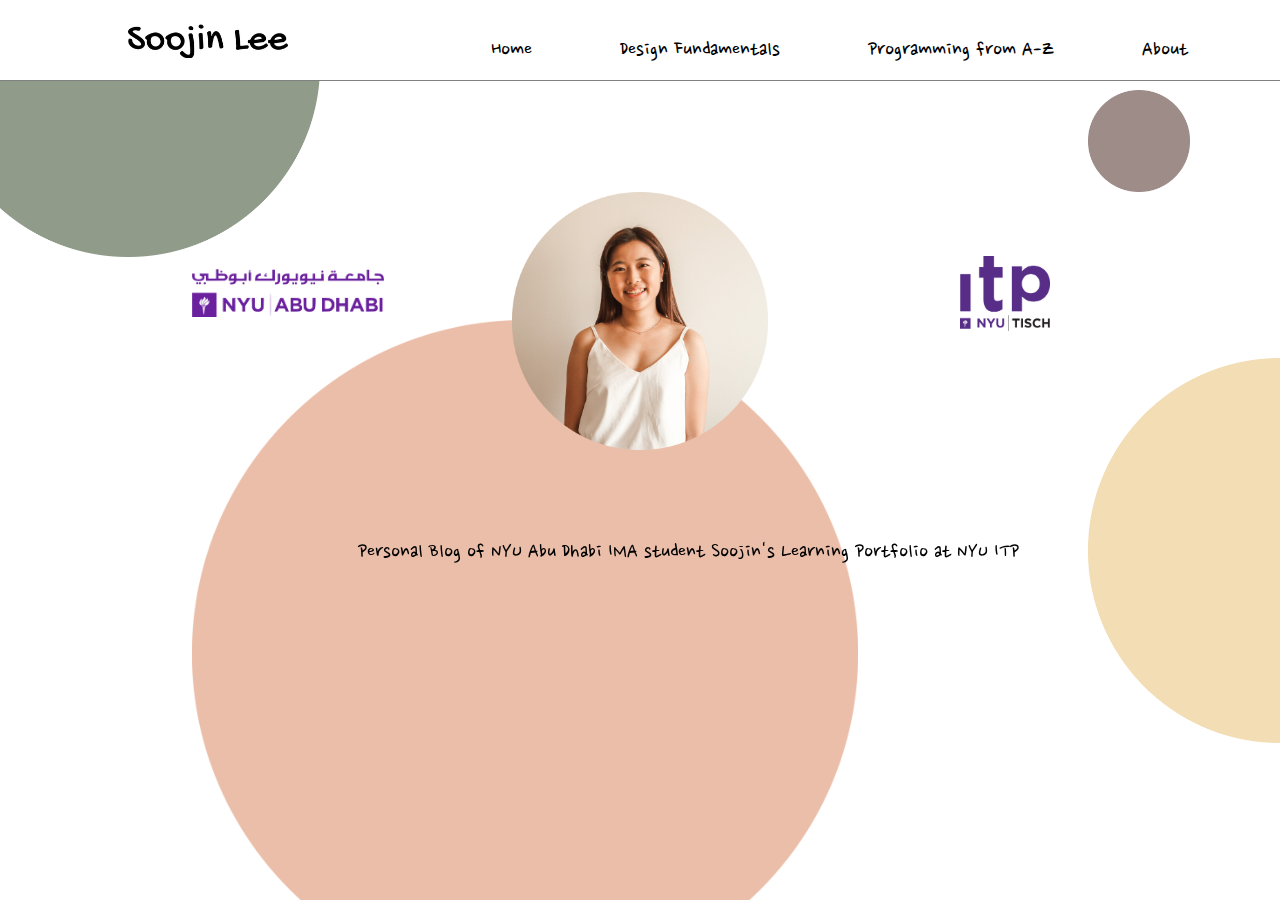
<file: index.html>
<! -- 
Soojin ITP Protfolio Website
10 Sep 2021 - ing...
Soojin Lee
-->

<!DOCTYPE html>
<html lang="en" dir="ltr">

<head>

  <title> Soojin's ITP Personal Website </title>
  <link rel="stylesheet" href="indexstyle.css">
  <link rel="stylesheet" href="https://cdnjs.cloudflare.com/ajax/libs/font-awesome/4.7.0/css/font-awesome.min.css">

</head>

<!-- Top Navigation-->

<body>

	<div id= "container1"> 

		<div class="logo">
			 <a href="index.html">
    	<img src="image/logo.png">
    	  </a>
    	</div>

		<div class= "navbar">
					<a href="index.html" id="Home">Home</a>
        	<a href="designFund.html" id="Projects">Design Fundamentals</a>
        	<a href="prgA-Z.html" id="Quotes">Programming from A-Z</a>
        	<a href="about.html" id="Contact">About</a>
        </div>

	</div>



<!-- About This Page-->

	<div id= "container2">


			<img id="circle1" src="image/circle1.png">

			<img id="circle2" src="image/circle2.png">

			<img id="circle3" src="image/circle3.png">

			<img id="circle4" src="image/circle4.png">

			<img id="nyuad" src="image/nyuad.png">

  		<img id="soojin" src="image/soojin0.png">

			<img id="itp" src="image/itp.png">
				
			<div class="content">

			
				<p> Personal Blog of NYU Abu Dhabi IMA student Soojin's Learning Portfolio at NYU ITP </p>

			</div>

	</div>



  <script src="script.js"></script>
	

</body>



</html>
</file>
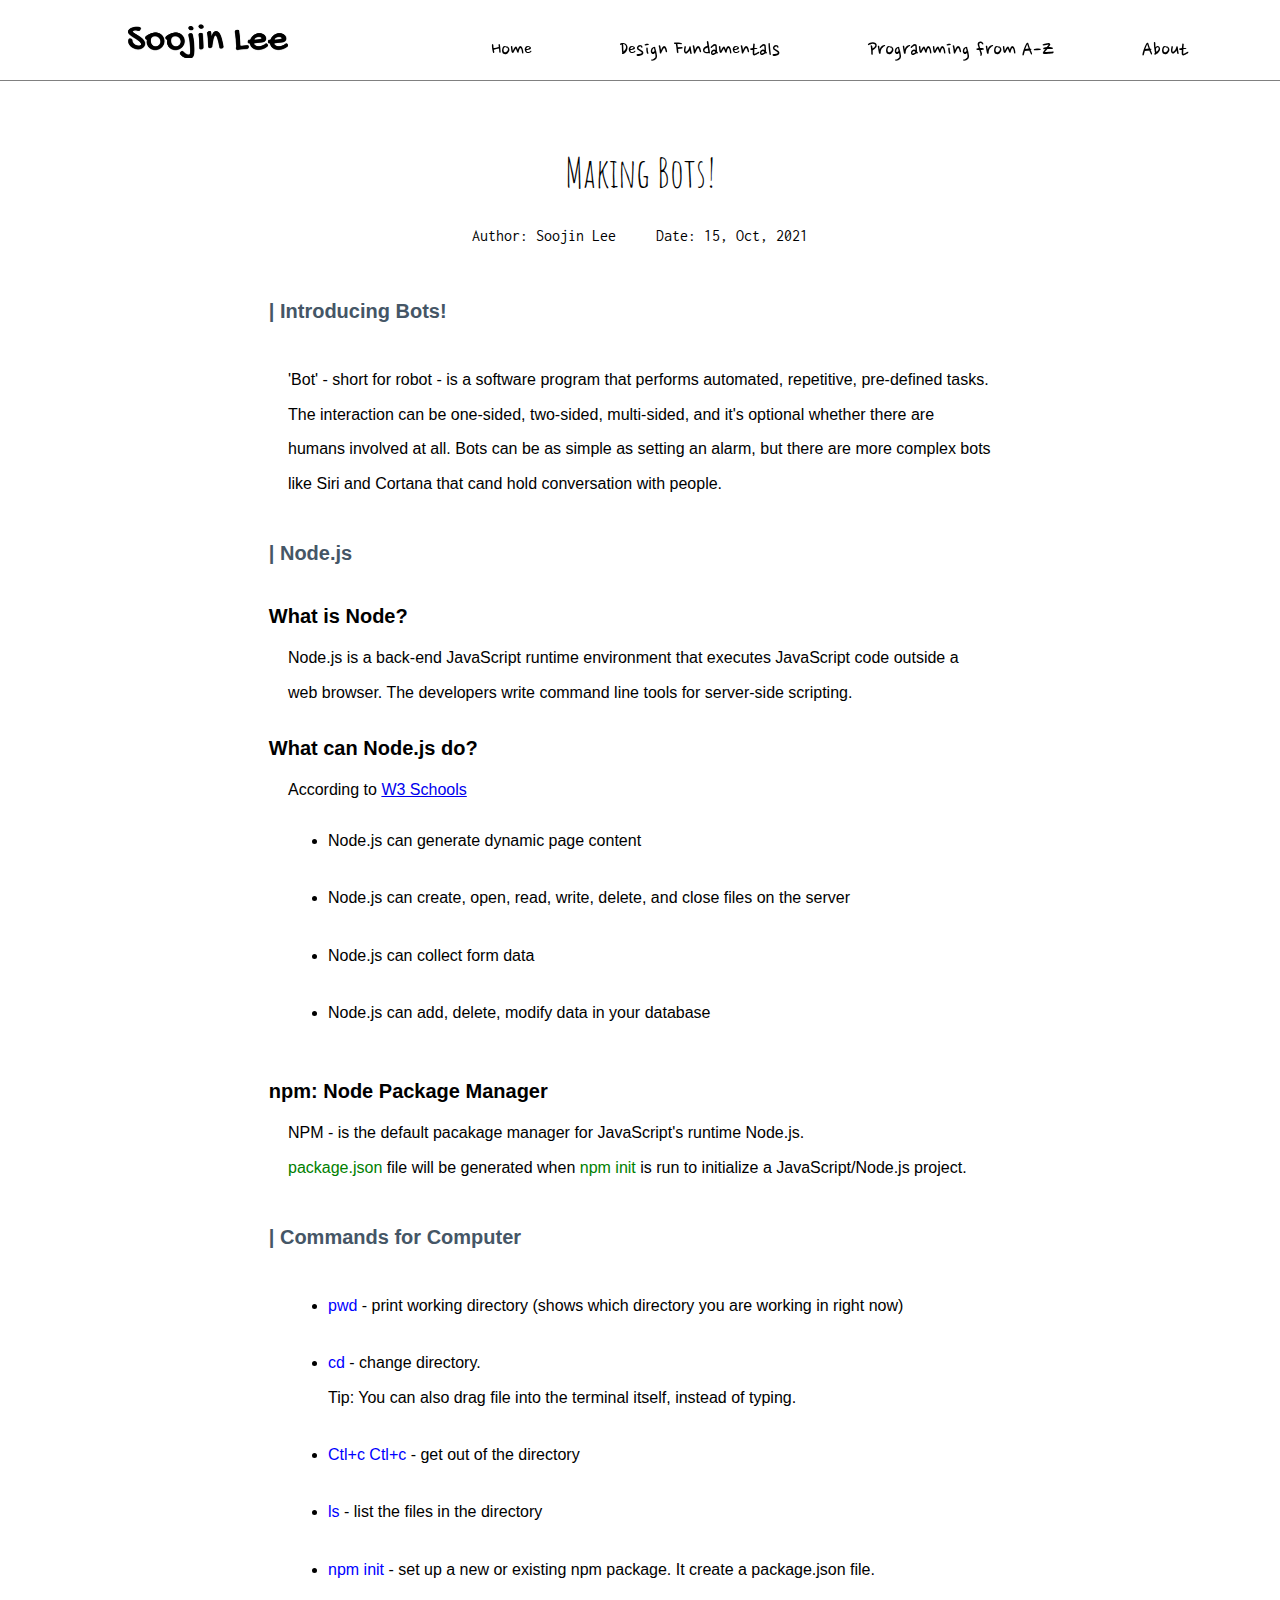
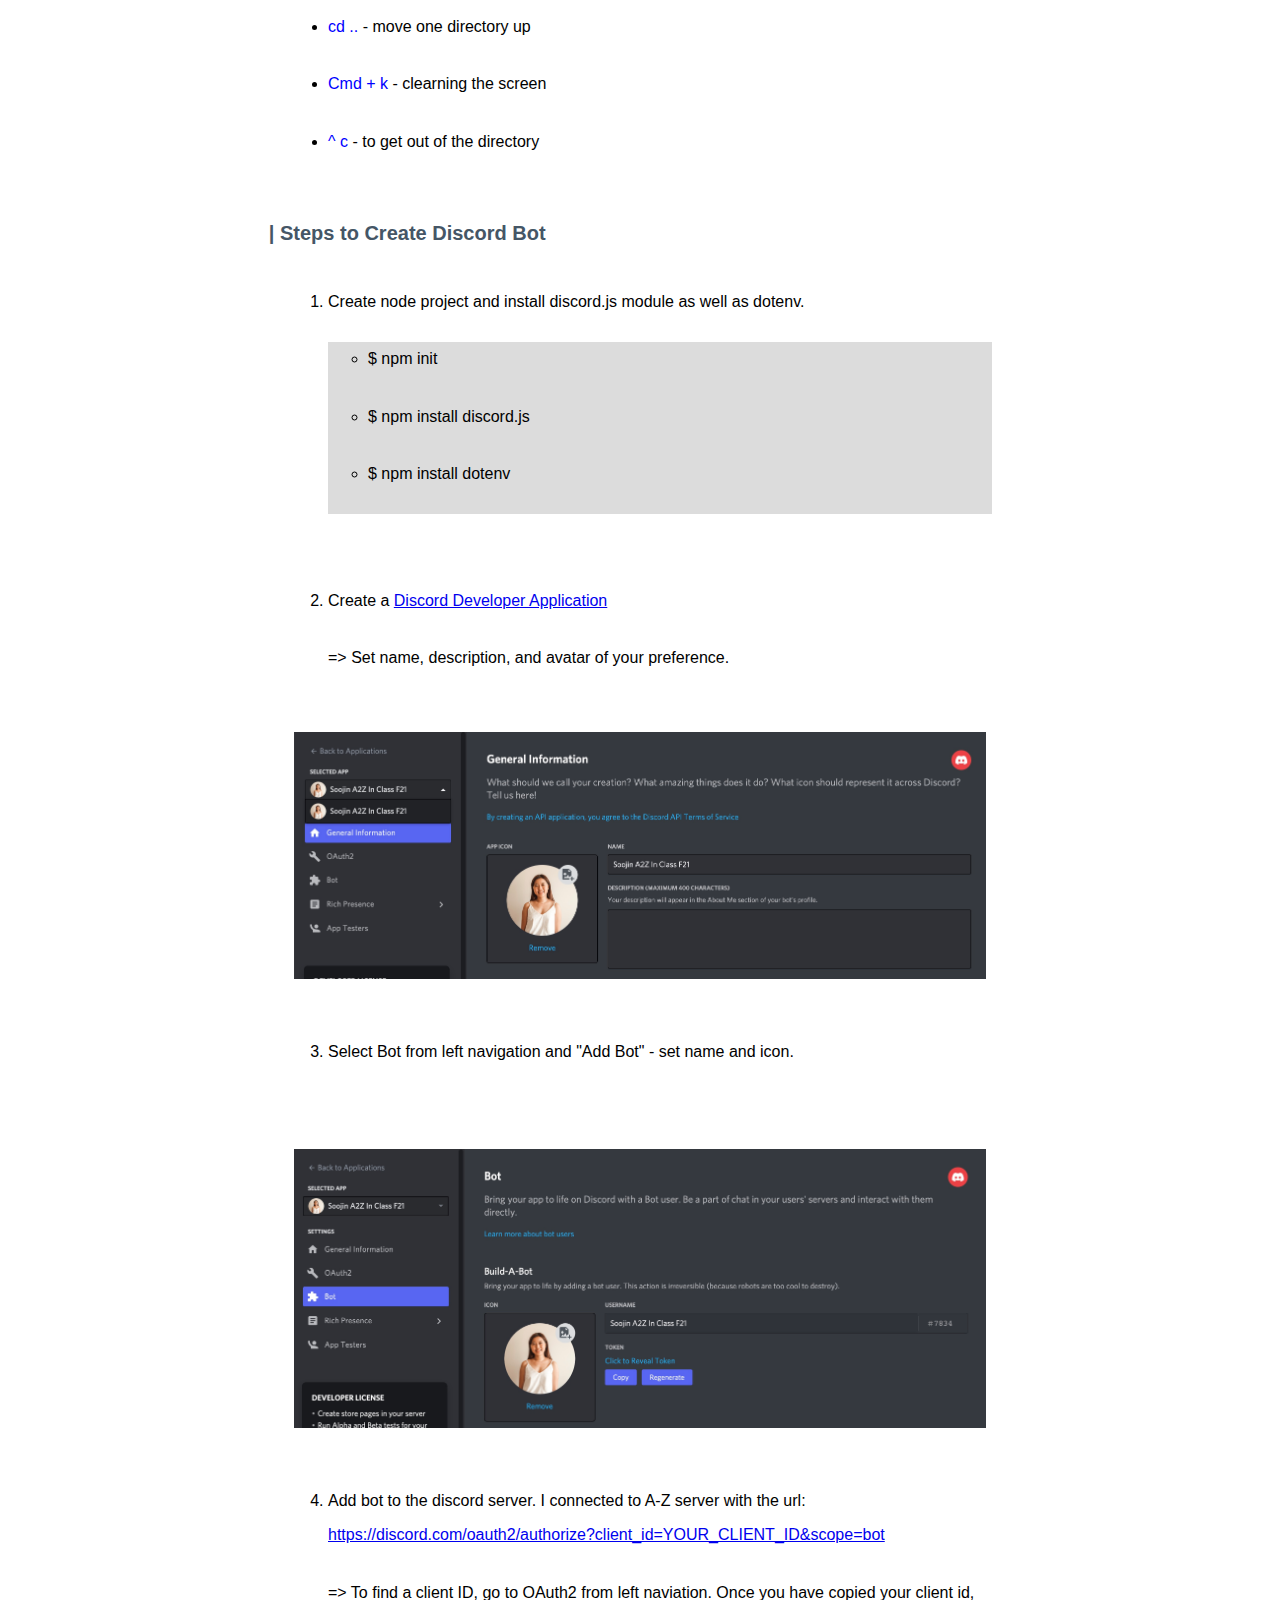
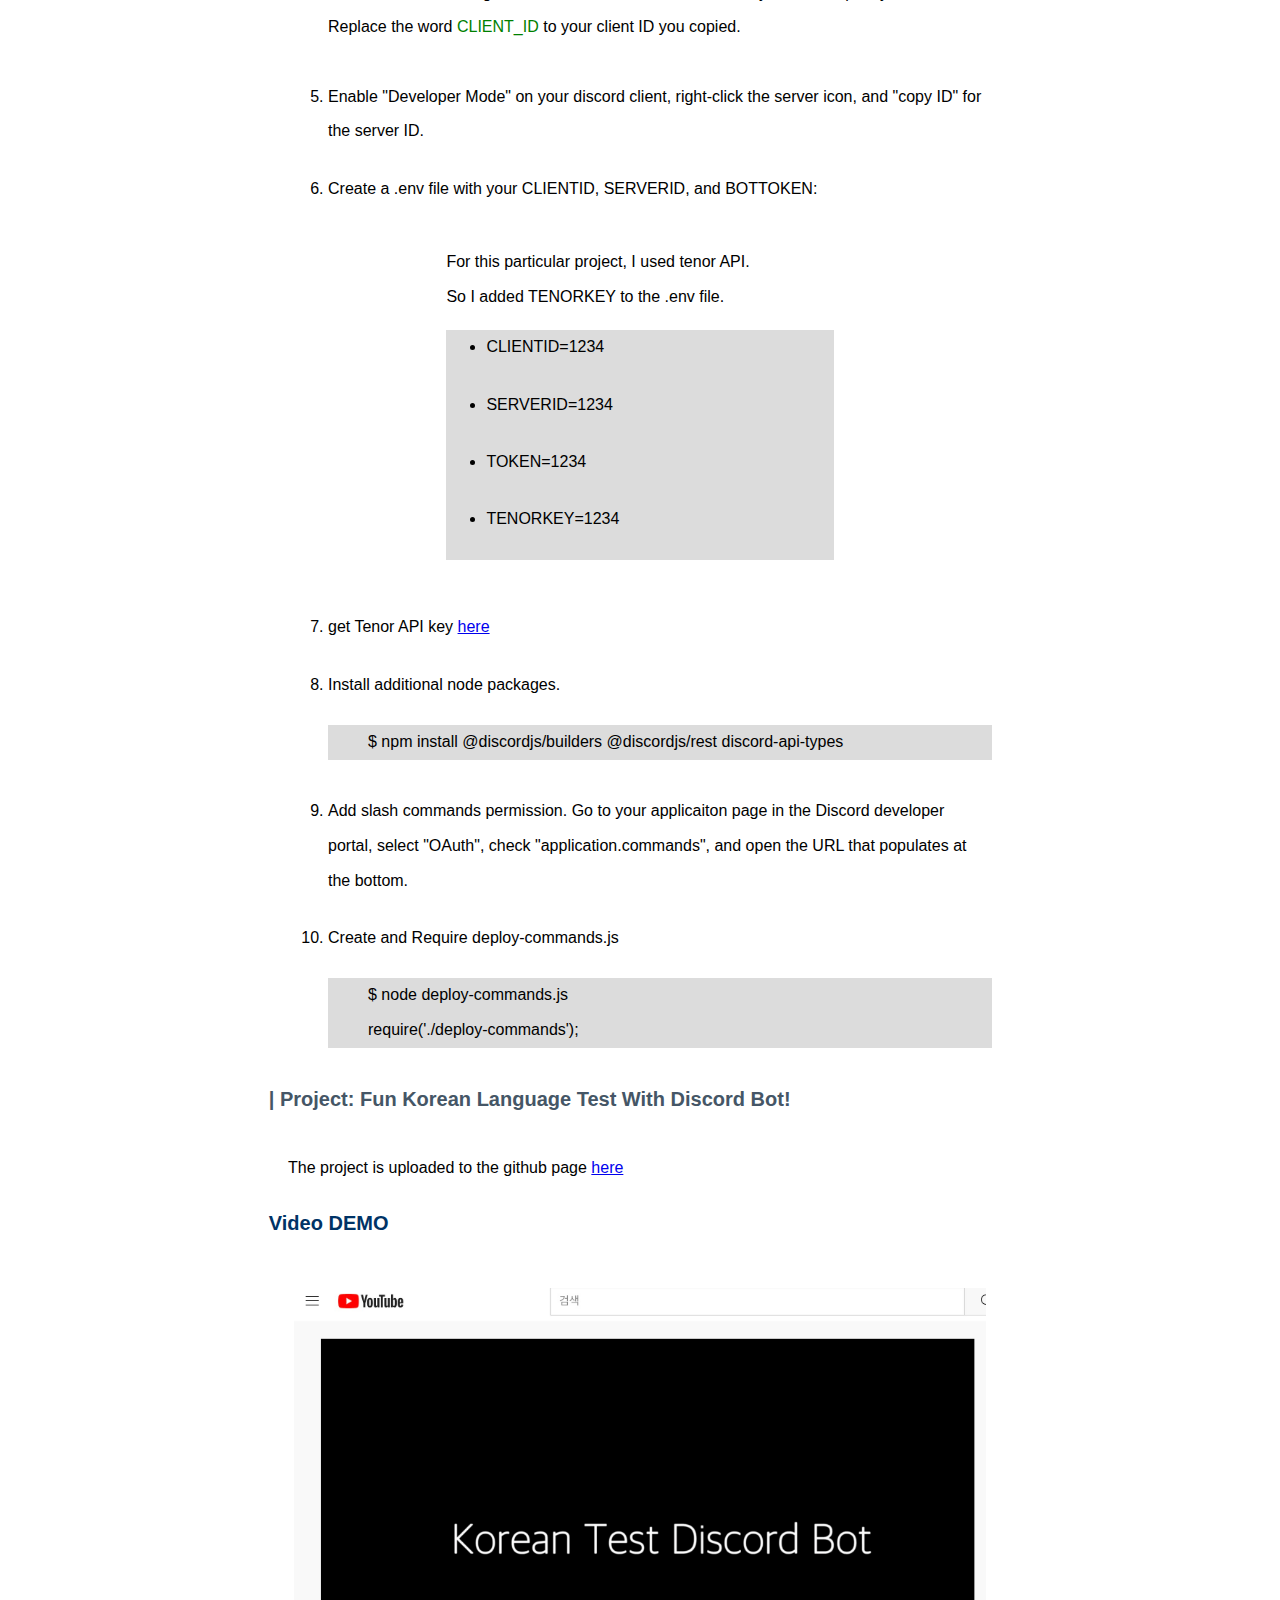
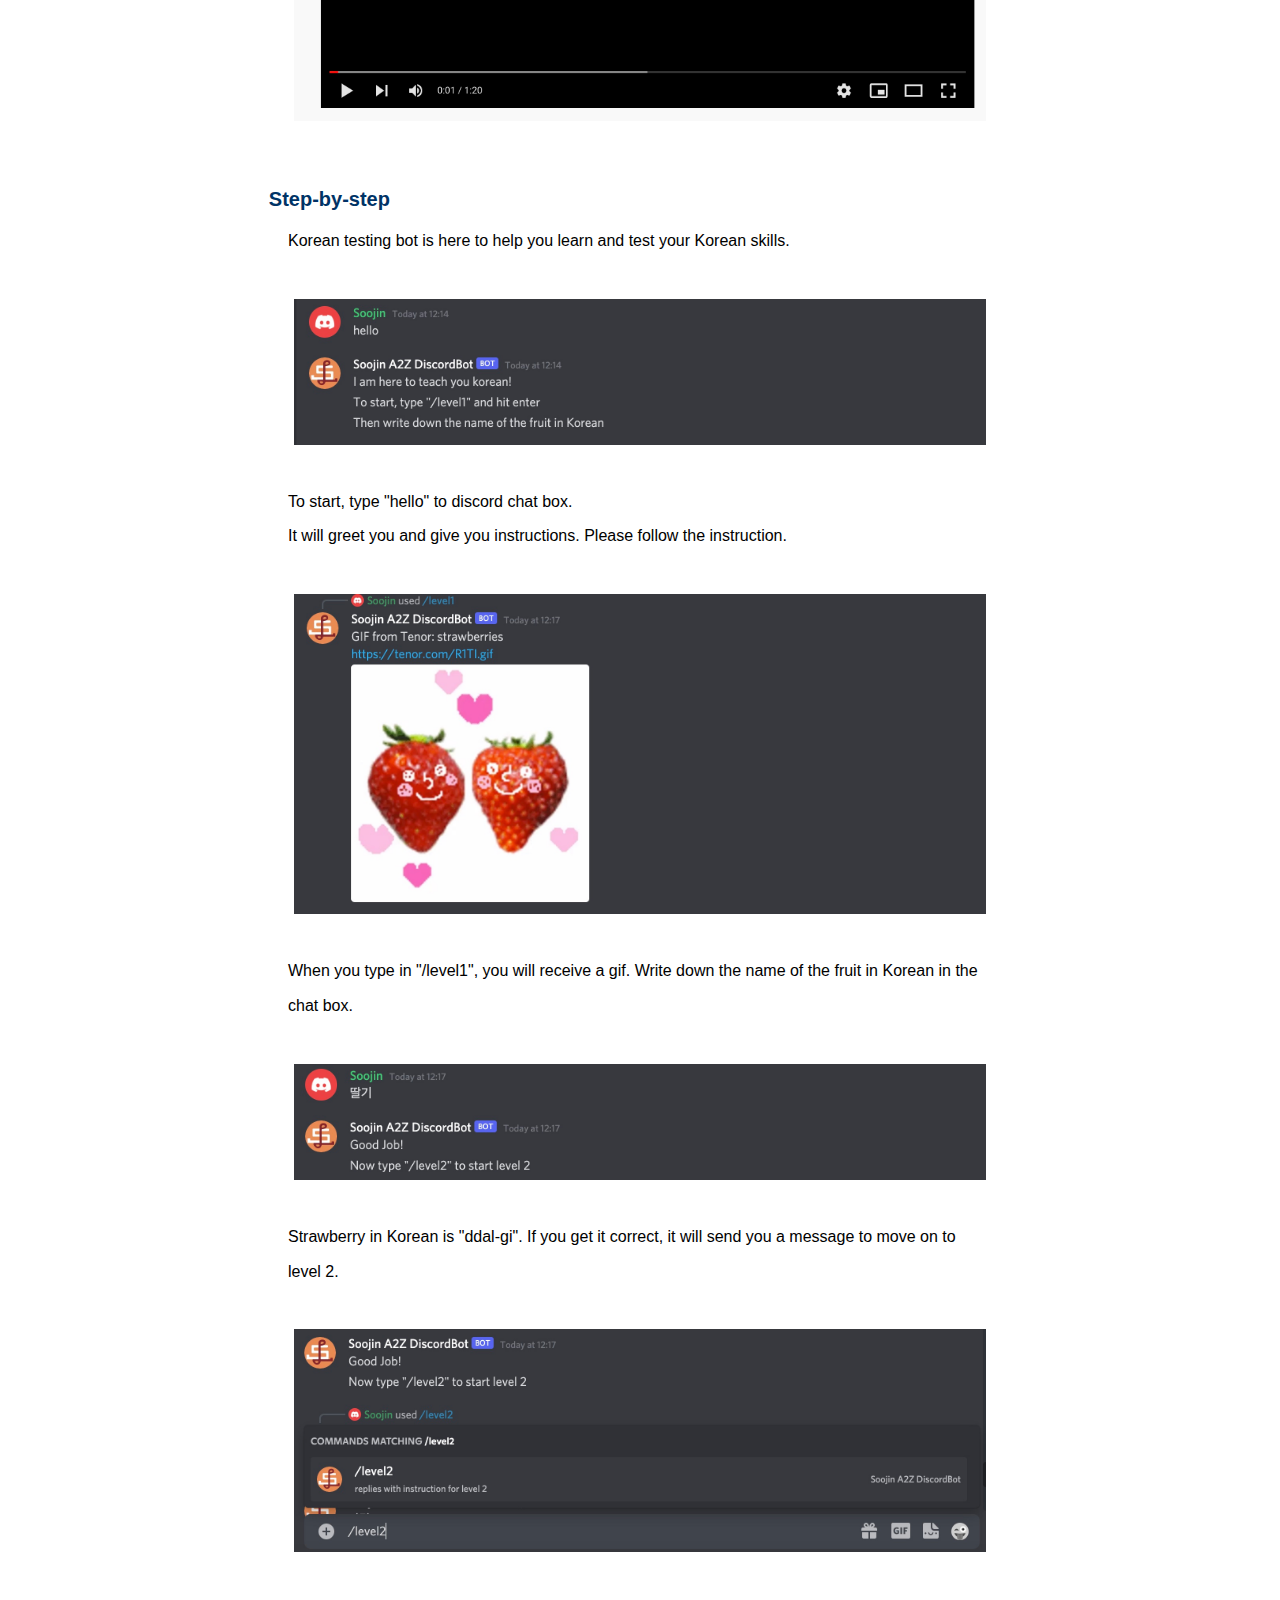
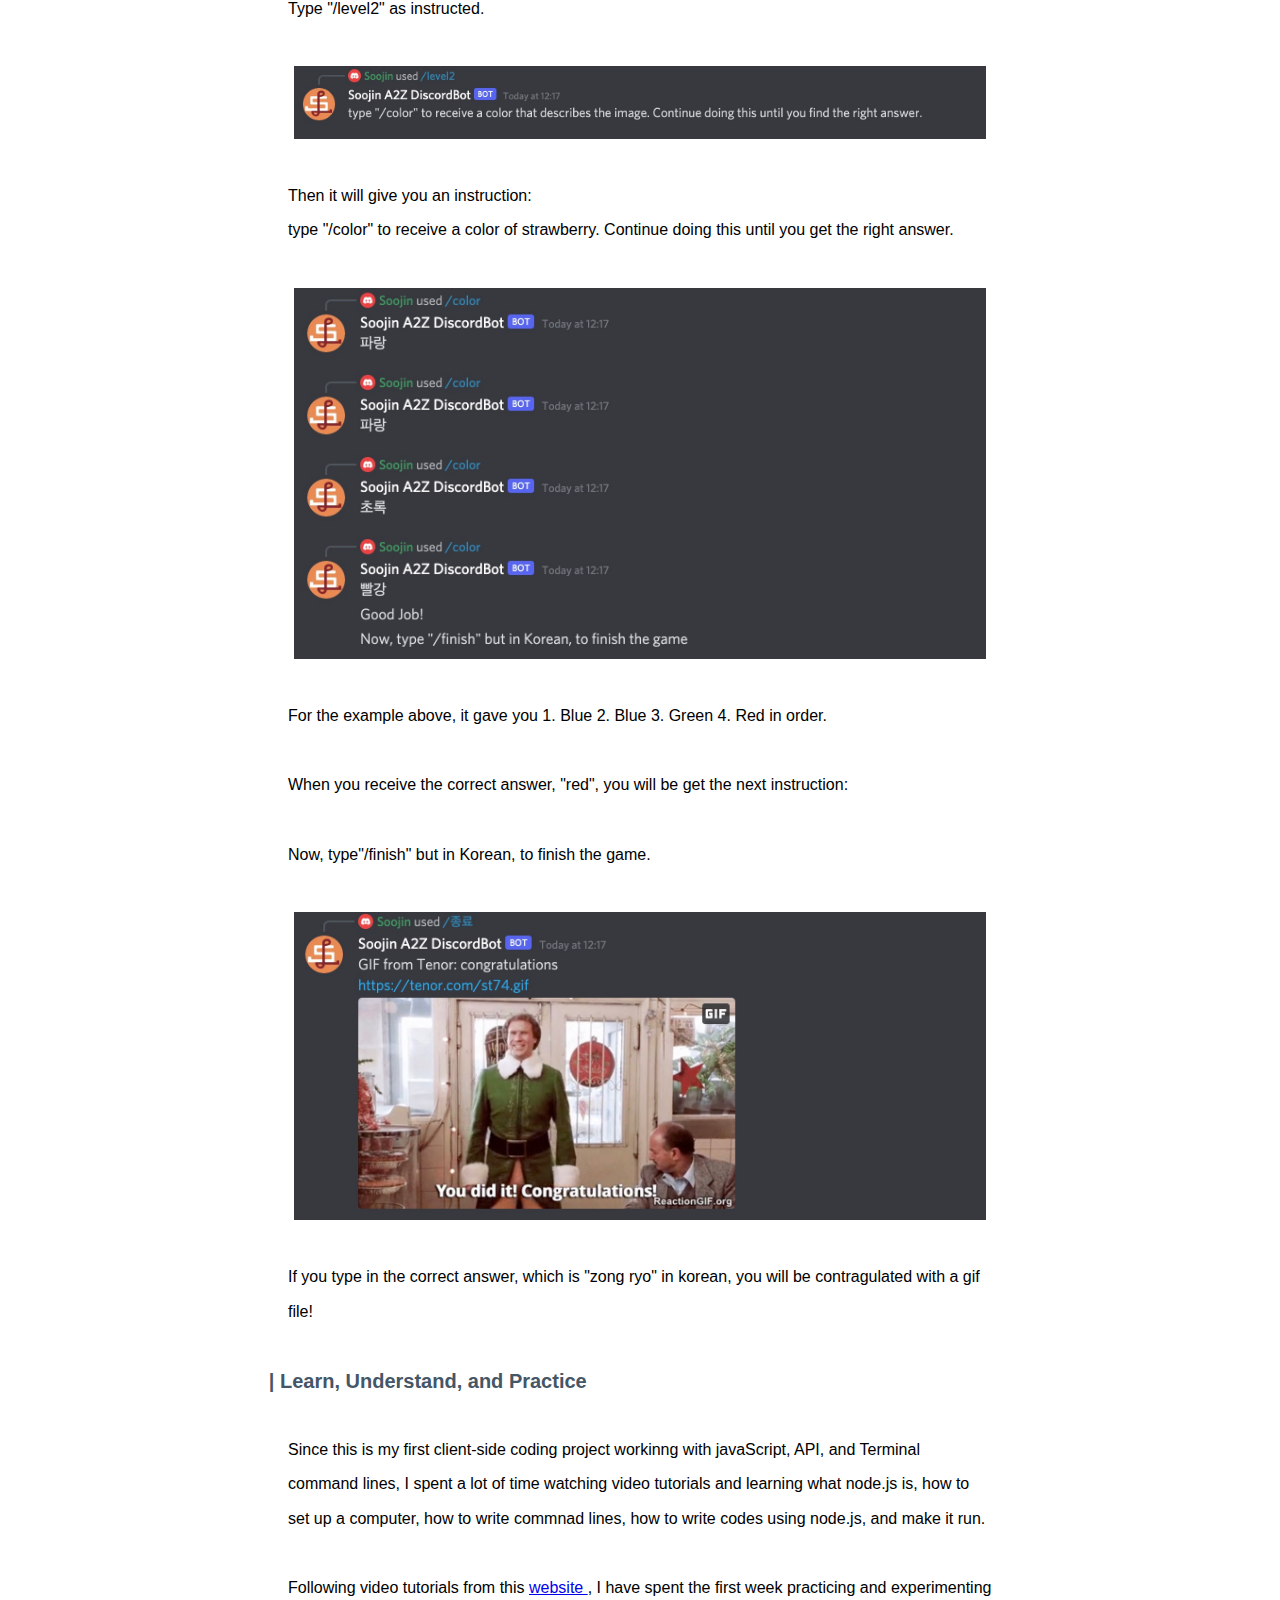
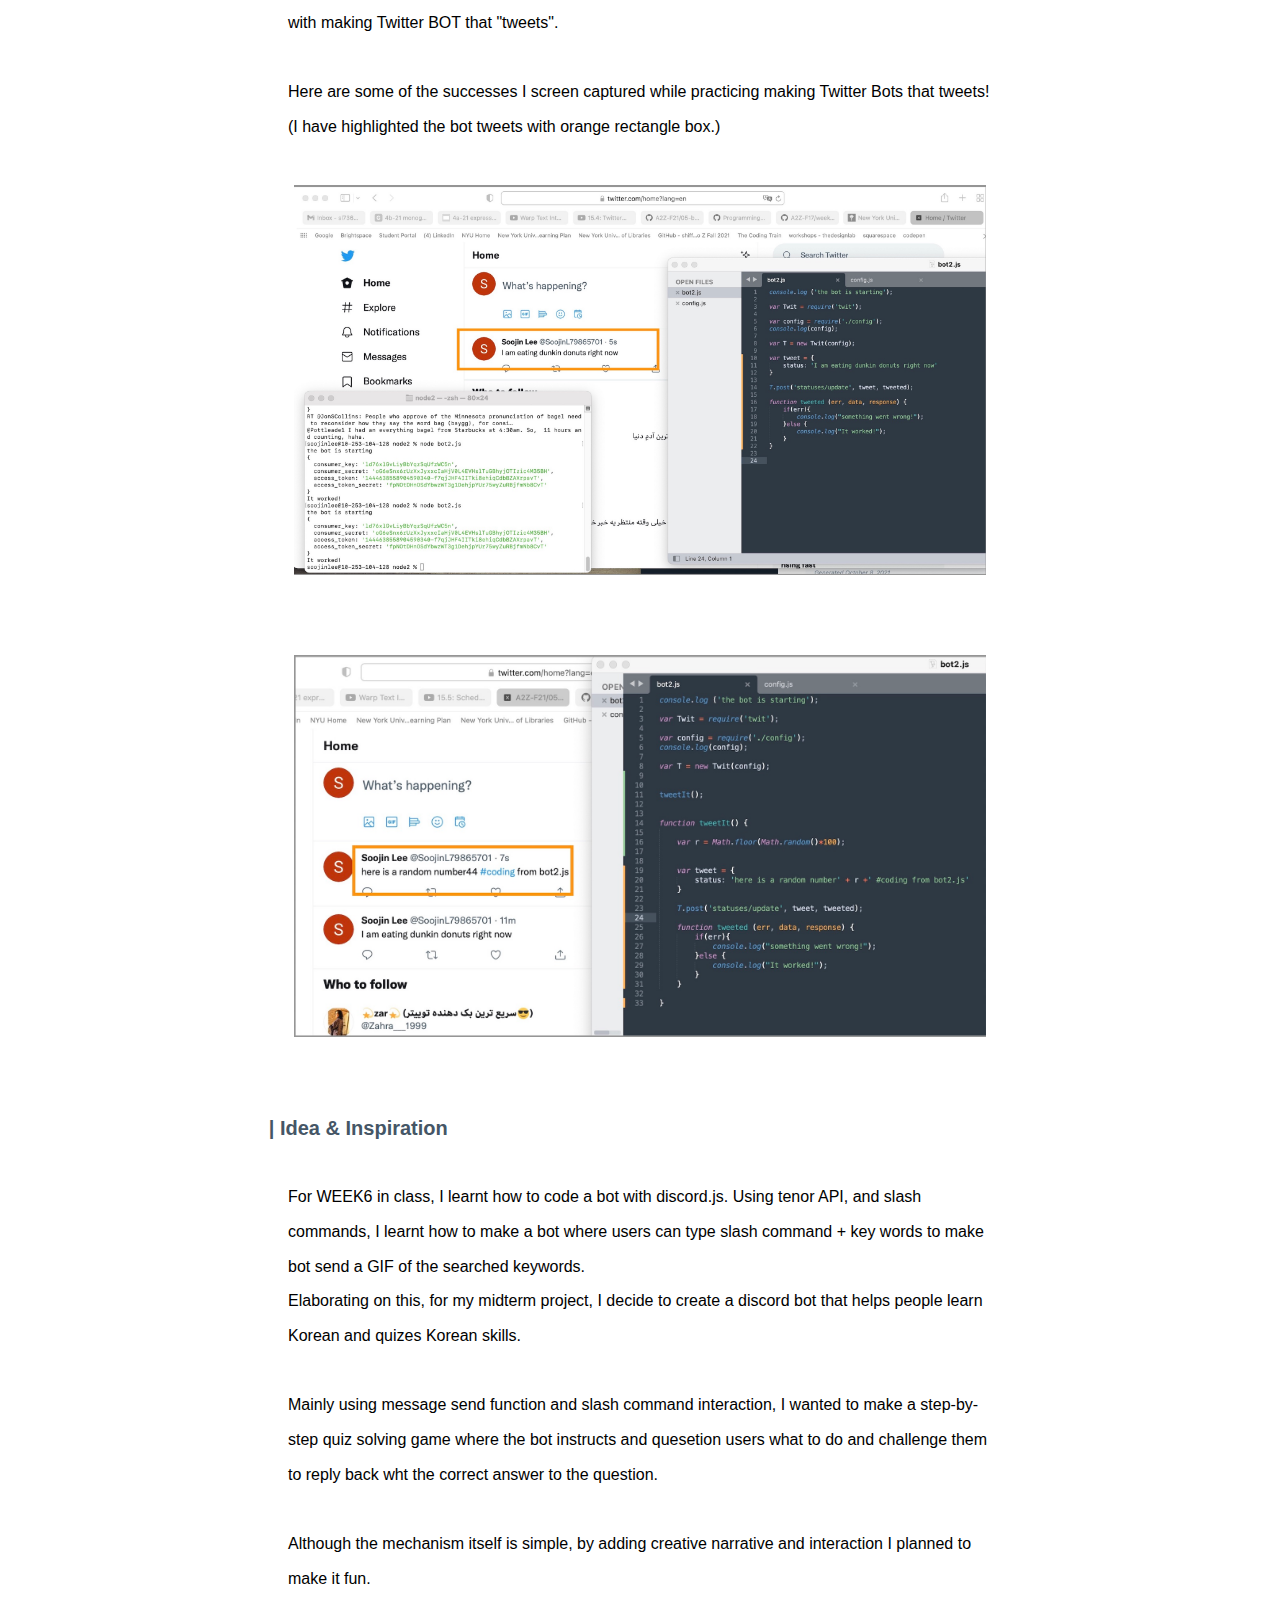
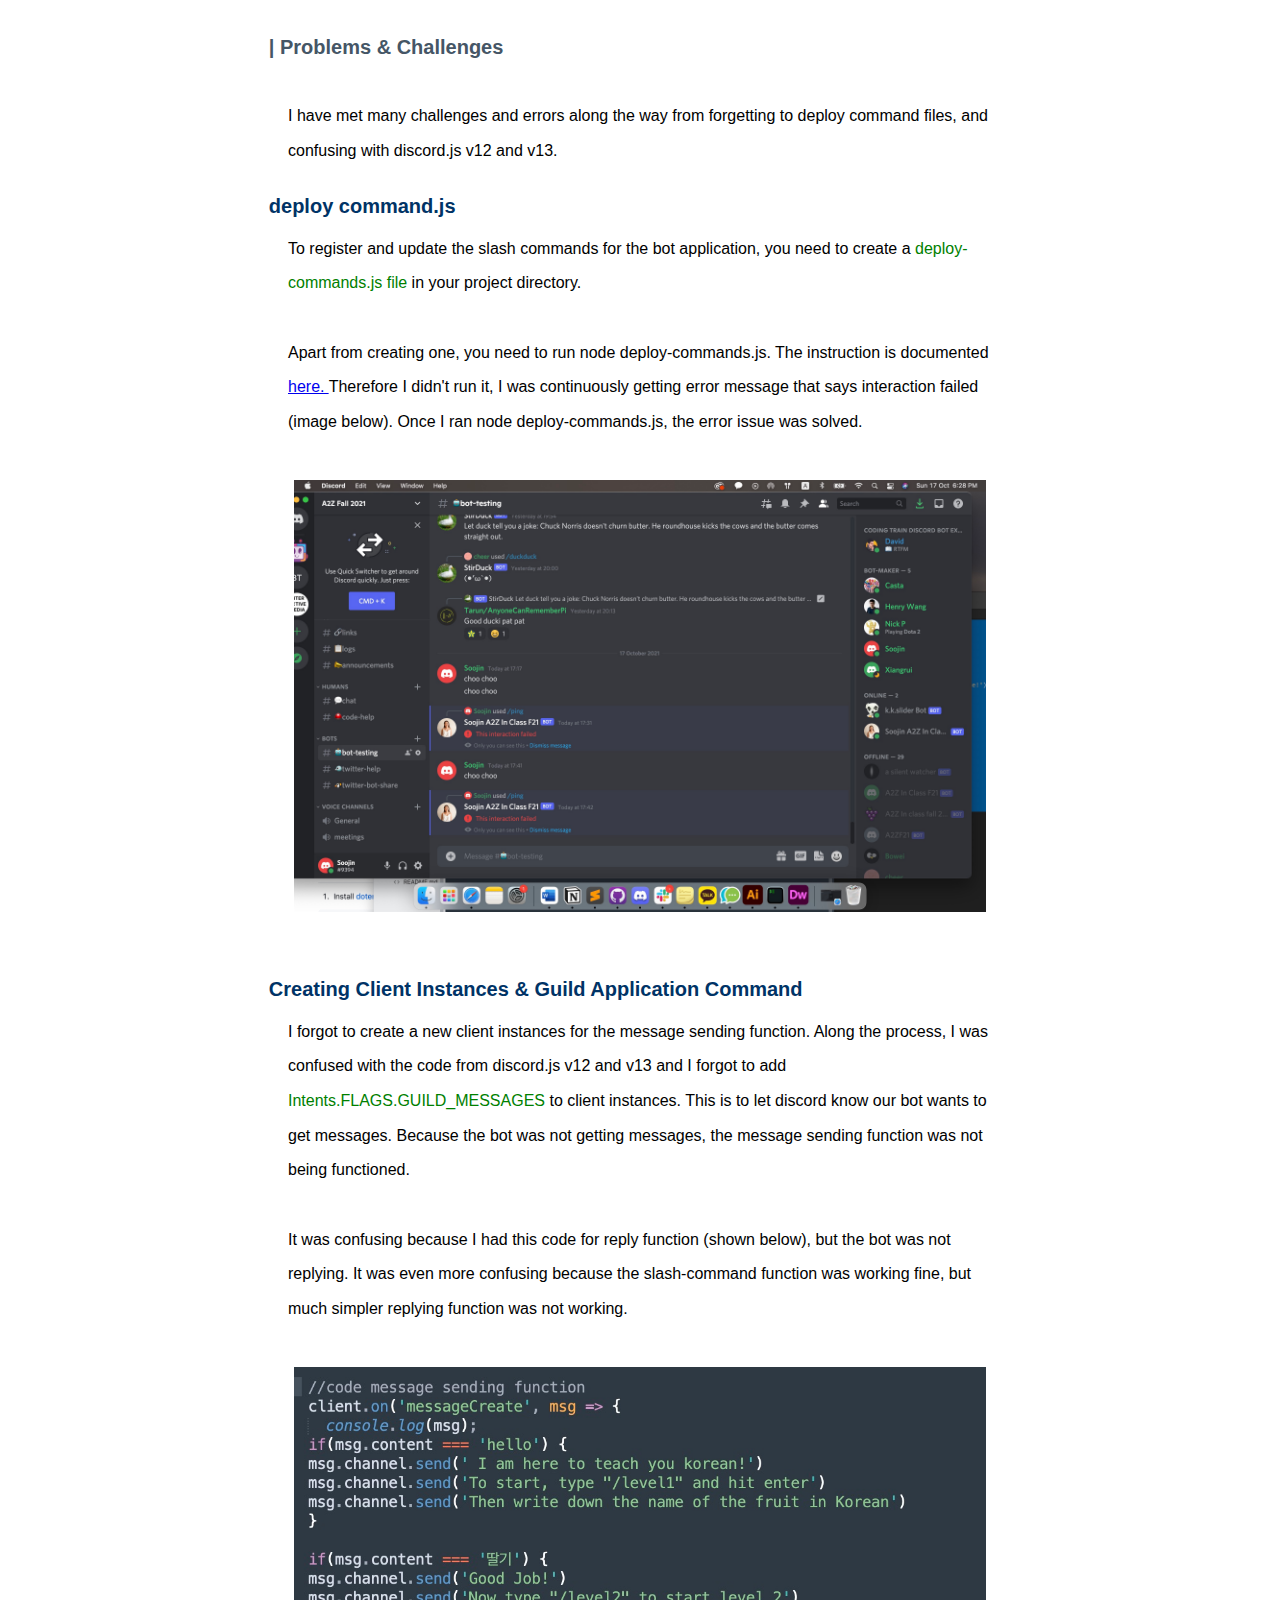
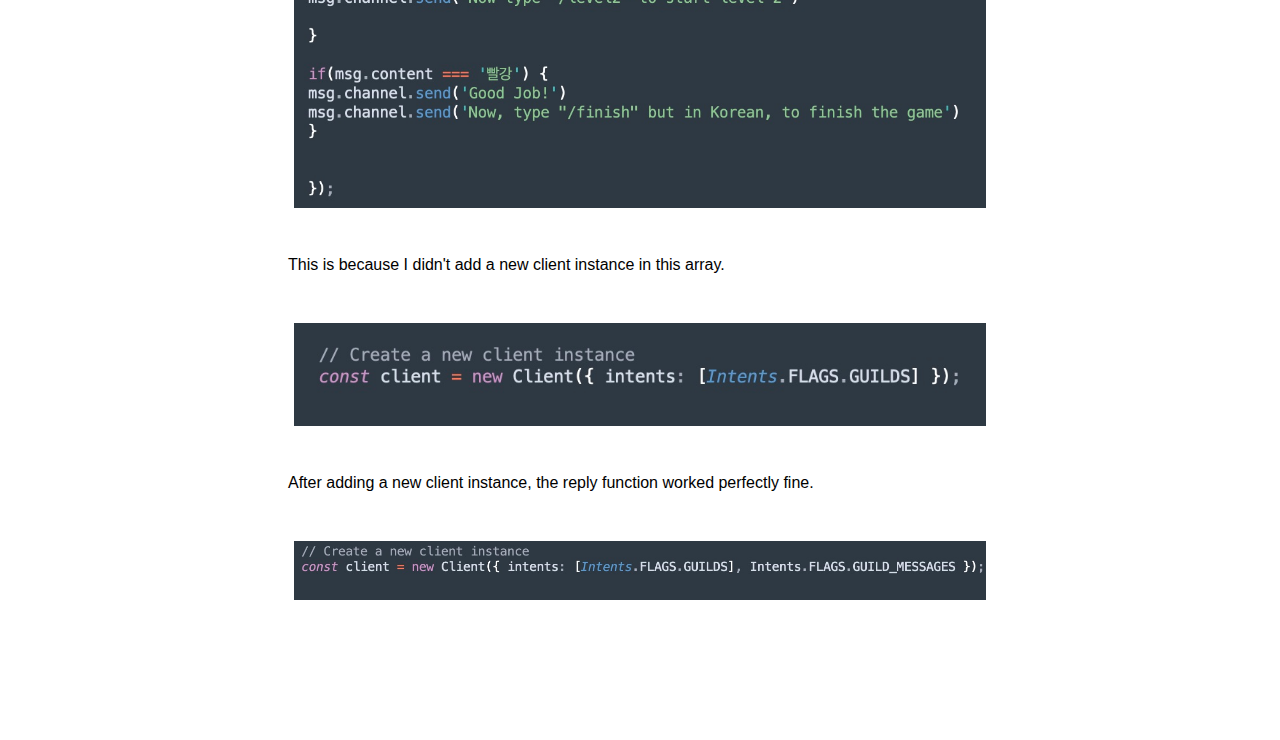
<file: bot.html>
<! -- 
Making Bots
15 Oct<!DOCTYPE html>
<html lang="en" dir="ltr">

<head>

  <title> Making Bots! </title>
  <link rel="stylesheet" href="week1style.css">
</head>

<!-- Top Navigation-->

<body>

	<div id= "container1"> 

		<div class="logo">	<img src="image/logo.png">
			 <a href="index.html">
    	<img src="image/logo.png">
    	  </a>
    	</div>

		<div class= "navbar">
					<a href="index.html" id="Home">Home</a>
        	<a href="designFund.html" id="Projects">Design Fundamentals</a>
        	<a href="prgA-Z.html" id="Quotes">Programming from A-Z</a>
        	<a href="about.html" id="Contact">About</a>
        </div>

	</div>

<!-- Project Title Container 2-->

<div id= "container2"> 

 		<div class="title">

		<p> Making Bots!</p>

		</div>

		<div class ="project-description">

		<p> Author: Soojin Lee  &nbsp;&nbsp;&nbsp;     Date: 15, Oct, 2021 </p> 

		</div>  


		<h1>
		| Introducing Bots!
		</h1>

		<div class="text">

			'Bot' - short for robot - is a software program that performs automated, repetitive, pre-defined tasks. The interaction can be one-sided, two-sided, multi-sided, and it's optional whether there are humans involved at all. Bots can be as simple as setting an alarm, but there are more complex bots like Siri and Cortana that cand hold conversation with people. 

		</div>

		<h1>

		| Node.js

		</h1>

		<h3>

		What is Node? 

		</h3>

		<div class="text">

			Node.js is a back-end JavaScript runtime environment that executes JavaScript code outside a web browser. The developers write command line tools for server-side scripting.  

		</div>

		<h3>

		What can Node.js do? 

		</h3>

		<div class="text">

			According to <a href=https://www.w3schools.com/nodejs/nodejs_intro.asp/> W3 Schools </a >

			<ul class="a">
  			<li> Node.js can generate dynamic page content  </li>

  			<li>  Node.js can create, open, read, write, delete, and close files on the server </li>

  			<li>  Node.js can collect form data </li>

  			<li>  Node.js can add, delete, modify data in your database </li>

			</ul>
		</div>

		<h3>

		 npm: Node Package Manager

		</h3>

			<div class="text">

				NPM - is the default pacakage manager for JavaScript's runtime Node.js. <br> <span style="color:green">package.json </span>  file will be generated when <span style="color:green">npm init </span> is run to initialize a JavaScript/Node.js project. 
			</div>

		<h1>

		  |	Commands for Computer

		</h1>

		<div class="text">

			<ul class="a">
  			<li> <span style="color:blue">pwd </span> - print working directory (shows which directory you are working in right now) </li>

  			<li> <span style="color:blue">cd </span> - change directory. <br> Tip: You can also drag file into the terminal itself, instead of typing. </li>

  			<li> <span style="color:blue"> Ctl+c Ctl+c </span> - get out of the directory </li>

  			<li> <span style="color:blue">ls </span> - list the files in the directory </li>

  			<li> <span style="color:blue">npm init </span> - set up a new or existing npm package. It create a package.json file.  </li>

  			<li> <span style="color:blue">cd .. </span> - move one directory up </li>

  			<li> <span style="color:blue">Cmd + k </span> - clearning the screen </li>

  				<li> <span style="color:blue">^ c </span> - to get out of the directory </li>


			</ul>
		</div>


		<h1>

		  |	Steps to Create Discord Bot

		</h1>

		<div class="text">
				<ol class="a">

			<li> Create node project and install discord.js module as well as dotenv.
			</li>
					
  			<ul class="a" style="background-color:#dcdcdc;">
  				<li> $ npm init </li>
  					<li> $ npm install discord.js </li>
  				<li>$ npm install dotenv </li>
  			</ul>
  			<br><br>

  			<li> Create a <a href=https://discord.com/developers/applications/897955711206690918/information/> Discord Developer Application </a> 
			</li>
				 => Set name, description, and avatar of your preference. 

				</ol>

			</div>
	
			   	<img src="weekbotimage/application.jpg">
			  
				<div class="text"> 

			 	 <ol class="a" start="3">
			 	 		 	<li> Select Bot from left navigation and "Add Bot" - set name and icon.
			</li>

			 	  </ol>
  	</div>
  		 	<img src="weekbotimage/bot.jpg">

  		 	<div class="text"> 
			 <ol class="a" start="4">

				<li> Add bot to the discord server. I connected to A-Z server with the url: <br> <a href=https://discord.com/oauth2/authorize?client_id=YOUR_CLIENT_ID&scope=bot/> https://discord.com/oauth2/authorize?client_id=YOUR_CLIENT_ID&scope=bot </a> </li>
			</li>

			 => To find a client ID, go to OAuth2 from left naviation. Once you have copied your client id,  <Br> Replace the word <span style="color:green"> CLIENT_ID</span> to your client ID you copied.

			 	<div class="text"> <br></div>

			 	 	<li> Enable "Developer Mode" on your discord client, right-click the server icon, and "copy ID" for the server ID. 
			</li> 

			 	<li> Create a .env file with your CLIENTID, SERVERID, and BOTTOKEN:
			</li> 
		</ol>
				<div class="text"> For this particular project, I used tenor API. <br>So I added TENORKEY to the .env file.

			<ul class="a" style="background-color:#dcdcdc;">
  				<li> CLIENTID=1234 </li>
  					<li> SERVERID=1234 </li>
  				<li>TOKEN=1234 </li>
  				<li>TENORKEY=1234 </li>

  			</ul>

  			</div>

 	 <ol class="a" start="7">

 	 				<div class="text"> <br></div>

				<li> get Tenor API key 
		
				<a href=https://tenor.com/developer/keyregistration/> 	here </a >	</li> 

  				 	
  				 	<li> Install additional node packages.
			</li> 

			<ul class="a" style="background-color:#dcdcdc;">
			$ npm install @discordjs/builders @discordjs/rest discord-api-types
			</ul>
	<div class="text"> <br></div>

				 	<li> Add slash commands permission. Go to your applicaiton page in the Discord developer portal, select "OAuth", check "application.commands", and open the URL that populates at the bottom.
			</li> 

	 	<li> Create and Require deploy-commands.js  
			</li> 

				<ul class="a" style="background-color:#dcdcdc;">
			$ node deploy-commands.js
			</ul>


				<ul class="a" style="background-color:#dcdcdc;">
		  require('./deploy-commands');
			</ul>


			 </ol>


	</div>

		<h1>

			|	Project: Fun Korean Language Test With Discord Bot!

		</h1>

					<div class="text"> The project is uploaded to the github page <a href=https://github.com/Soojin-Lee0819/discordbot/> 	here </a >
 </div>

		<h2>

			Video DEMO

		</h2>
		<a href=https://youtu.be/jz8KGdWmkHU /> 	<img src="weekbotimage/youtube.jpg"> </a >

		

		<h2>

			Step-by-step

		</h2>

			<div class="text"> Korean testing bot is here to help you learn and test your Korean skills.  </div>

		<img src="weekbotimage/hello.jpg">


		<div class="text"> To start, type "hello" to discord chat box. <br> It will greet you and give you instructions. Please follow the instruction.  </div>

			<img src="weekbotimage/strawberrygif.jpg">


		<div class="text"> When you type in "/level1", you will receive a gif. Write down the  name of the fruit in Korean in the chat box. </div>


			<img src="weekbotimage/ddalgi.jpg">

			<div class="text"> Strawberry in Korean is "ddal-gi". If you get it correct, it will send you a message to move on to level 2. </div>


				<img src="weekbotimage/level2.jpg">

						<div class="text"> Type "/level2" as instructed. </div>

					<img src="weekbotimage/receivecolor.jpg">

									<div class="text"> Then it will give you an instruction: <br>
									type "/color" to receive a color of strawberry. Continue doing this until you get the right answer. </div>

					<img src="weekbotimage/colortrial.jpg">

						<div class="text"> For the example above, it gave you 1. Blue 2. Blue 3. Green 4. Red in order. <br><br> When you receive the correct answer, "red", you will be get the next instruction: <br><br>

							Now, type"/finish" but in Korean, to finish the game. 

						</div>
							<img src="weekbotimage/end.jpg">

							<div class="text"> If you type in the correct answer, which is "zong ryo" in korean, you will be contragulated with a gif file! 
						</div>


		<h1>

			| Learn, Understand, and Practice

		</h1>


		<div class="text"> Since this is my first client-side coding project workinng with javaScript, API, and Terminal command lines, I spent a lot of time watching video tutorials and learning what node.js is, how to set up a computer, how to write commnad lines, how to write codes using node.js, and make it run. <br> <br>

		Following video tutorials from this <a href=https://shiffman.net/a2z/twitter-bots/> website </a > , I have spent the first week practicing and experimenting with making Twitter BOT that "tweets". 

		<br><br>

		Here are some of the successes I screen captured while practicing making Twitter Bots that tweets!

		<br> (I have highlighted the bot tweets with orange rectangle box.)

	</div>
			<img src="weekbotimage/tweets.jpg">

				<img src="weekbotimage/twitters2.jpg">



		<h1>

			| Idea & Inspiration 

		</h1>



	<div class="text">	
		For WEEK6 in class, I learnt how to code a bot with discord.js. Using tenor API, and slash commands, I learnt how to make a bot where users can type slash command + key words to make bot send a GIF of the searched keywords. <br>
		Elaborating on this, for my midterm project, I decide to create a discord bot that helps people learn Korean and quizes Korean skills.

		<br><br> Mainly using message send function and slash command interaction, I wanted to make a step-by-step quiz solving game where the bot instructs and quesetion users what to do and challenge them to reply back wht the correct answer to the question. 


			<br><br> Although the mechanism itself is simple, by adding creative narrative and interaction I planned to make it fun. 

		</div>

		<h1>

			| Problems & Challenges

		</h1>

			<div class="text">	
				I have met many challenges and errors along the way from forgetting to deploy command files, and confusing with discord.js v12 and v13. 

					</div>

		<h2>

		  deploy command.js 

		</h2>

		<div class="text">To register and update the slash commands for the bot application, you need to create a <span style="color:green"> deploy-commands.js file </span> in your project directory. <br><br>
			Apart from creating one, you need to run node deploy-commands.js. The instruction is documented <a href=https://discordjs.guide/creating-your-bot/creating-commands.html#command-deployment-script/> here. </a > Therefore I didn't run it, I was continuously getting error message that says interaction failed (image below). Once I ran node deploy-commands.js, the error issue was solved. </div>

			<img src="weekbotimage/why.jpg">

			<h2>

		  Creating Client Instances & Guild Application Command
		</h2>

		<div class="text"> I forgot to create a new client instances for the message sending function. Along the process, I was confused with the code from discord.js v12 and v13 and I forgot to add <span style="color:green"> Intents.FLAGS.GUILD_MESSAGES </span> to client instances. This is to let discord know our bot wants to get messages. Because the bot was not getting messages, the message sending function was not being functioned. <br><br>

		It was confusing because I had this code for reply function (shown below), but the bot was not replying. It was even more confusing because the slash-command function was working fine, but much simpler replying function was not working. </div>
	<img src="weekbotimage/client1.jpg">


				<div class="text">
					This is because I didn't add a new client instance in this array. 

				</div>
		<img src="weekbotimage/client2.jpg">

			<div class="text">
					After adding a new client instance, the reply function worked perfectly fine. 

				</div>
			<img src="weekbotimage/client3.jpg">


</body>
</html>
</file>
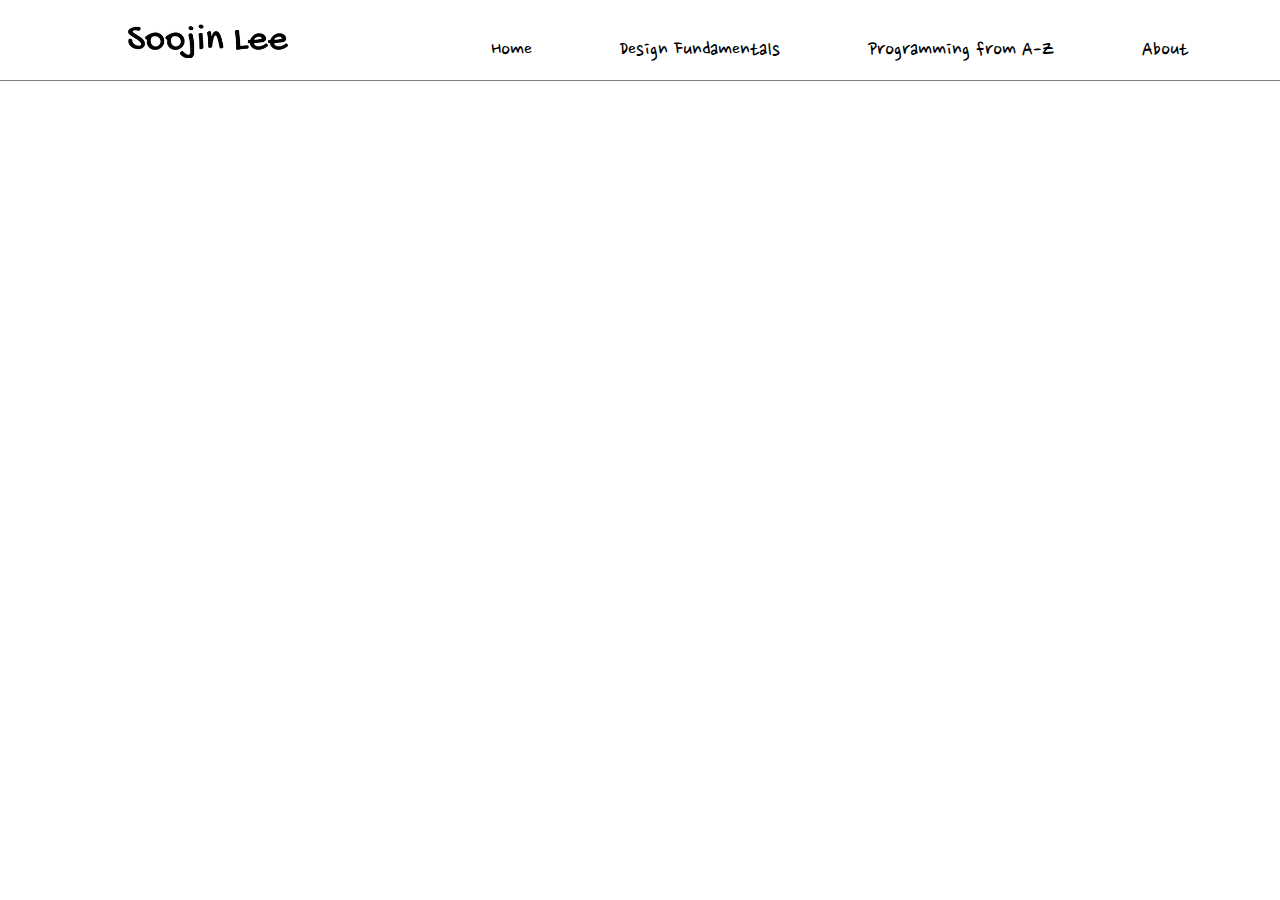
<file: designFund.html>
<! -- 
Design Fundamentals Portfolio Website
10 Sep 2021 - ING...
Soojin Lee
Professor Katherine Dillon -->

<!DOCTYPE html>
<html lang="en" dir="ltr">

<head>

  <title> Soojin's ITP Personal Website </title>
  <link rel="stylesheet" href="indexstyle.css">
  <link rel="stylesheet" href="https://cdnjs.cloudflare.com/ajax/libs/font-awesome/4.7.0/css/font-awesome.min.css">

</head>

<!-- Top Navigation-->

<body>

	<div id= "container1"> 

		<div class="logo">
			 <a href="index.html">
    	<img src="image/logo.png">
    	  </a>
    	</div>

		<div class= "navbar">
			<a href="index.html" id="Home">Home</a>
        	<a href="designFund.html" id="Projects">Design Fundamentals</a>
        	<a href="prgA-Z.html" id="Quotes">Programming from A-Z</a>
        	<a href="about.html" id="Contact">About</a>
        </div>

	</div>
</file>
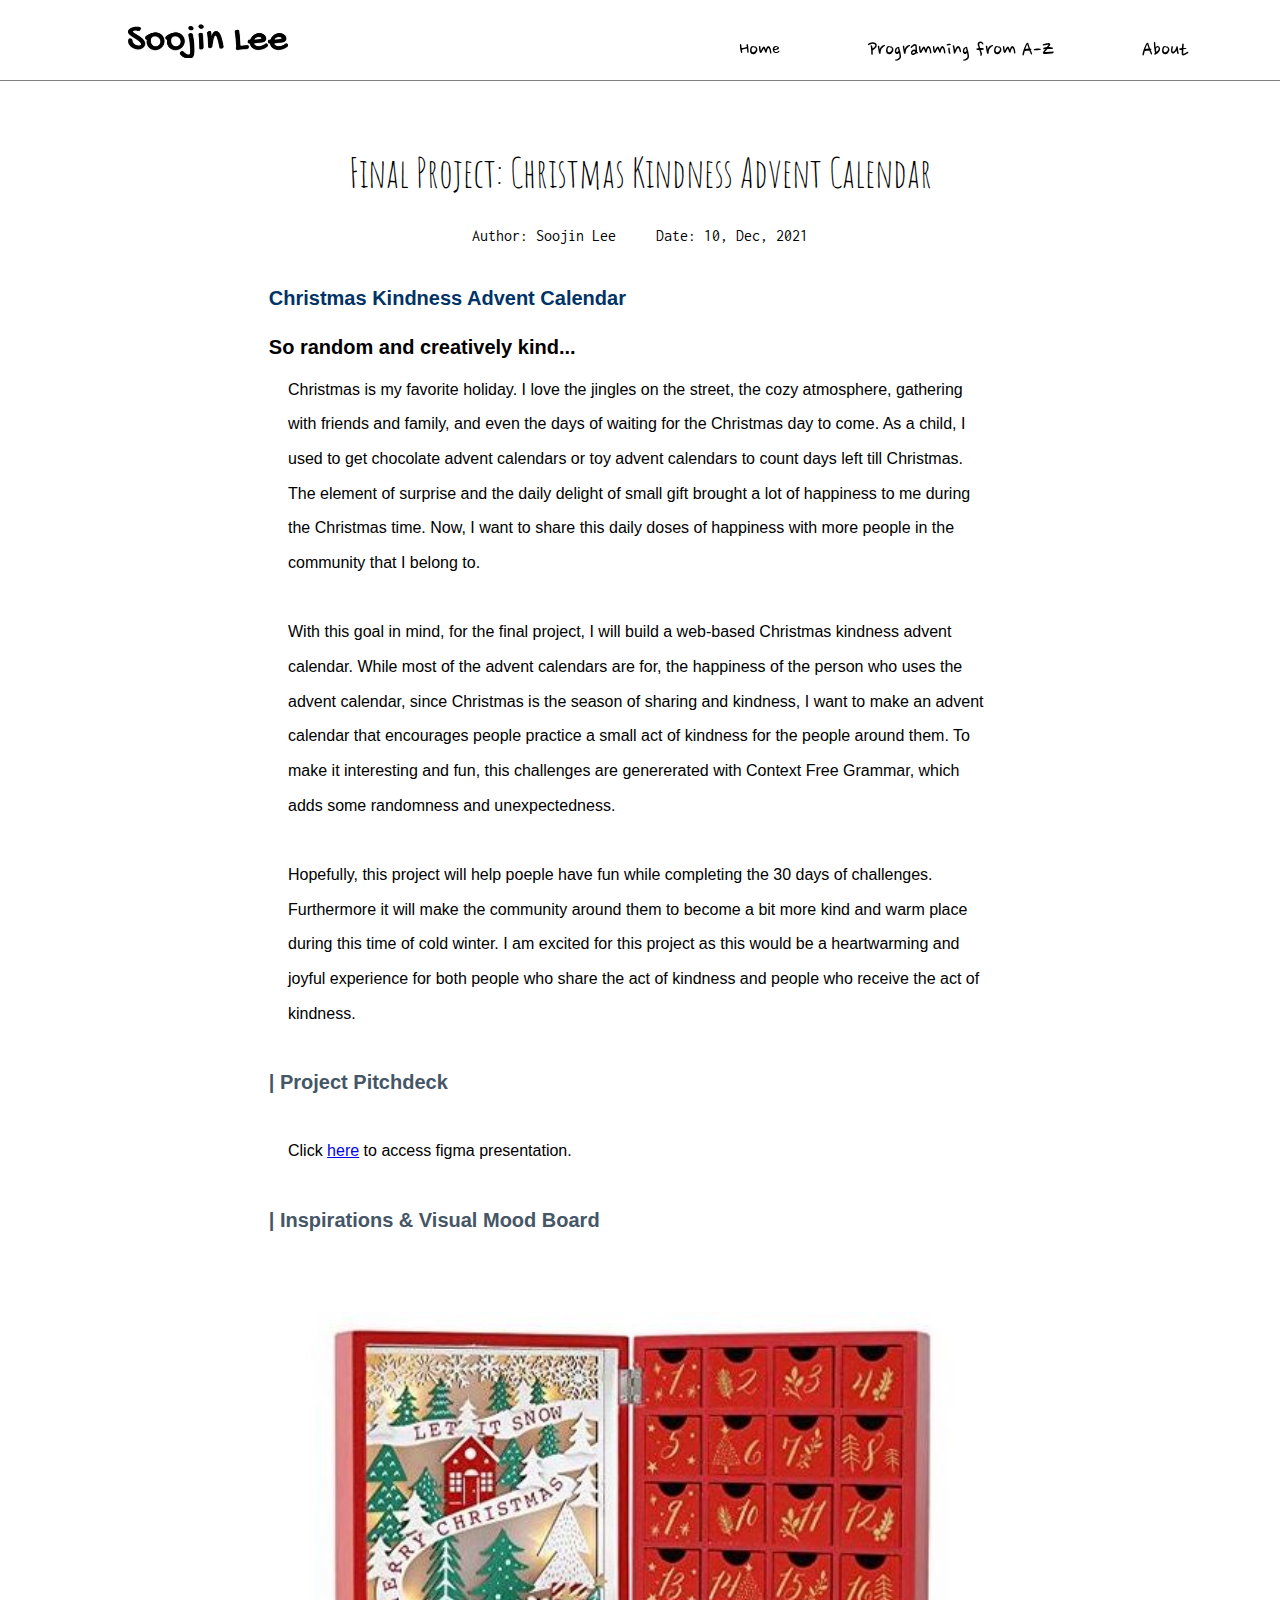
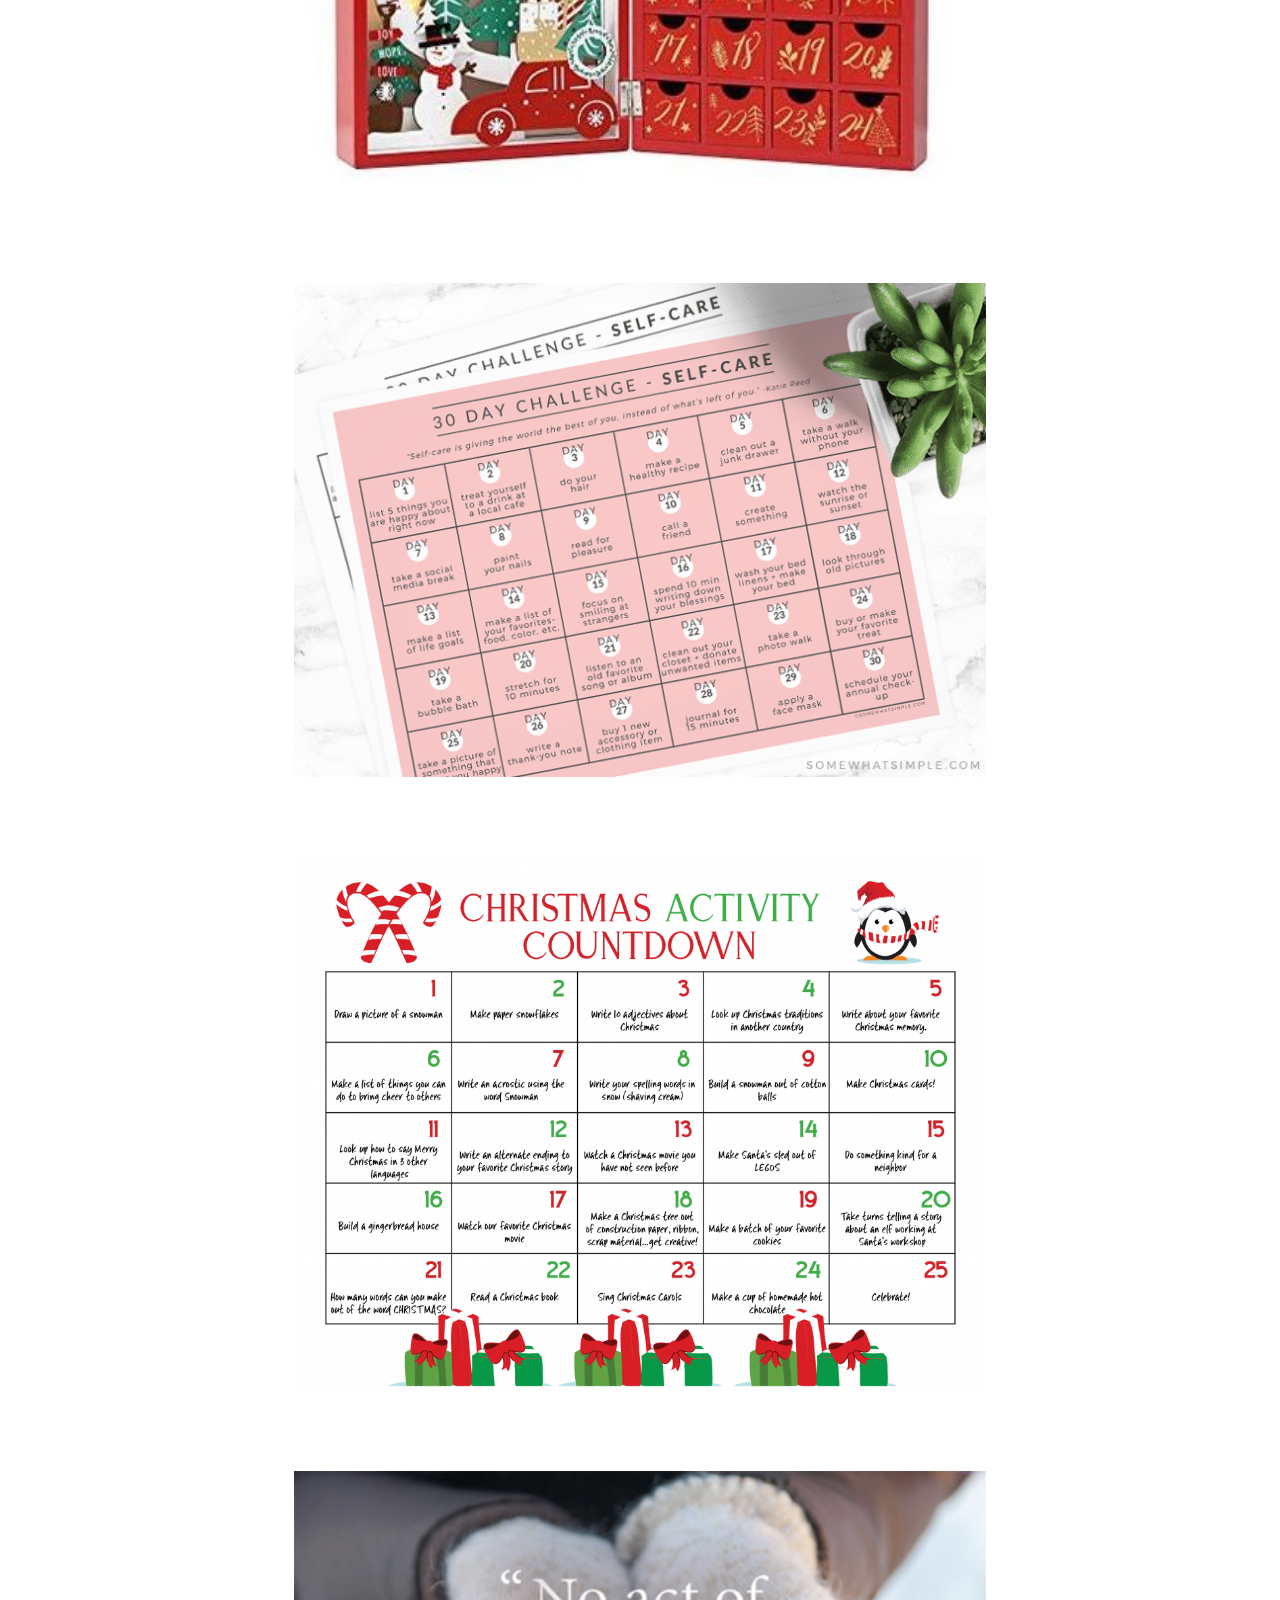
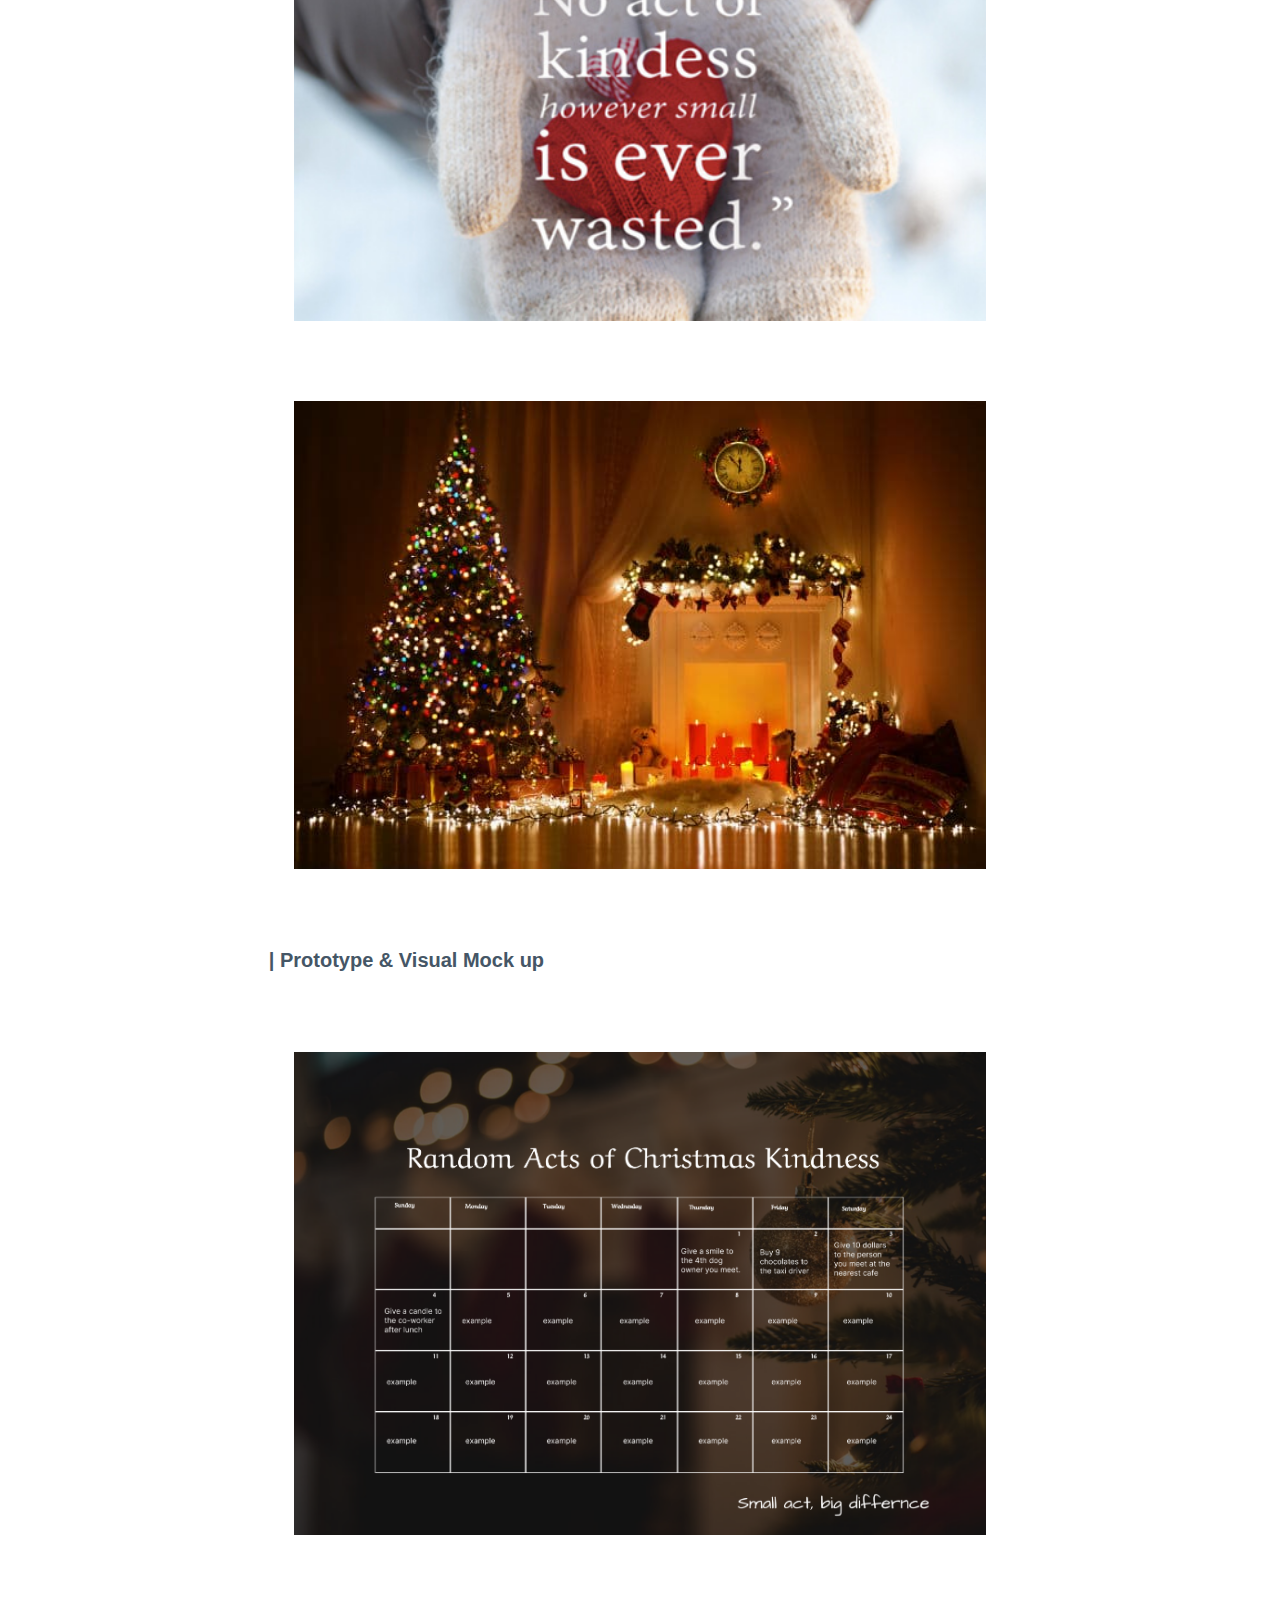
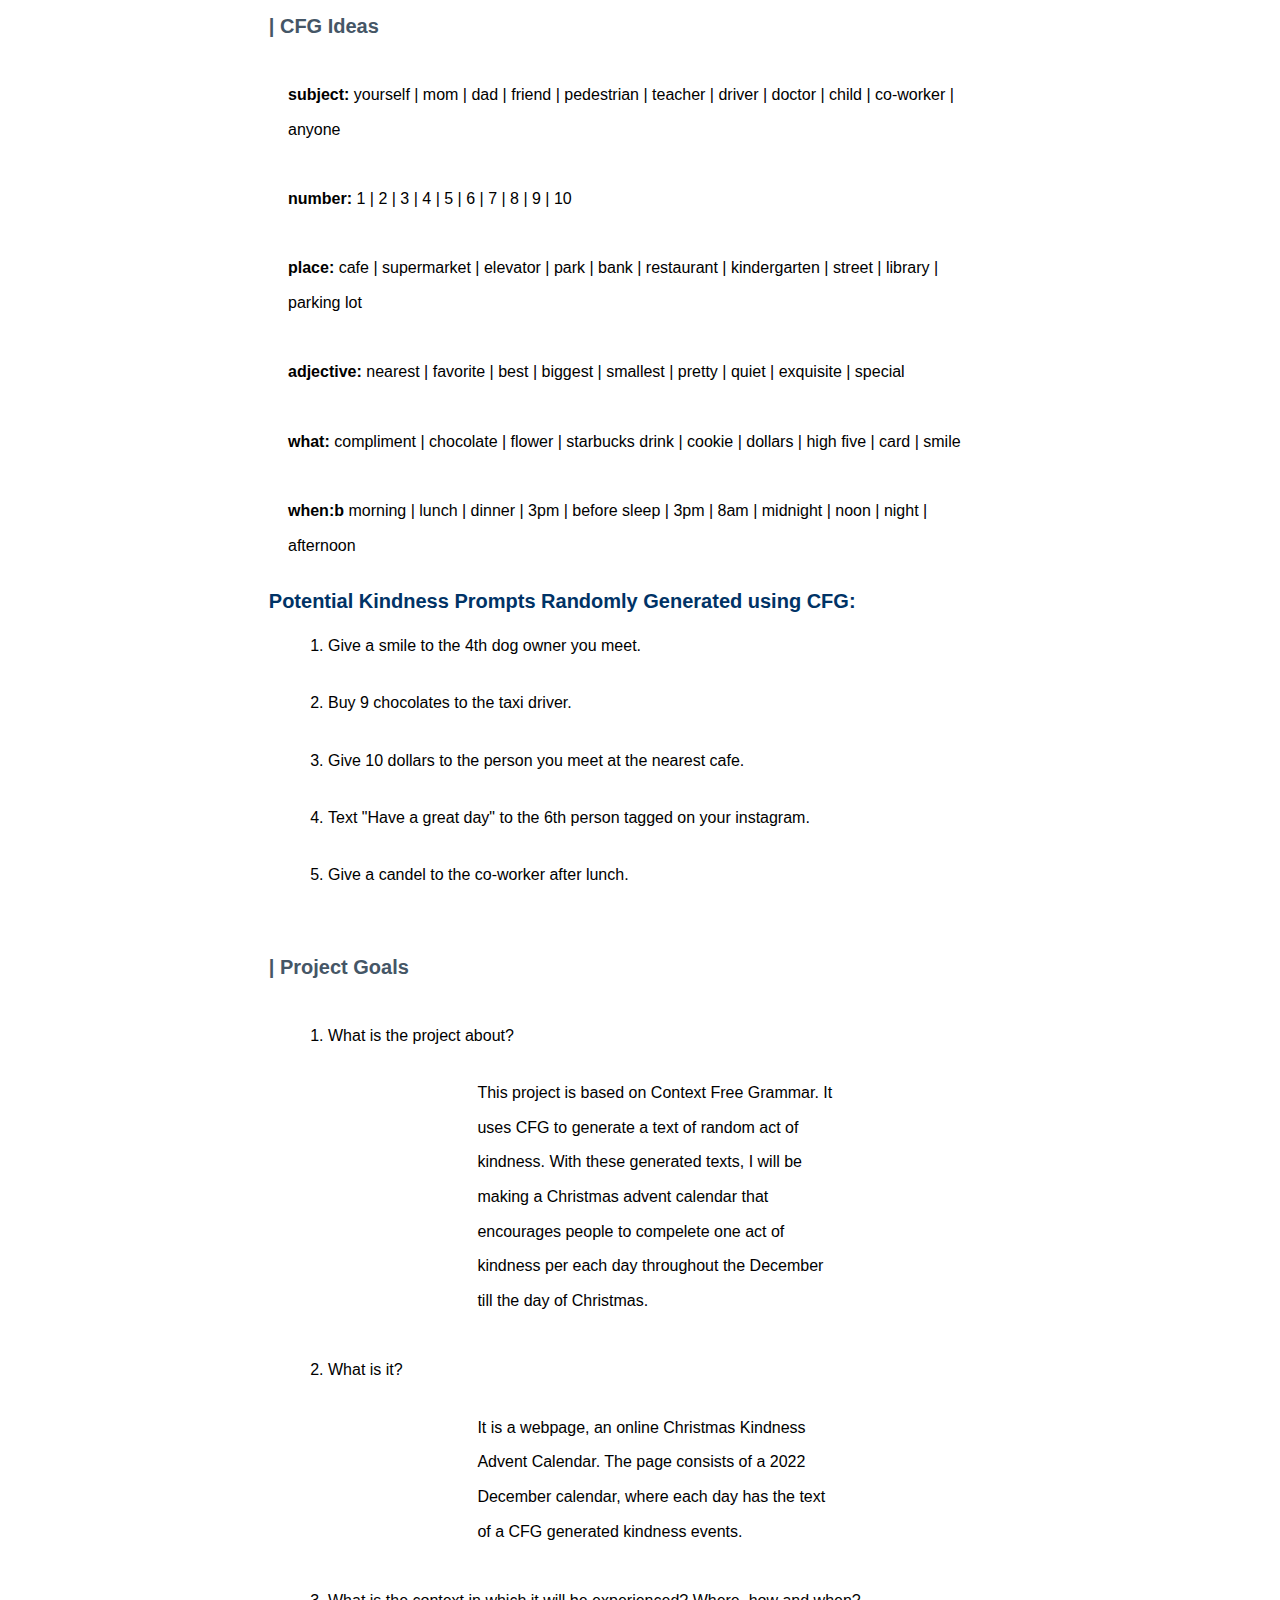
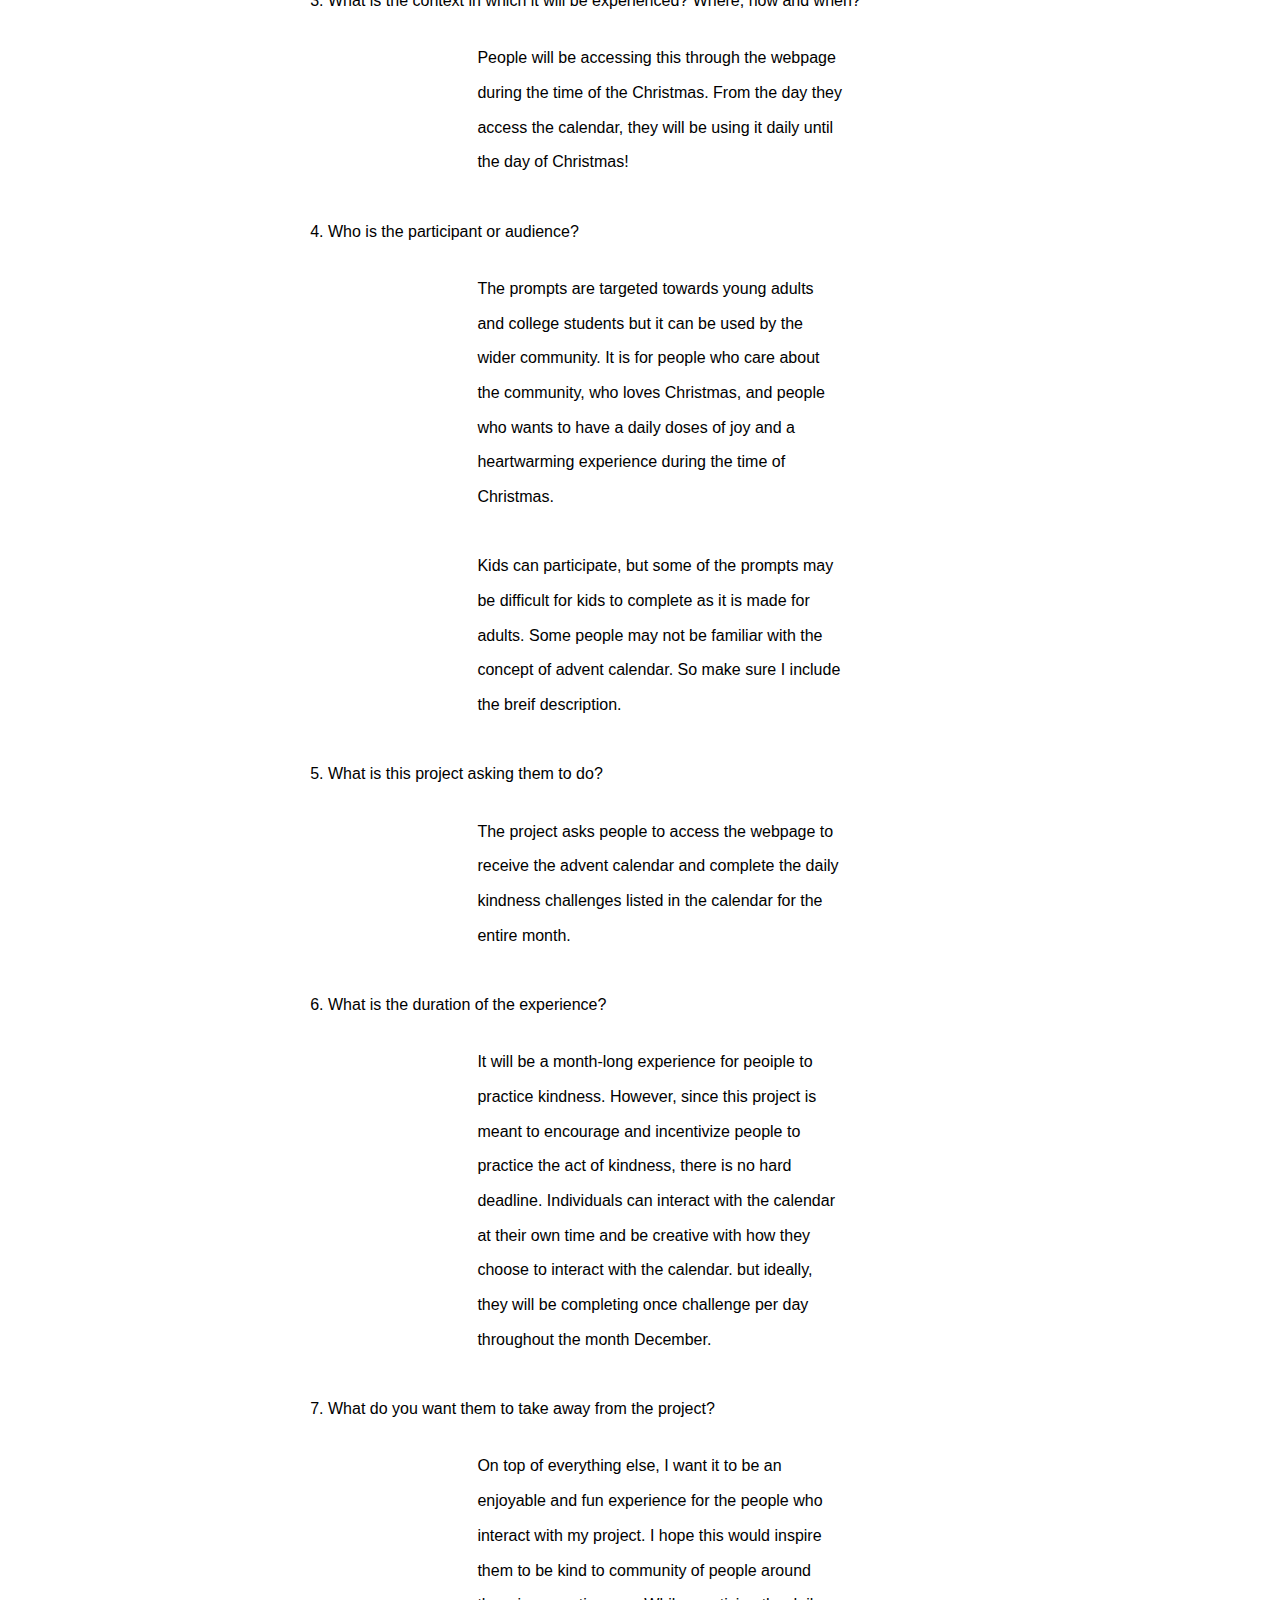
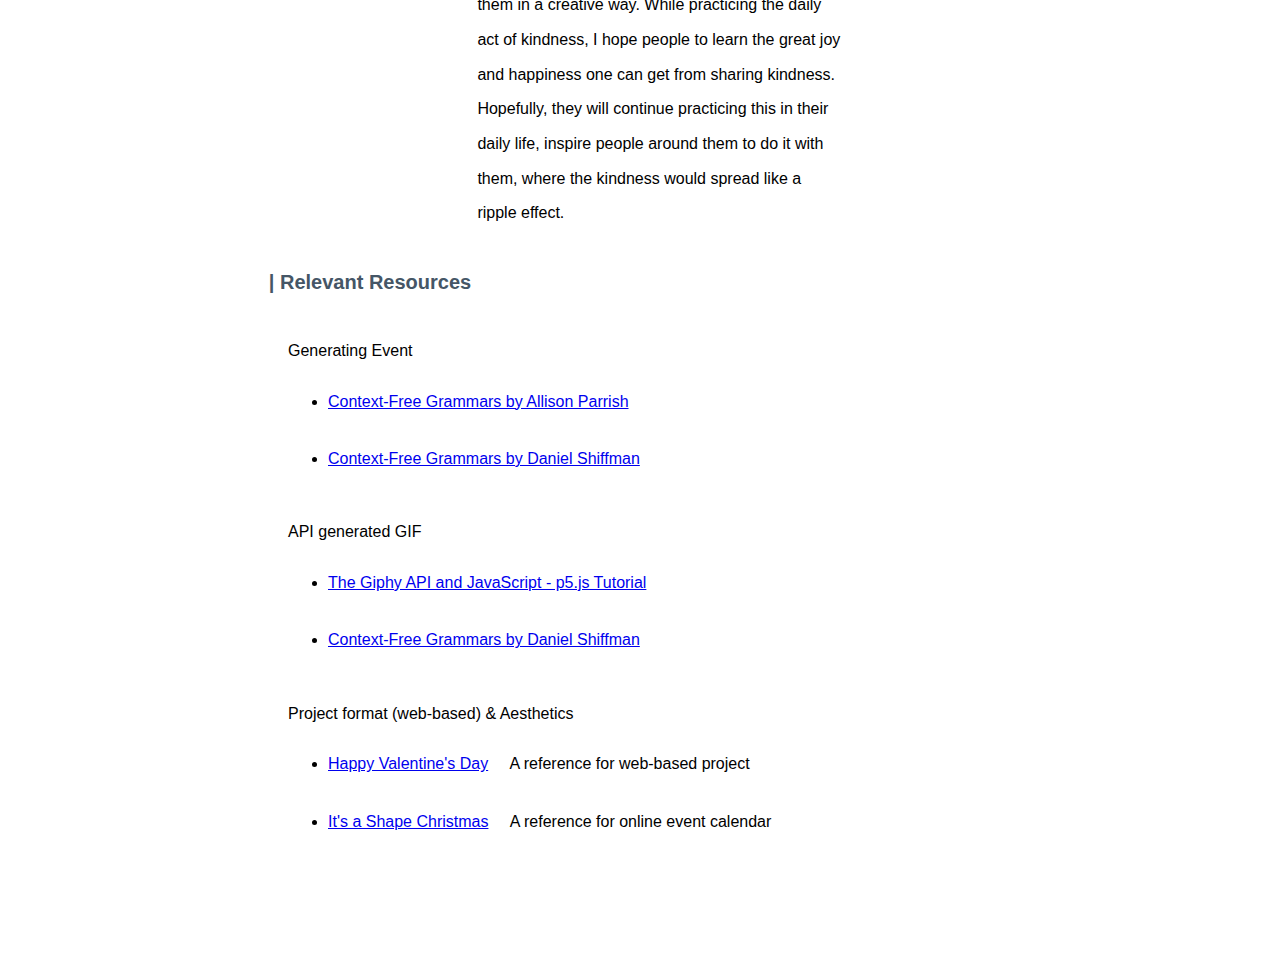
<file: final.html>
<! -- 
Week10
4 Nov<!DOCTYPE html>
<html lang="en" dir="ltr">

<head>

  <title> Week 10 Final Project Idea Proposal </title>
  <link rel="stylesheet" href="week1style.css">
</head>

<!-- Top Navigation-->

<body>

	<div id= "container1"> 

		<div class="logo">	<img src="image/logo.png">
			 <a href="index.html">
    	<img src="image/logo.png">
    	  </a>
    	</div>

		<div class= "navbar">
					<a href="index.html" id="Home">Home</a>
        	<a href="prgA-Z.html" id="Quotes">Programming from A-Z</a>
        	<a href="about.html" id="Contact">About</a>
        </div>

	</div>
<!-- Project Title Container 2-->

<div id= "container2"> 

 		<div class="title">

		<p> Final Project: Christmas Kindness Advent Calendar</p>

		</div>

		<div class ="project-description">

		<p> Author: Soojin Lee  &nbsp;&nbsp;&nbsp;     Date: 10, Dec, 2021 </p> 

		</div>  


		<h2>
		Christmas Kindness Advent Calendar
		</h2>

		<h3>
		So random and creatively kind...
		</h3>

		 			<div class="text">
		 			Christmas is my favorite holiday. I love the jingles on the street, the cozy atmosphere, gathering with friends and family, and even the days of waiting for the Christmas day to come. As a child, I used to get chocolate advent calendars or toy advent calendars to count days left till Christmas. The element of surprise and the daily delight of small gift brought a lot of happiness to me during the Christmas time. Now, I want to share this daily doses of happiness with more people in the community that I belong to. 
		 			<br><br>
					With this goal in mind, for the final project, I will build a web-based Christmas kindness advent calendar. While most of the advent calendars are for, the happiness of the person who uses the advent calendar, since Christmas is the season of sharing and kindness, I want to make an advent calendar that encourages people practice a small act of kindness for the people around them. To make it interesting and fun, this challenges are genererated with Context Free Grammar, which adds some randomness and unexpectedness. 

					<br><br>
					Hopefully, this project will help poeple have fun while completing the 30 days of challenges. Furthermore it will make the community around them to become a bit more kind and warm place during this time of cold winter. I am excited for this project as this would be a heartwarming and joyful experience for both people who share the act of kindness and people who receive the act of kindness. 

		 		</div>


		<h1>
		| Project Pitchdeck
		</h1> 		
 			<div class="text">

 				Click <a href=https://www.figma.com/file/wkirRUEwkuoKKlYWW3Htxg/Christmas-Kindness-Advent-Calendar?node-id=0%3A1/> here</a > to access figma presentation.

 			</div>

		<h1>
		| Inspirations & Visual Mood Board
		</h1>



												<img src="week10image/inspiration1.jpg">
												<img src="week10image/inspiration2.png">
								
												<img src="week10image/inspiration3.png">
												<img src="week10image/inspiration4.jpg">
												<img src="week10image/inspiration5.jpg">



		<h1>
		| Prototype & Visual Mock up

		</h1>

		<img src="week10image/prototype.png">


		<h1>
		| CFG Ideas
		</h1>


 			<div class="text">

		<b>subject: </b> yourself | mom | dad | friend | pedestrian | teacher | driver | doctor | child | co-worker | anyone 

		<br><br>

		<b> number: </b> 1 | 2 | 3 | 4 | 5 | 6 | 7 | 8 | 9 | 10

				<br><br>

		<b> place: </b> cafe | supermarket | elevator | park | bank | restaurant | kindergarten | street | library | parking lot

				<br><br>

	<b>	adjective: </b> nearest | favorite | best | biggest | smallest | pretty | quiet | exquisite | special 

				<br><br>

	<b>	what:</b> compliment | chocolate | flower | starbucks drink | cookie | dollars | high five | card | smile

				<br><br> 

	<b>	when:b</b> morning | lunch | dinner | 3pm | before sleep | 3pm | 8am | midnight | noon | night | afternoon


</div>
		<h2>
			Potential Kindness Prompts Randomly Generated using CFG:
		</h2>

					<div class="text">
				<ol class="a">
  			<li> Give a smile to the 4th dog owner you meet.	</li>
  			<li>  Buy 9 chocolates to the taxi driver.</li>
  			<li>  Give 10 dollars to the person you meet at the nearest cafe.</b>  </li>
  			<li>  Text "Have a great day" to the 6th person tagged on your instagram.  </b></li>
  			<li>  Give a candel to the co-worker after lunch. </li>

			</ol>

					</div>

		<h1>
		| Project Goals 
		</h1>

		<div class="text">

			<ol class="a" class ="handwrite">
  			<li> 	What is the project about?</li>
  				<div class="text">
  							This project is based on Context Free Grammar. It uses CFG to generate a text of random act of kindness. With these generated texts, I will be making a Christmas advent calendar that encourages people to compelete one act of kindness per each day throughout the December till the day of Christmas. 
  						</div>
<br>
  			<li>  What is it? </li>
  						<div class="text">
  							It is a webpage, an online Christmas Kindness Advent Calendar. The page consists of a 2022 December calendar, where each day has the text of a CFG generated kindness events.
  						</div>
<br>
  			<li>  What is the context in which it will be experienced? Where, how and when?  </li>
								<div class="text">
  						People will be accessing this through the webpage during the time of the Christmas. From the day they access the calendar, they will be using it daily until the day of Christmas! 
  						</div>
<br>
  			<li>  Who is the participant or audience? </li>

  				<div class="text">

  					The prompts are targeted towards young adults and college students but it can be used by the wider community. 
  					It is for people who care about the community, who loves Christmas, and people who wants to have a daily doses of joy and a heartwarming experience during the time of Christmas. 

  					<Br><br>

  							Kids can participate, but some of the prompts may be difficult for kids to complete as it is made for adults.
  							Some people may not be familiar with the concept of advent calendar. So make sure I include the breif description. 

  						</div>
<br>

  			<li>  What is this project asking them to do? </li>
	<div class="text">
  				The project asks people to access the webpage to receive the advent calendar and complete the daily kindness challenges listed in the calendar for the entire month. 
  						</div>

<br>
  			<li>  What is the duration of the experience? </li>
  						<div class="text">
  							It will be a month-long experience for peoiple to practice kindness. However, since this project is meant to encourage and incentivize people to practice the act of kindness, there is no hard deadline. Individuals can interact with the calendar at their own time and be creative with how they choose to interact with the calendar. but ideally, they will be completing once challenge per day throughout the month December. 

  						</div>
<br>  			<li>  What do you want them to take away from the project?</li>
  				<div class="text">
  						On top of everything else, I want it to be an enjoyable and fun experience for the people who interact with my project. I hope this would inspire them to be kind to community of people around them in a creative way. While practicing the daily act of kindness, I hope people to learn the great joy and happiness one can get from sharing kindness. Hopefully, they will continue practicing this in their daily life, inspire people around them to do it with them, where the kindness would spread like a ripple effect. 

  						</div>

			</ol>


		</div>

	
		<h1>
		| Relevant Resources
		</h1>

				<div class="text">


				Generating Event

				<ul class="a">
  			<li> 	<a href=https://www.decontextualize.com/teaching/rwet/recursion-and-context-free-grammars/>  Context-Free Grammars by Allison Parrish</a > </li>
  			<li> 	<a href=https://shiffman.net/a2z/cfg/>  Context-Free Grammars by Daniel Shiffman</a ></li>

			</ul>

				API generated GIF 

						<ul class="a">
  			<li> 	<a href=https://www.youtube.com/watch?v=mj8_w11MvH8/>  The Giphy API and JavaScript - p5.js Tutorial</a > </li>
  			<li> 	<a href=https://shiffman.net/a2z/cfg/>  Context-Free Grammars by Daniel Shiffman</a ></li>

			</ul>


				Project format (web-based) & Aesthetics

				<ul class="a">
  			<li> 	<a href=http://www.galaxykate.com/apps//vday/vday.html?s=HEJ8/>  Happy Valentine's Day</a> &nbsp &nbsp A reference for web-based project </li>


  			<li> 	<a href=https://itsashapechristmas.co.uk/>   It's a Shape Christmas</a>  &nbsp &nbsp A reference for online event calendar </li>

			</ul>
		</div>



		</div>

</body>
</html>
</file>
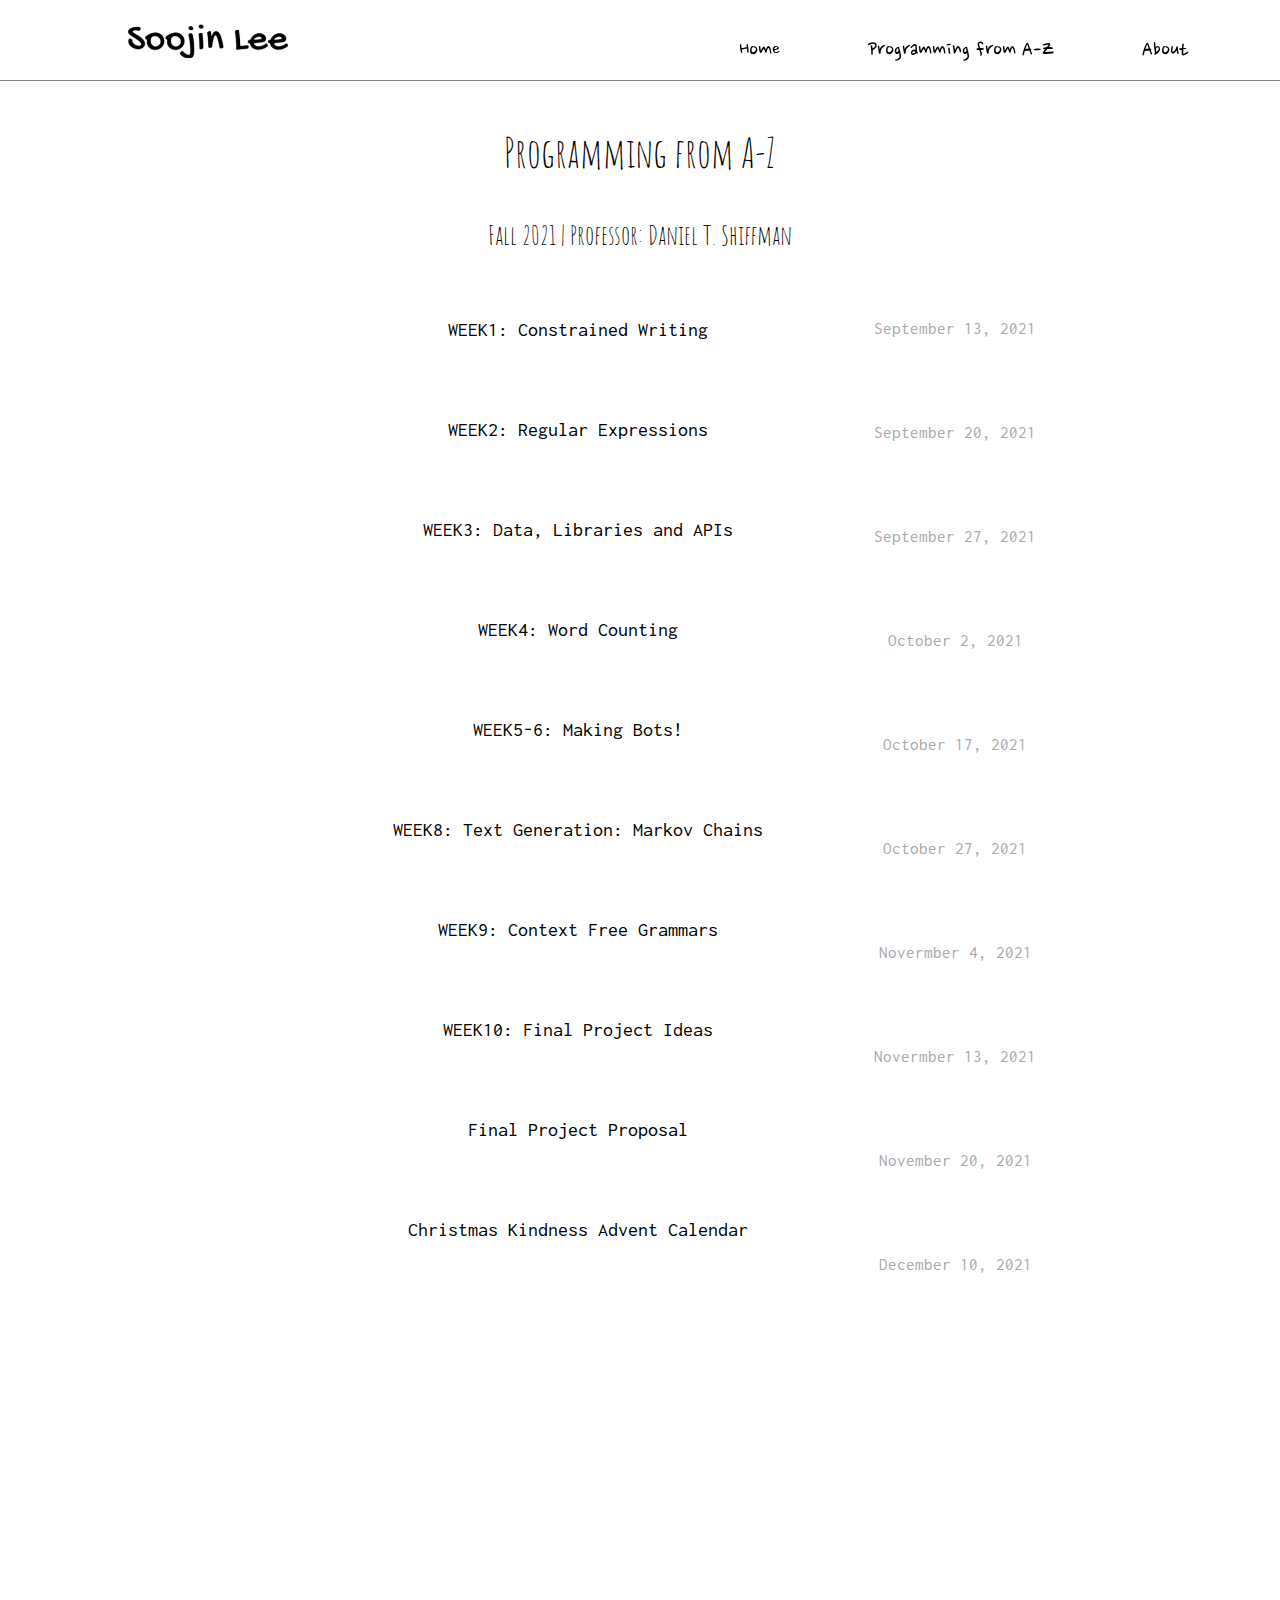
<file: prgA-Z.html>
<! -- 
Programming from A-Z Portfolio Website
10 Sep 2021 - ING...
Soojin Lee
Professor Daniel Shifffman -->

<!DOCTYPE html>
<html lang="en" dir="ltr">

<head>

  <title> Soojin's ITP Personal Website </title>
  <link rel="stylesheet" href="prgA-Zstyle.css">
  <link rel="stylesheet" href="https://cdnjs.cloudflare.com/ajax/libs/font-awesome/4.7.0/css/font-awesome.min.css">

</head>

<!-- Top Navigation-->

<body>


	<div id= "container1"> 

		<header>

		<div class="logo">
			 <a href="index.html">
    	<img src="image/logo.png">
    	  </a>
    	</div>

		<div class= "navbar">
					<a href="index.html" id="Home">Home</a>
        	<a href="prgA-Z.html" id="Quotes">Programming from A-Z</a>
        	<a href="about.html" id="Contact">About</a>
        </div>
		</header>

	</div>

<!-- Programming from A-Z -->

 <div id= "container2"> 

 		<div class="title">

		<p> Programming from A-Z </p>

		</div>

		<div class="title_info">

		<p> Fall 2021 | Professor: Daniel T. Shiffman </p>

		</div>



 </div>


<!-- Assignments -->

<div id= "container3"> 

		<!-- Week1 -->

		<div class = "weektitle">

				  <a href="week1.html"> WEEK1: Constrained Writing</a> <br>
        	<a href="week2.html"> WEEK2: Regular Expressions </a><br>
        	<a href="week3.html"> WEEK3: Data, Libraries and APIs </a> <br>
        	<a href="week4.html"> WEEK4: Word Counting </a> <br>
        	<a href="bot.html"> WEEK5-6: Making Bots! </a> <br>
        	<a href="week8.html"> WEEK8: Text Generation: Markov Chains </a> <br>
        	<a href="week9.html"> WEEK9: Context Free Grammars </a> <br>
        	<a href="week10.html"> WEEK10: Final Project Ideas </a> <br>
        	<a href="final.html"> Final Project Proposal </a> <br>
        	   	 	<a href="project.html"> Christmas Kindness Advent Calendar </a> 
  

		</div>

		<div id = "weekdate">
		<p> September 13, 2021 </p>
		<p> September 20, 2021 </p>
		<p> September 27, 2021 </p>
		<p> October 2, 2021 </p>
		<p> October 17, 2021 </p>
		<p> October 27, 2021 </p>
		<p> Novermber 4, 2021 </p>
		<p> Novermber 13, 2021 </p>
		<p> November 20, 2021 </p>
		<p> December 10, 2021 </p>
						
	

		</div>


	</div>


</body>



</html>
</file>
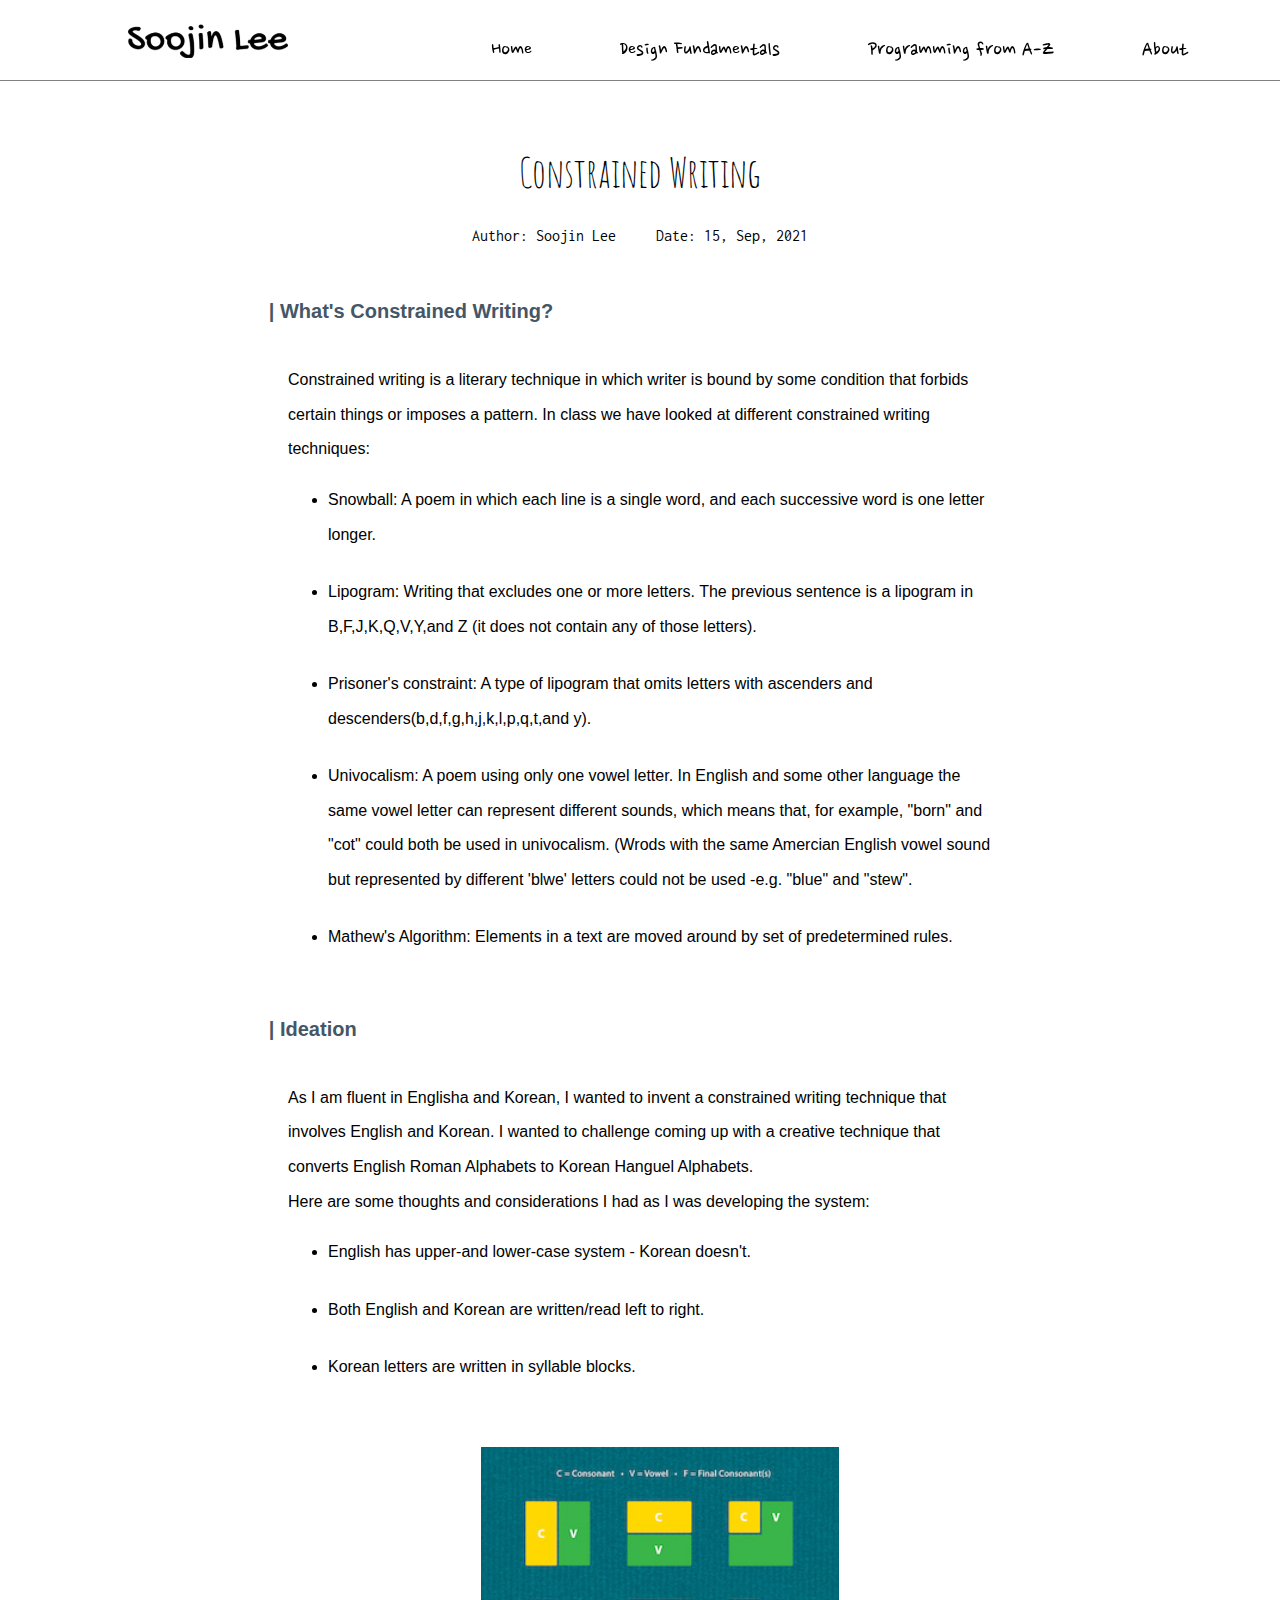
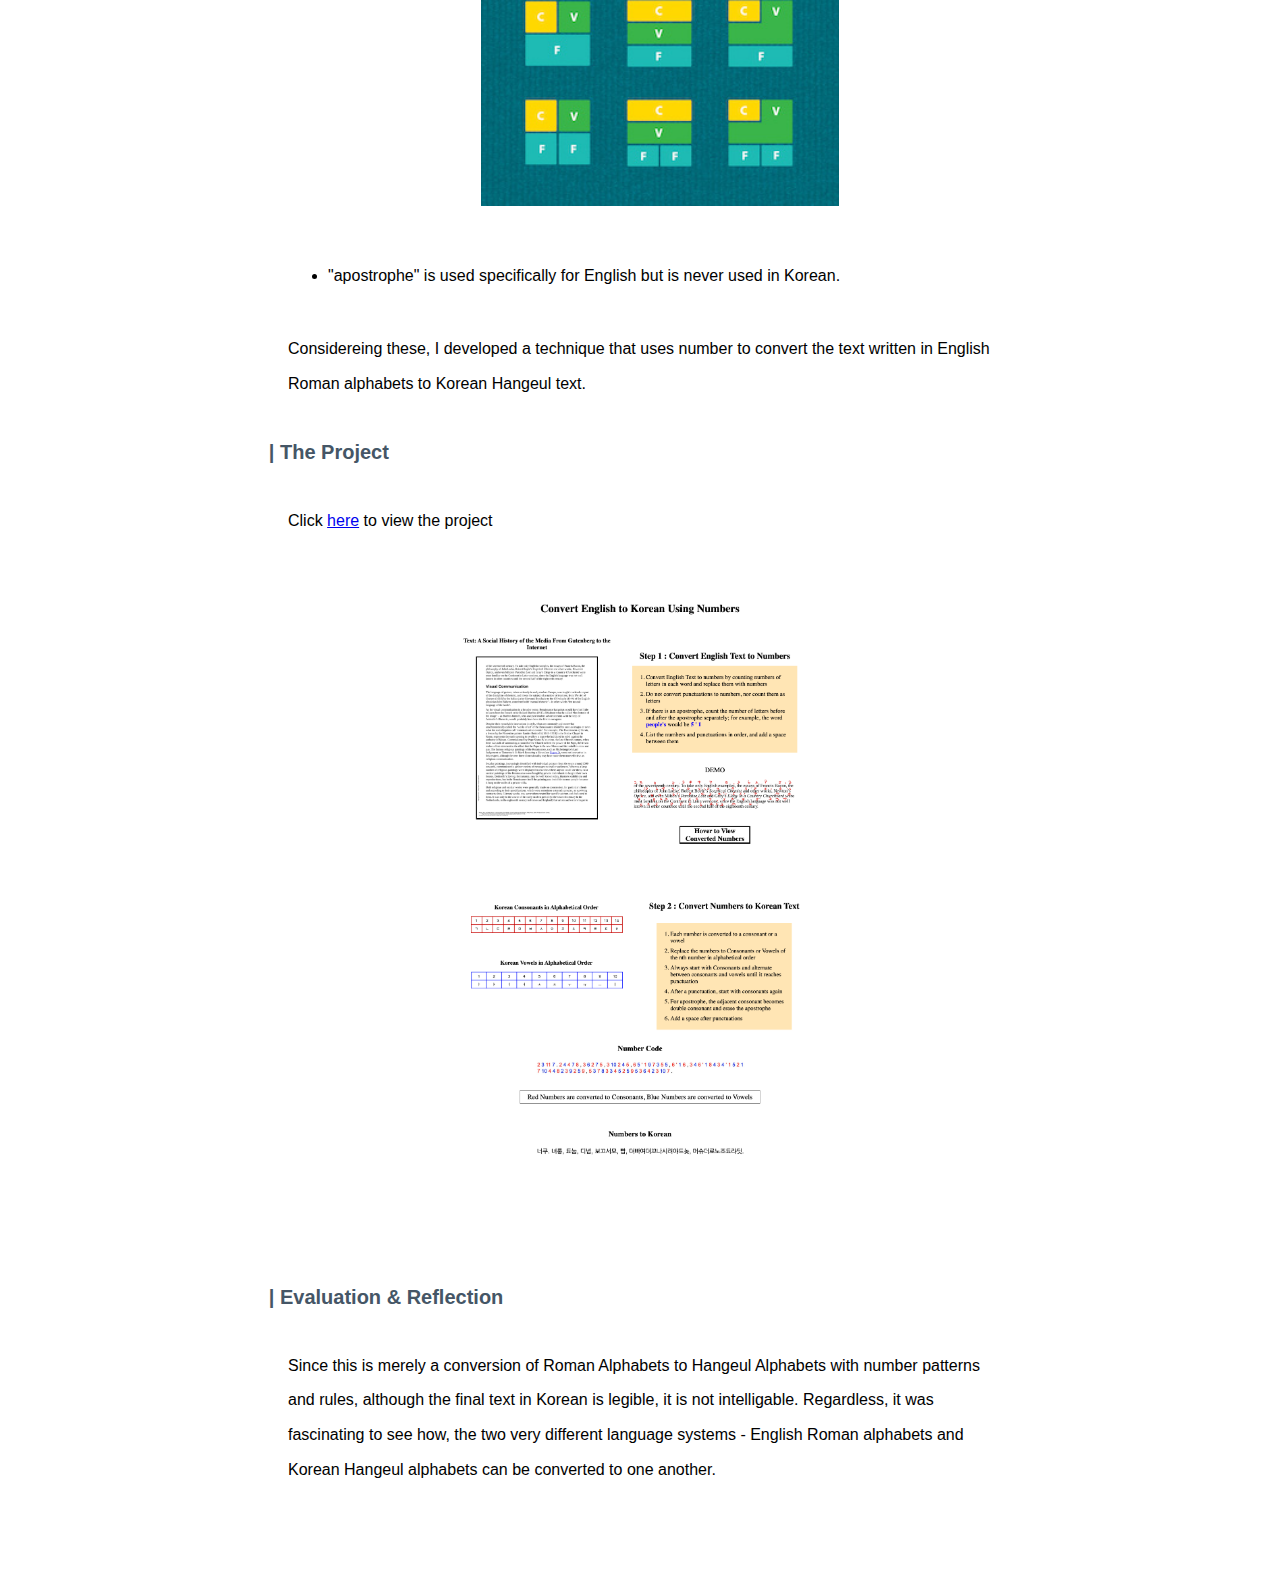
<file: week1.html>
<! -- 
Constrained Writing
15 Sep 2021 
Soojin Lee
-->

<!DOCTYPE html>
<html lang="en" dir="ltr">

<head>

  <title> Constrained Writing </title>
  <link rel="stylesheet" href="week1style.css">
  <link rel="stylesheet" href="https://cdnjs.cloudflare.com/ajax/libs/font-awesome/4.7.0/css/font-awesome.min.css">

</head>

<!-- Top Navigation-->

<body>

	<div id= "container1"> 

		<div class="logo">
			 <a href="index.html">
    	<img src="image/logo.png">
    	  </a>
    	</div>

		<div class= "navbar">
					<a href="index.html" id="Home">Home</a>
        	<a href="designFund.html" id="Projects">Design Fundamentals</a>
        	<a href="prgA-Z.html" id="Quotes">Programming from A-Z</a>
        	<a href="about.html" id="Contact">About</a>
        </div>

	</div>

<!-- Project Title Container 2-->

<div id= "container2"> 

 		<div class="title">

		<p> Constrained Writing </p>

		</div>

		<div class ="project-description">

		<p> Author: Soojin Lee  &nbsp;&nbsp;&nbsp;     Date: 15, Sep, 2021 </p> 

		</div>  


		<h1>
		| What's Constrained Writing?
		</h1>

		<div class="text">
			Constrained writing is a literary technique in which writer is bound by some condition that forbids certain things or imposes a pattern. In class we have looked at different constrained writing techniques:

			<ul class="a">
  		<li>Snowball: A poem in which each line is a single word, and each successive word is one letter longer.
			</li>
  		<li>Lipogram: Writing that excludes one or more letters. The previous sentence is a lipogram in B,F,J,K,Q,V,Y,and Z (it does not contain any of those letters).
  		</li>
 		  <li>Prisoner's constraint: A type of lipogram that omits letters with ascenders and descenders(b,d,f,g,h,j,k,l,p,q,t,and y).</li>
 		 <li>Univocalism: A poem using only one vowel letter. In English and some other language the same vowel letter can represent different sounds, which means that, for example, "born" and "cot" could both be used in univocalism. (Wrods with the same Amercian English vowel sound but represented by different 'blwe' letters could not be used -e.g. "blue" and "stew".</li>

 		 <li> Mathew's Algorithm: Elements in a text are moved around by set of predetermined rules. </li>
			</ul>

			

		</div>

		<h1>
		| Ideation
		</h1>

			<div class="text">
			
				As I am fluent in Englisha and Korean, I wanted to invent a constrained writing technique that involves English and Korean. I wanted to challenge coming up with a creative technique that converts English Roman Alphabets to Korean Hanguel Alphabets. <br>

				Here are some thoughts and considerations I had as I was developing the system: <br>

			<ul class="a">
  		<li>English has upper-and lower-case system - Korean doesn't. </li>
  		<li>Both English and Korean are written/read left to right. </li>
 		  <li>Korean letters are written in syllable blocks. </li>

 		   	<img src="week1image/block.jpg">
 		 <li>"apostrophe" is used specifically for English but is never used in Korean.</li>
			</ul>

			Considereing these, I developed a technique that uses number to convert the text written in English Roman alphabets to Korean Hangeul text.

		</div>

			<h1>
		| The Project
		</h1>

		<div class="text">
			Click <a href="https://soojin-lee0819.github.io/Constrained-Writing/">here</a> to view the project <br>

			 		   	<img src="week1image/project.png" width = "100%">
		</div>



			<h1>
		| Evaluation & Reflection 

		</h1>

				<div class="text">

					Since this is merely a conversion of Roman Alphabets to Hangeul Alphabets with number patterns and rules, although the final text in Korean is legible, it is not intelligable. Regardless, it was fascinating to see how, the two very different language systems - English Roman alphabets and Korean Hangeul alphabets can be converted to one another.

				</div>

 </div>
</body>
</html>
</file>
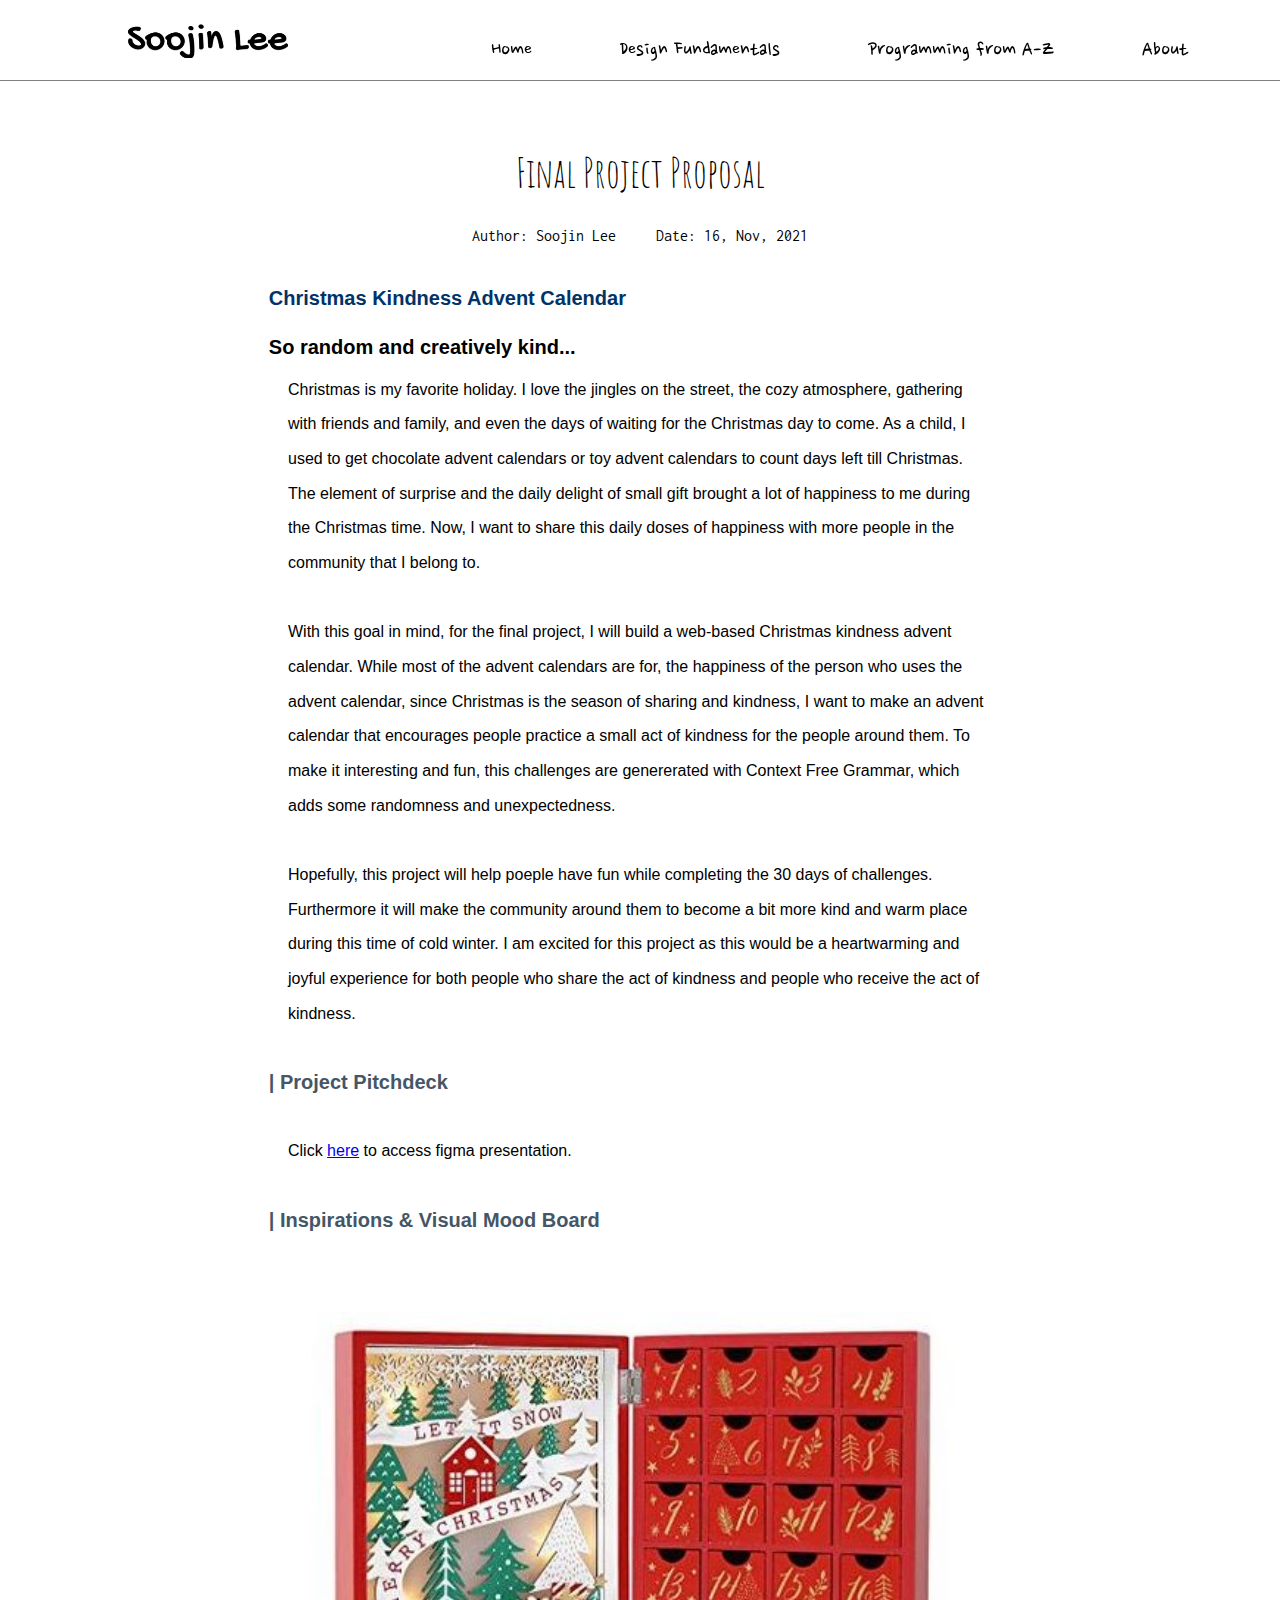
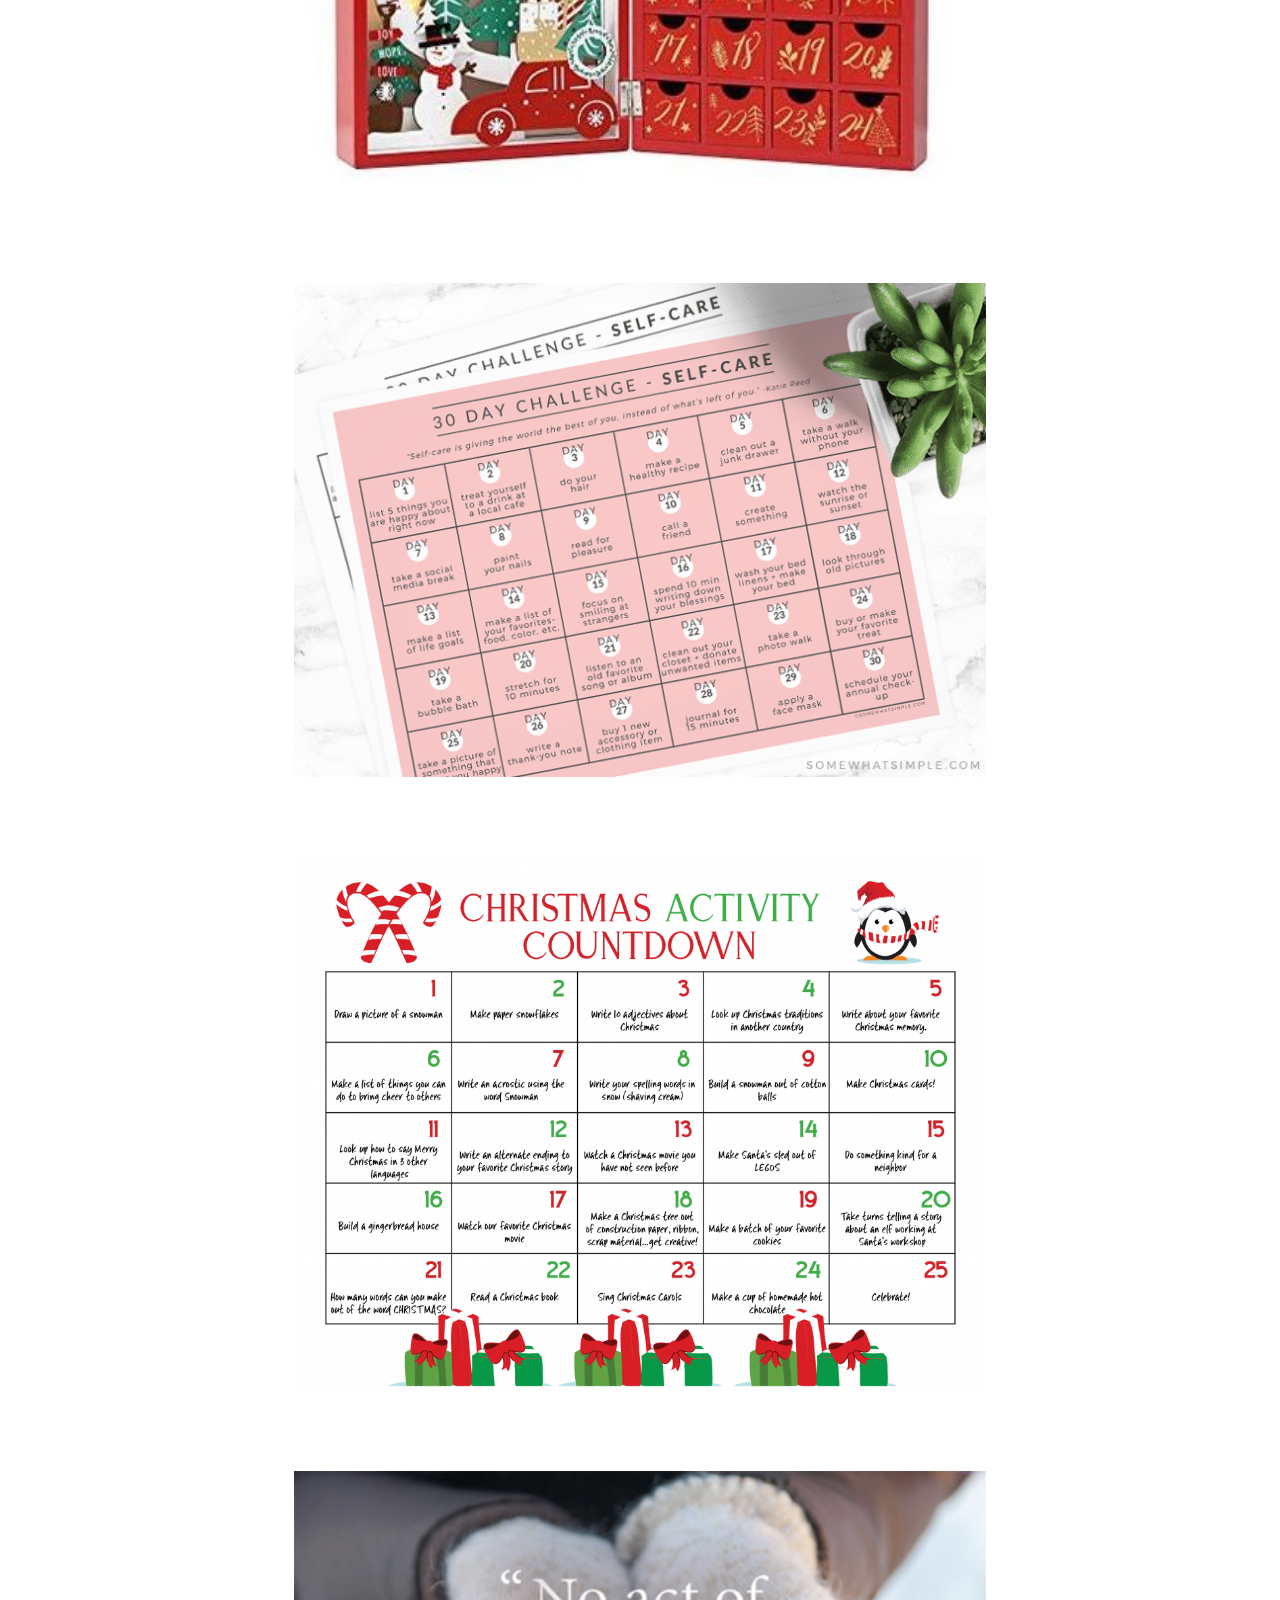
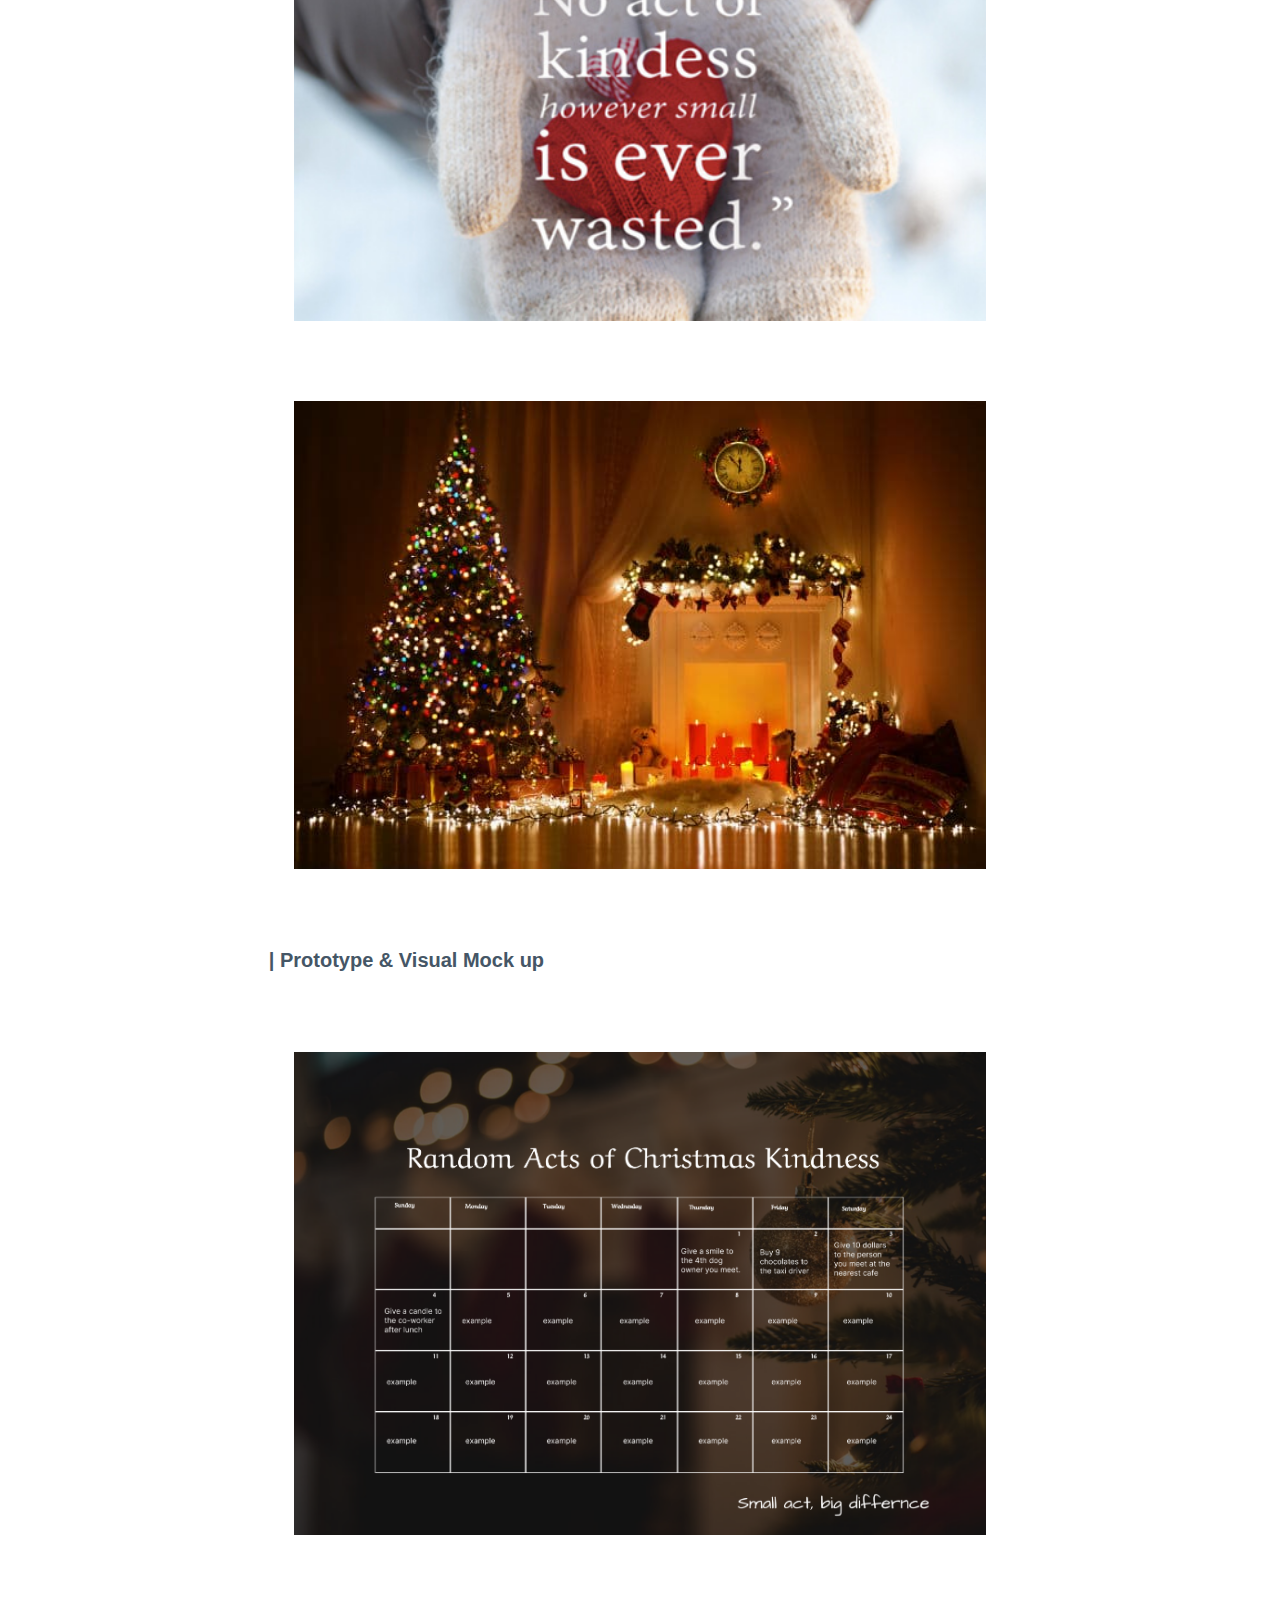
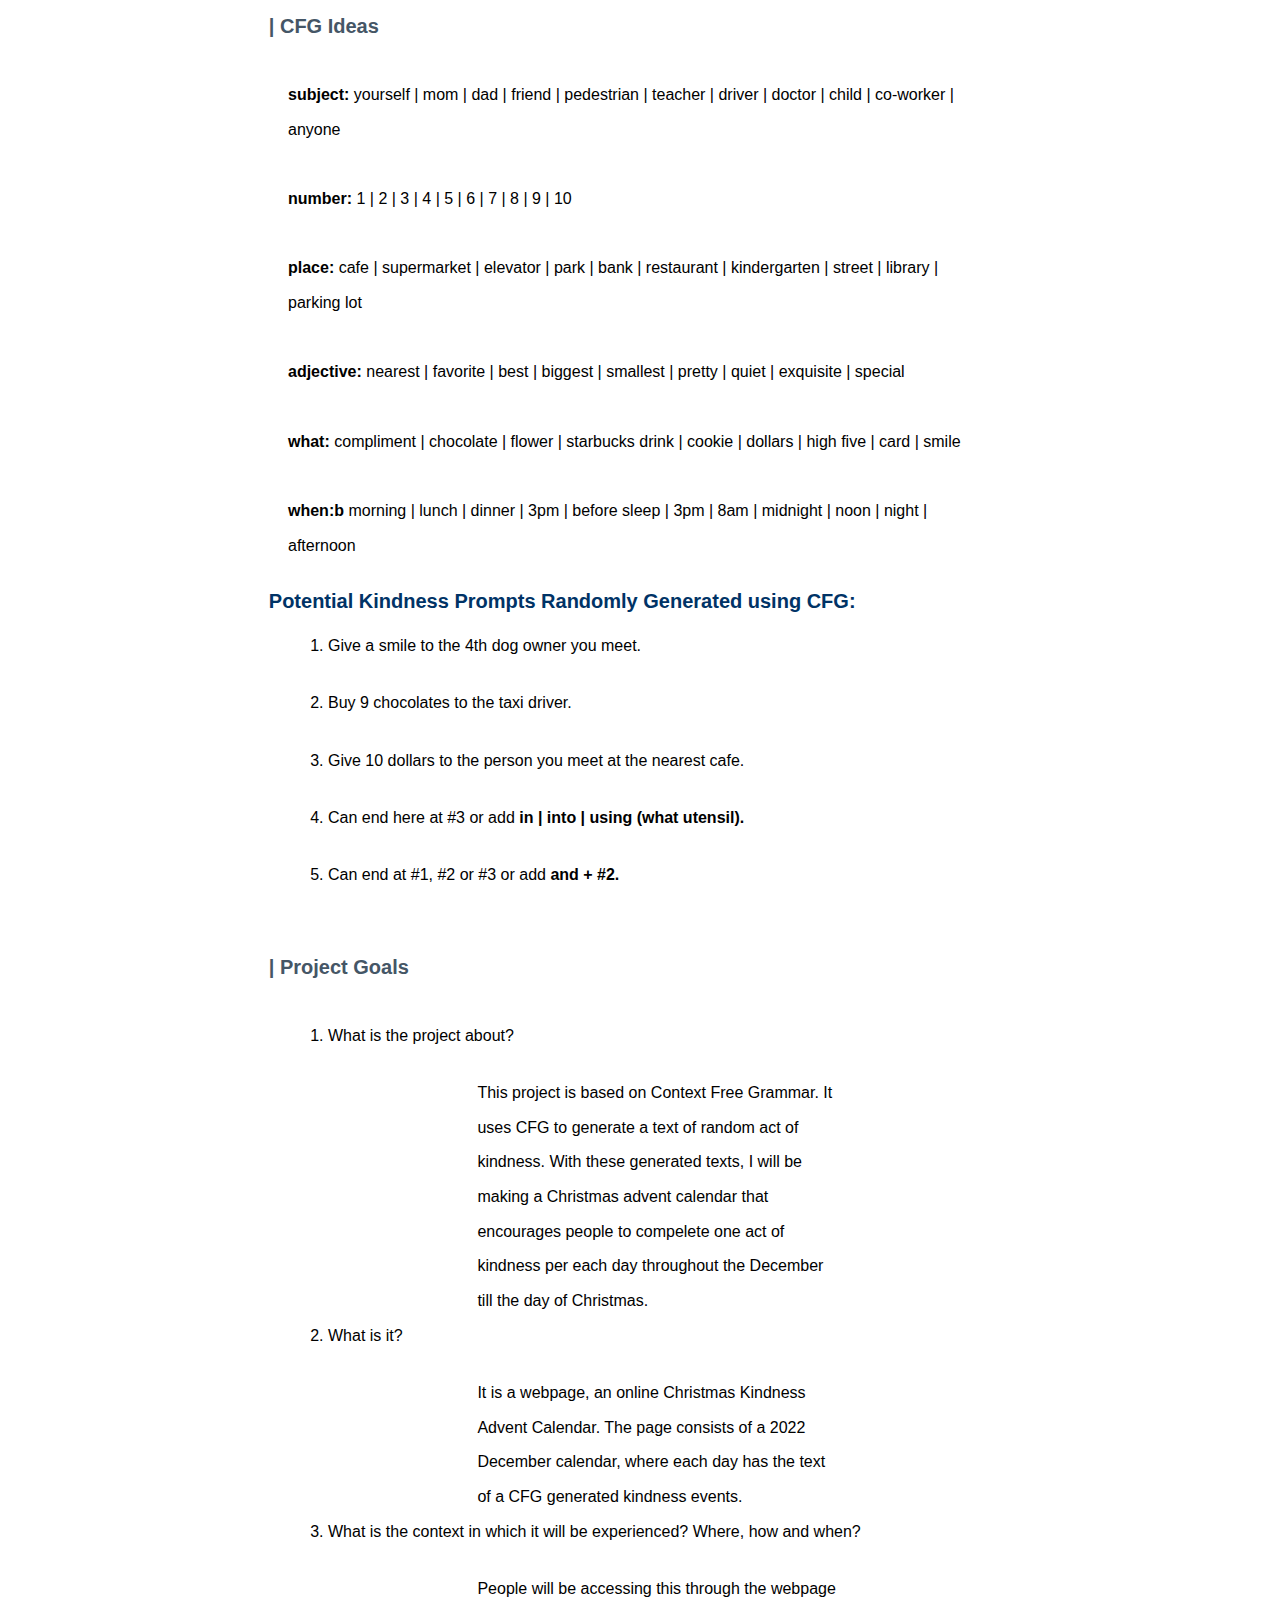
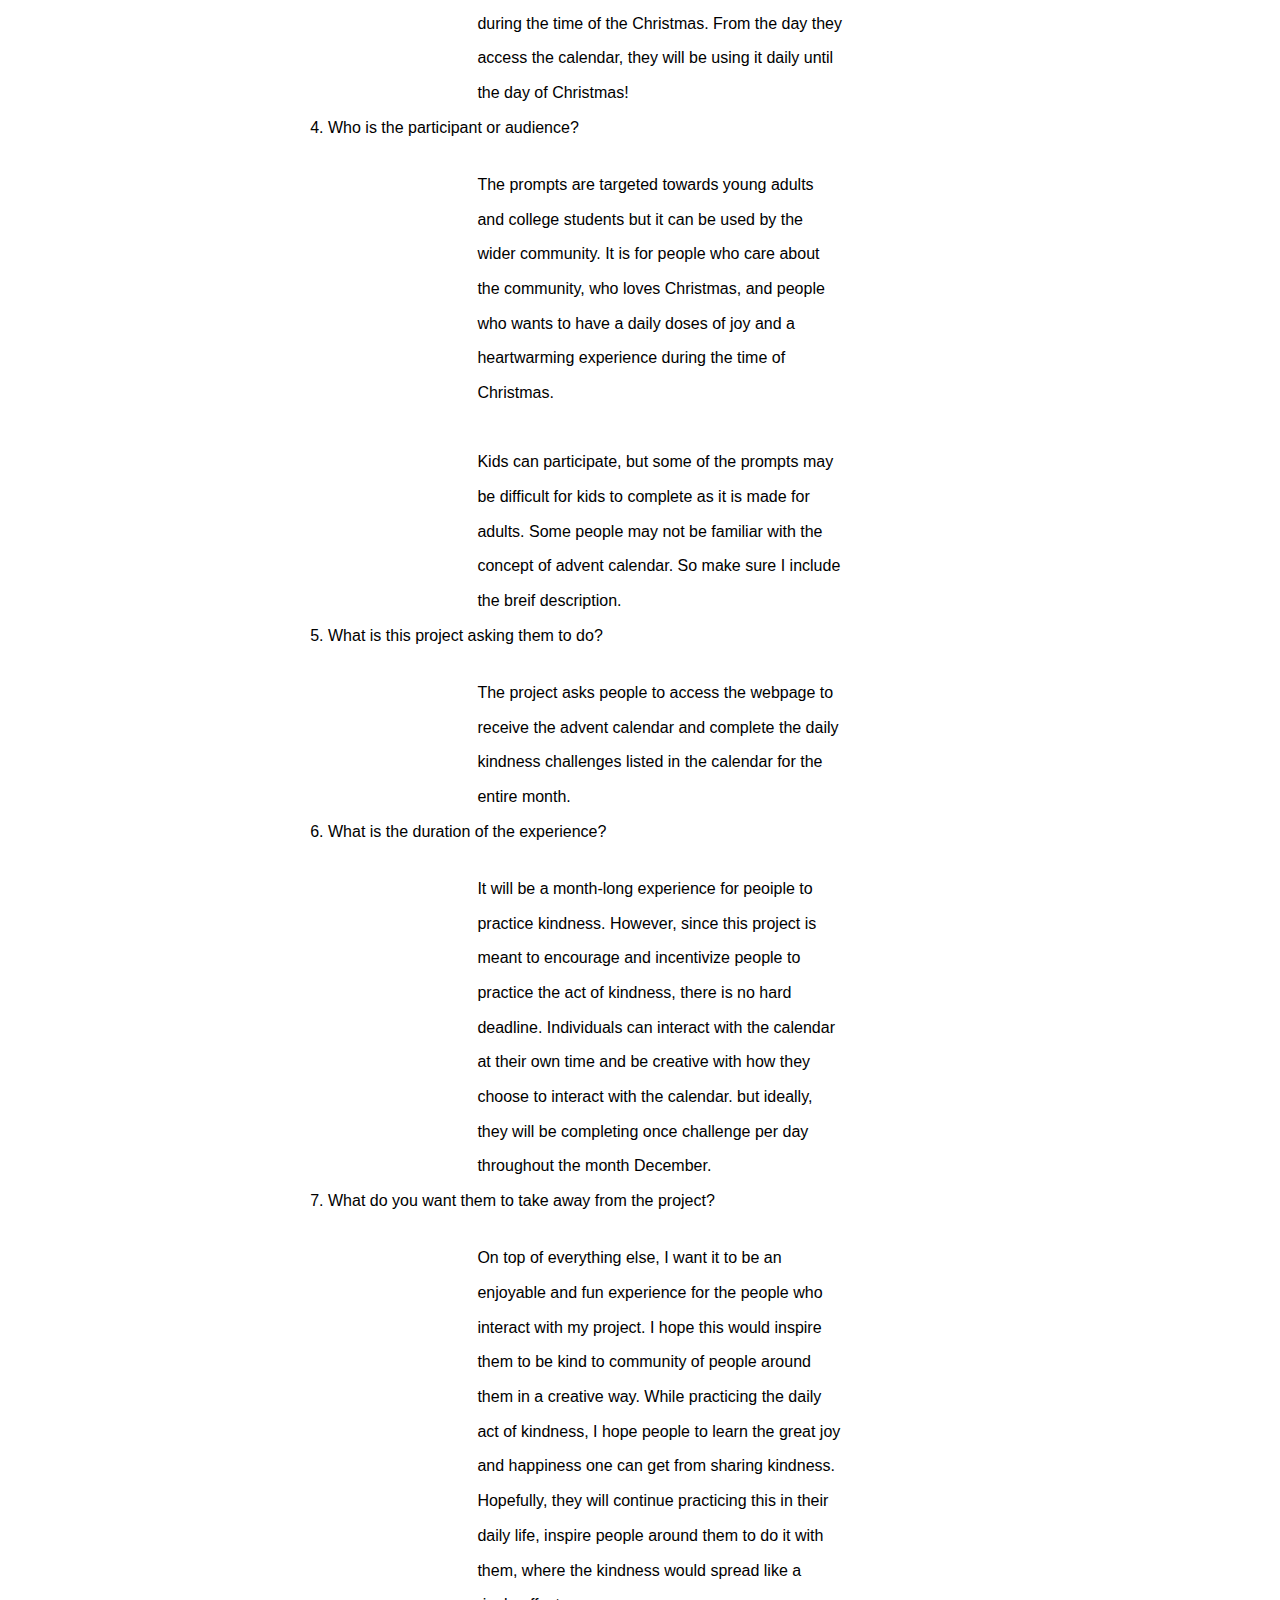
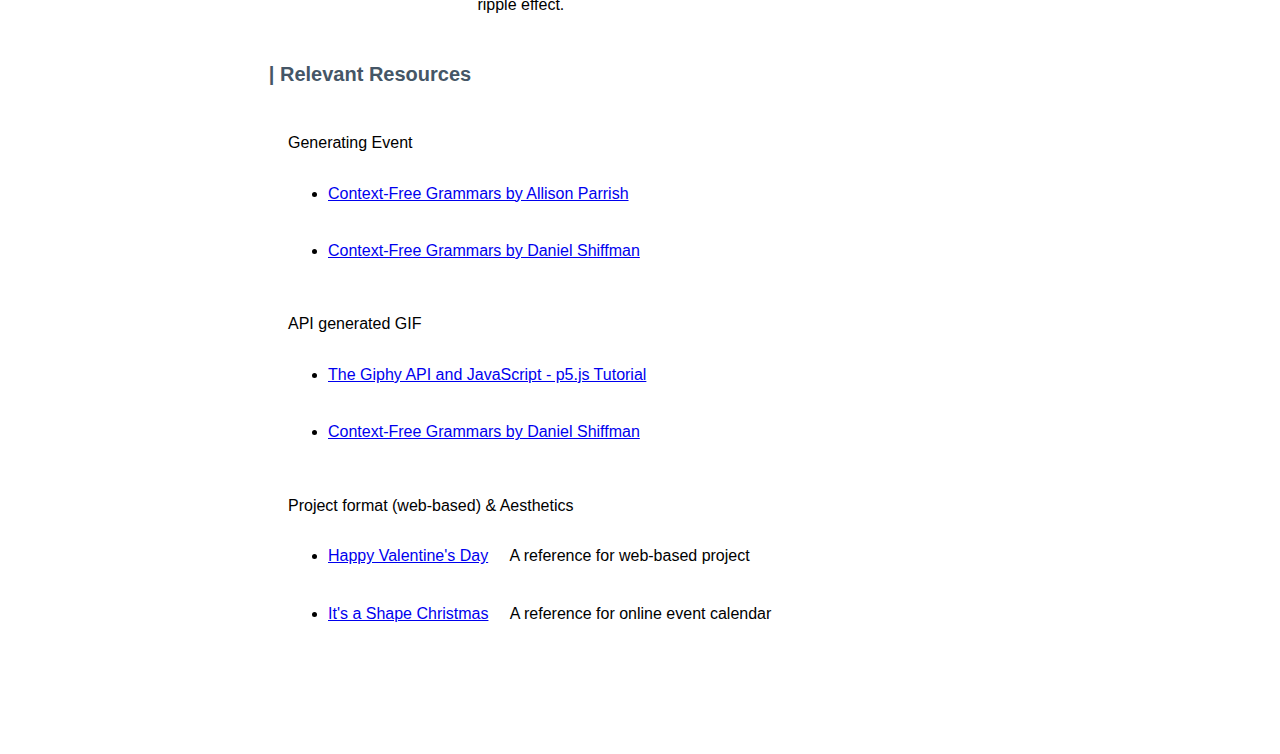
<file: week10.html>
<! -- 
Week10
4 Nov<!DOCTYPE html>
<html lang="en" dir="ltr">

<head>

  <title> Week 10 Final Project Idea Proposal </title>
  <link rel="stylesheet" href="week1style.css">
</head>

<!-- Top Navigation-->

<body>

	<div id= "container1"> 

		<div class="logo">	<img src="image/logo.png">
			 <a href="index.html">
    	<img src="image/logo.png">
    	  </a>
    	</div>

		<div class= "navbar">
					<a href="index.html" id="Home">Home</a>
        	<a href="designFund.html" id="Projects">Design Fundamentals</a>
        	<a href="prgA-Z.html" id="Quotes">Programming from A-Z</a>
        	<a href="about.html" id="Contact">About</a>
        </div>

	</div>
<!-- Project Title Container 2-->

<div id= "container2"> 

 		<div class="title">

		<p> Final Project Proposal </p>

		</div>

		<div class ="project-description">

		<p> Author: Soojin Lee  &nbsp;&nbsp;&nbsp;     Date: 16, Nov, 2021 </p> 

		</div>  


		<h2>
		Christmas Kindness Advent Calendar
		</h2>

		<h3>
		So random and creatively kind...
		</h3>

		 			<div class="text">
		 			Christmas is my favorite holiday. I love the jingles on the street, the cozy atmosphere, gathering with friends and family, and even the days of waiting for the Christmas day to come. As a child, I used to get chocolate advent calendars or toy advent calendars to count days left till Christmas. The element of surprise and the daily delight of small gift brought a lot of happiness to me during the Christmas time. Now, I want to share this daily doses of happiness with more people in the community that I belong to. 
		 			<br><br>
					With this goal in mind, for the final project, I will build a web-based Christmas kindness advent calendar. While most of the advent calendars are for, the happiness of the person who uses the advent calendar, since Christmas is the season of sharing and kindness, I want to make an advent calendar that encourages people practice a small act of kindness for the people around them. To make it interesting and fun, this challenges are genererated with Context Free Grammar, which adds some randomness and unexpectedness. 

					<br><br>
					Hopefully, this project will help poeple have fun while completing the 30 days of challenges. Furthermore it will make the community around them to become a bit more kind and warm place during this time of cold winter. I am excited for this project as this would be a heartwarming and joyful experience for both people who share the act of kindness and people who receive the act of kindness. 

		 		</div>


		<h1>
		| Project Pitchdeck
		</h1> 		
 			<div class="text">

 				Click <a href=https://www.figma.com/file/wkirRUEwkuoKKlYWW3Htxg/Christmas-Kindness-Advent-Calendar?node-id=0%3A1/> here</a > to access figma presentation.

 			</div>

		<h1>
		| Inspirations & Visual Mood Board
		</h1>



												<img src="week10image/inspiration1.jpg">
												<img src="week10image/inspiration2.png">
								
												<img src="week10image/inspiration3.png">
												<img src="week10image/inspiration4.jpg">
												<img src="week10image/inspiration5.jpg">



		<h1>
		| Prototype & Visual Mock up

		</h1>

		<img src="week10image/prototype.png">


		<h1>
		| CFG Ideas
		</h1>


 			<div class="text">

		<b>subject: </b> yourself | mom | dad | friend | pedestrian | teacher | driver | doctor | child | co-worker | anyone 

		<br><br>

		<b> number: </b> 1 | 2 | 3 | 4 | 5 | 6 | 7 | 8 | 9 | 10

				<br><br>

		<b> place: </b> cafe | supermarket | elevator | park | bank | restaurant | kindergarten | street | library | parking lot

				<br><br>

	<b>	adjective: </b> nearest | favorite | best | biggest | smallest | pretty | quiet | exquisite | special 

				<br><br>

	<b>	what:</b> compliment | chocolate | flower | starbucks drink | cookie | dollars | high five | card | smile

				<br><br> 

	<b>	when:b</b> morning | lunch | dinner | 3pm | before sleep | 3pm | 8am | midnight | noon | night | afternoon


</div>
		<h2>
			Potential Kindness Prompts Randomly Generated using CFG:
		</h2>

					<div class="text">
				<ol class="a">
  			<li> Give a smile to the 4th dog owner you meet.	</li>
  			<li>  Buy 9 chocolates to the taxi driver.</li>
  			<li>  Give 10 dollars to the person you meet at the nearest cafe.</b>  </li>
  			<li>  Can end here at #3 or add <b> in | into | using (what utensil).  </b></li>
  			<li>  Can end at #1, #2 or #3 or add <b> and + #2.</b>  </li>

			</ol>

					</div>

		<h1>
		| Project Goals 
		</h1>

		<div class="text">

			<ol class="a" class ="handwrite">
  			<li> 	What is the project about?</li>
  				<div class="text">
  							This project is based on Context Free Grammar. It uses CFG to generate a text of random act of kindness. With these generated texts, I will be making a Christmas advent calendar that encourages people to compelete one act of kindness per each day throughout the December till the day of Christmas. 
  						</div>

  			<li>  What is it? </li>
  						<div class="text">
  							It is a webpage, an online Christmas Kindness Advent Calendar. The page consists of a 2022 December calendar, where each day has the text of a CFG generated kindness events.
  						</div>

  			<li>  What is the context in which it will be experienced? Where, how and when?  </li>
								<div class="text">
  						People will be accessing this through the webpage during the time of the Christmas. From the day they access the calendar, they will be using it daily until the day of Christmas! 
  						</div>

  			<li>  Who is the participant or audience? </li>

  				<div class="text">

  					The prompts are targeted towards young adults and college students but it can be used by the wider community. 
  					It is for people who care about the community, who loves Christmas, and people who wants to have a daily doses of joy and a heartwarming experience during the time of Christmas. 

  					<Br><br>

  							Kids can participate, but some of the prompts may be difficult for kids to complete as it is made for adults.
  							Some people may not be familiar with the concept of advent calendar. So make sure I include the breif description. 

  						</div>


  			<li>  What is this project asking them to do? </li>
	<div class="text">
  				The project asks people to access the webpage to receive the advent calendar and complete the daily kindness challenges listed in the calendar for the entire month. 
  						</div>


  			<li>  What is the duration of the experience? </li>
  						<div class="text">
  							It will be a month-long experience for peoiple to practice kindness. However, since this project is meant to encourage and incentivize people to practice the act of kindness, there is no hard deadline. Individuals can interact with the calendar at their own time and be creative with how they choose to interact with the calendar. but ideally, they will be completing once challenge per day throughout the month December. 

  						</div>

  			<li>  What do you want them to take away from the project?</li>
  				<div class="text">
  						On top of everything else, I want it to be an enjoyable and fun experience for the people who interact with my project. I hope this would inspire them to be kind to community of people around them in a creative way. While practicing the daily act of kindness, I hope people to learn the great joy and happiness one can get from sharing kindness. Hopefully, they will continue practicing this in their daily life, inspire people around them to do it with them, where the kindness would spread like a ripple effect. 

  						</div>

			</ol>


		</div>

	
		<h1>
		| Relevant Resources
		</h1>

				<div class="text">


				Generating Event

				<ul class="a">
  			<li> 	<a href=https://www.decontextualize.com/teaching/rwet/recursion-and-context-free-grammars/>  Context-Free Grammars by Allison Parrish</a > </li>
  			<li> 	<a href=https://shiffman.net/a2z/cfg/>  Context-Free Grammars by Daniel Shiffman</a ></li>

			</ul>

				API generated GIF 

						<ul class="a">
  			<li> 	<a href=https://www.youtube.com/watch?v=mj8_w11MvH8/>  The Giphy API and JavaScript - p5.js Tutorial</a > </li>
  			<li> 	<a href=https://shiffman.net/a2z/cfg/>  Context-Free Grammars by Daniel Shiffman</a ></li>

			</ul>


				Project format (web-based) & Aesthetics

				<ul class="a">
  			<li> 	<a href=http://www.galaxykate.com/apps//vday/vday.html?s=HEJ8/>  Happy Valentine's Day</a> &nbsp &nbsp A reference for web-based project </li>


  			<li> 	<a href=https://itsashapechristmas.co.uk/>   It's a Shape Christmas</a>  &nbsp &nbsp A reference for online event calendar </li>

			</ul>
		</div>



		</div>

</body>
</html>
</file>
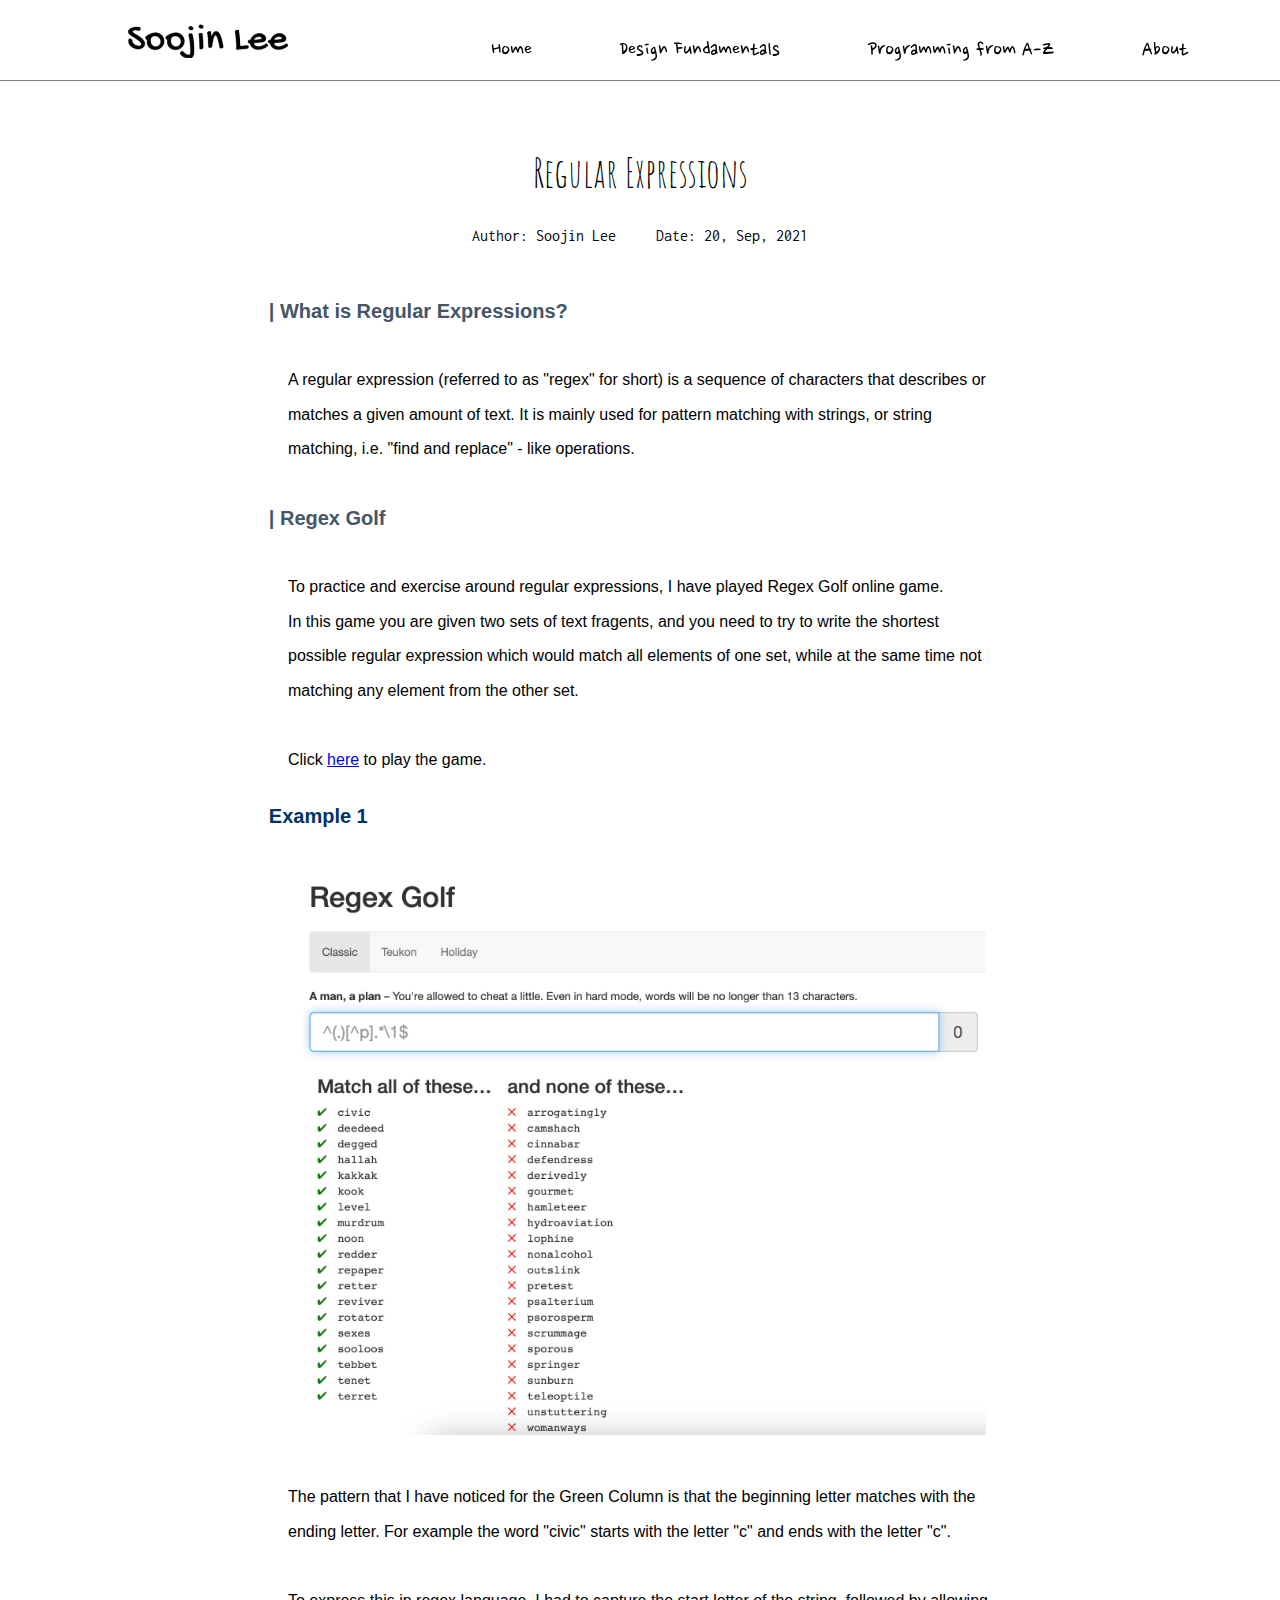
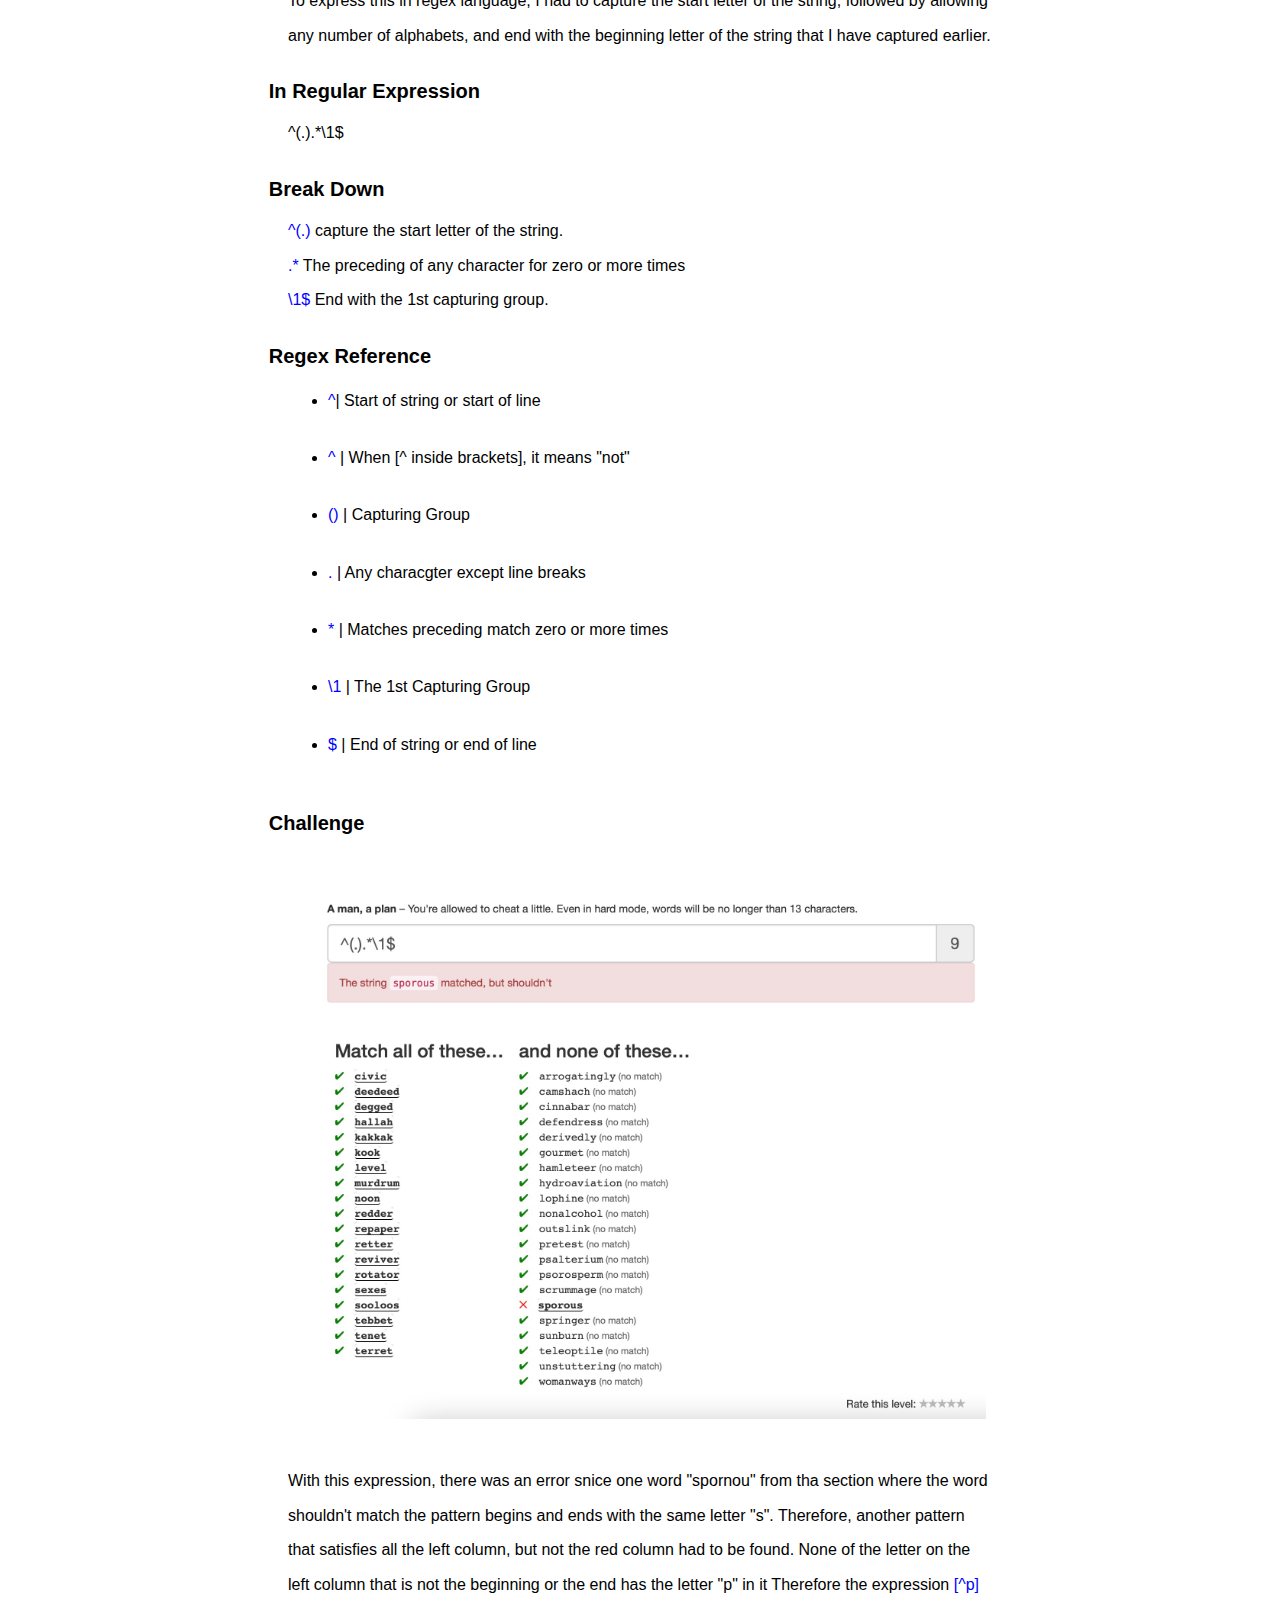
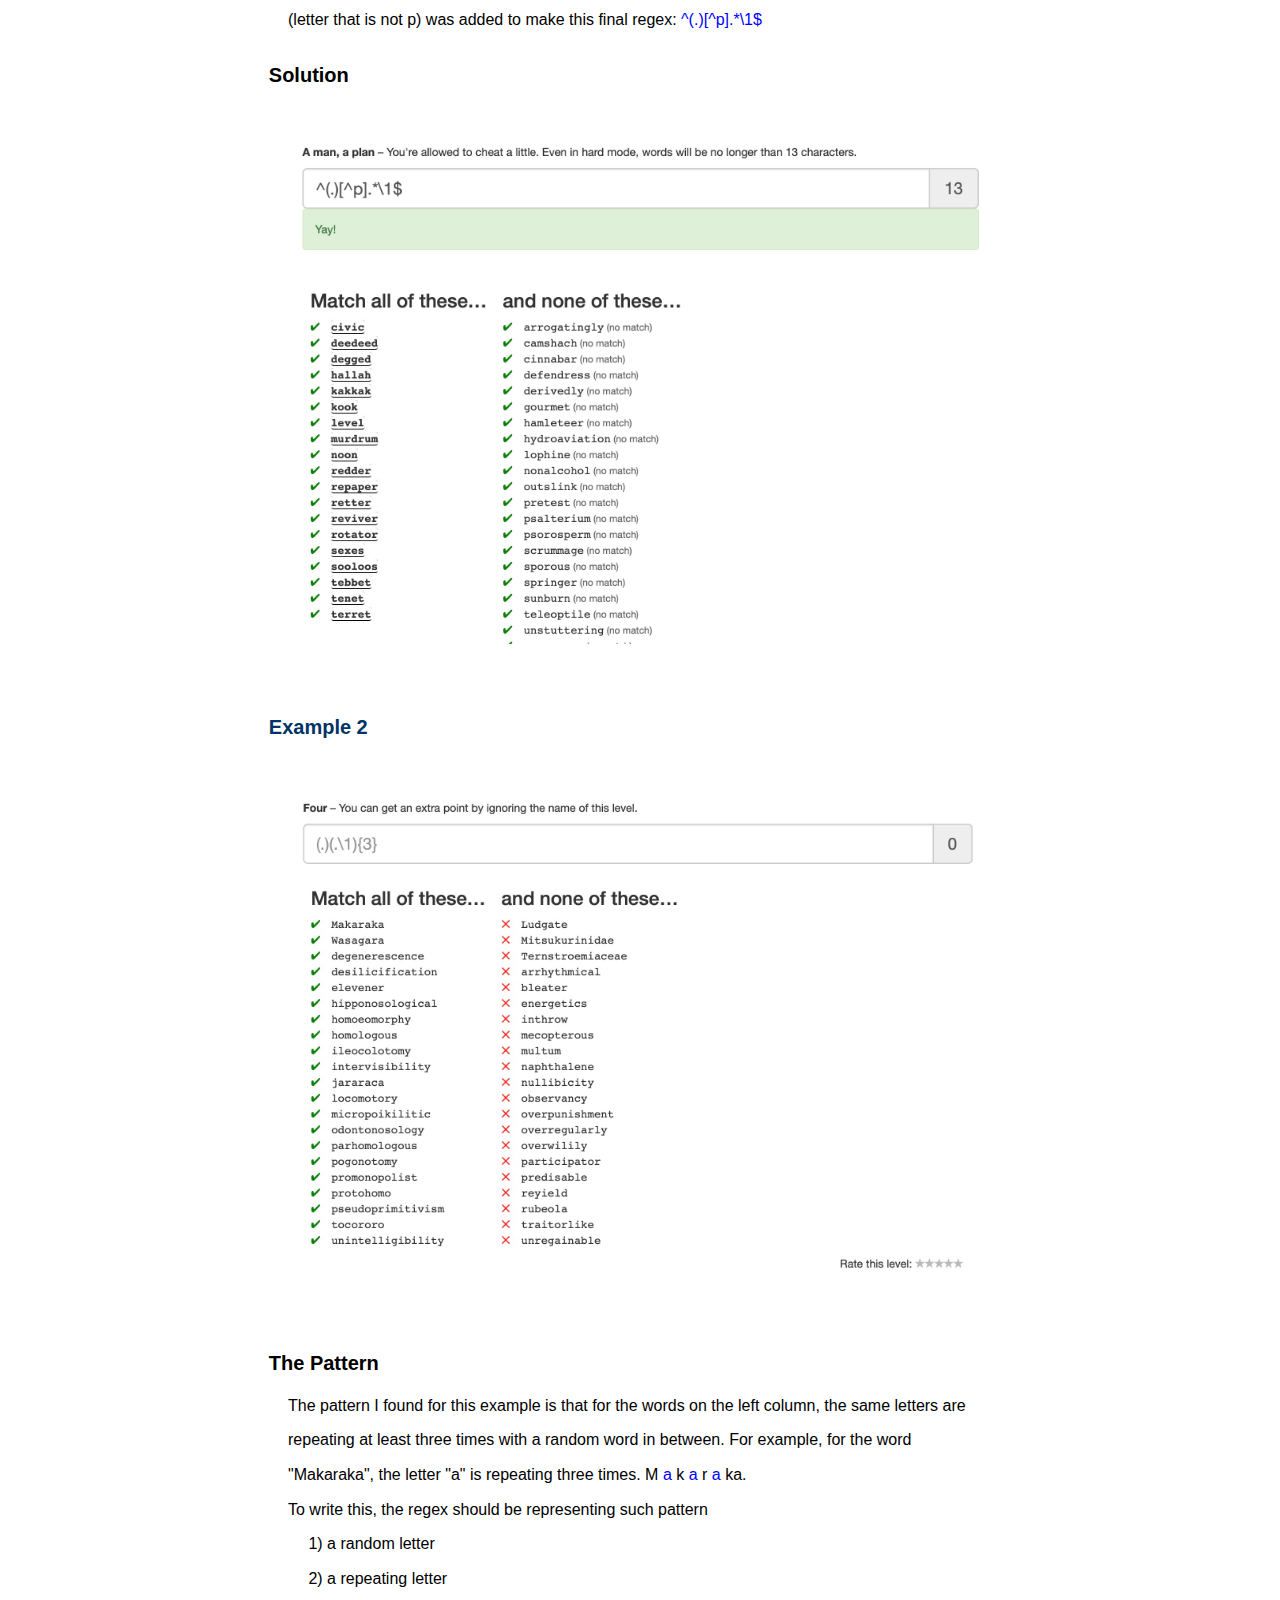
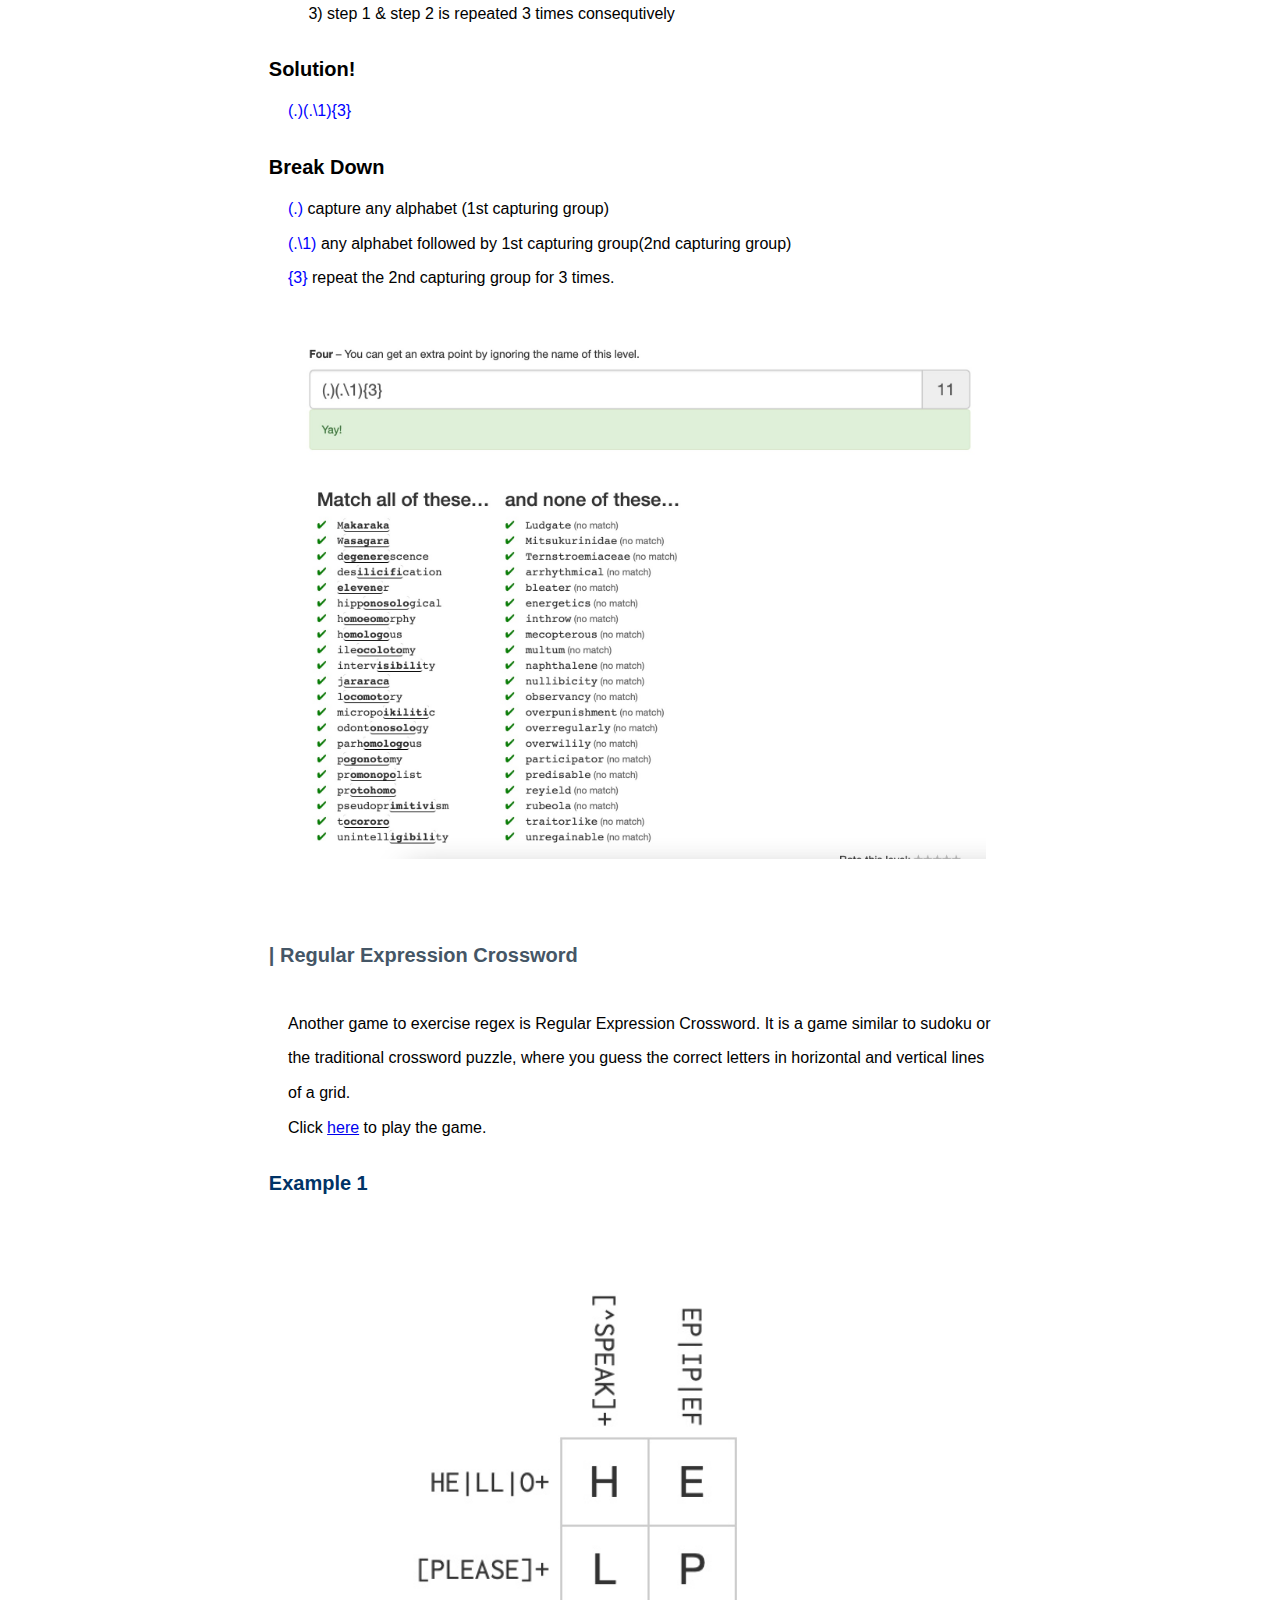
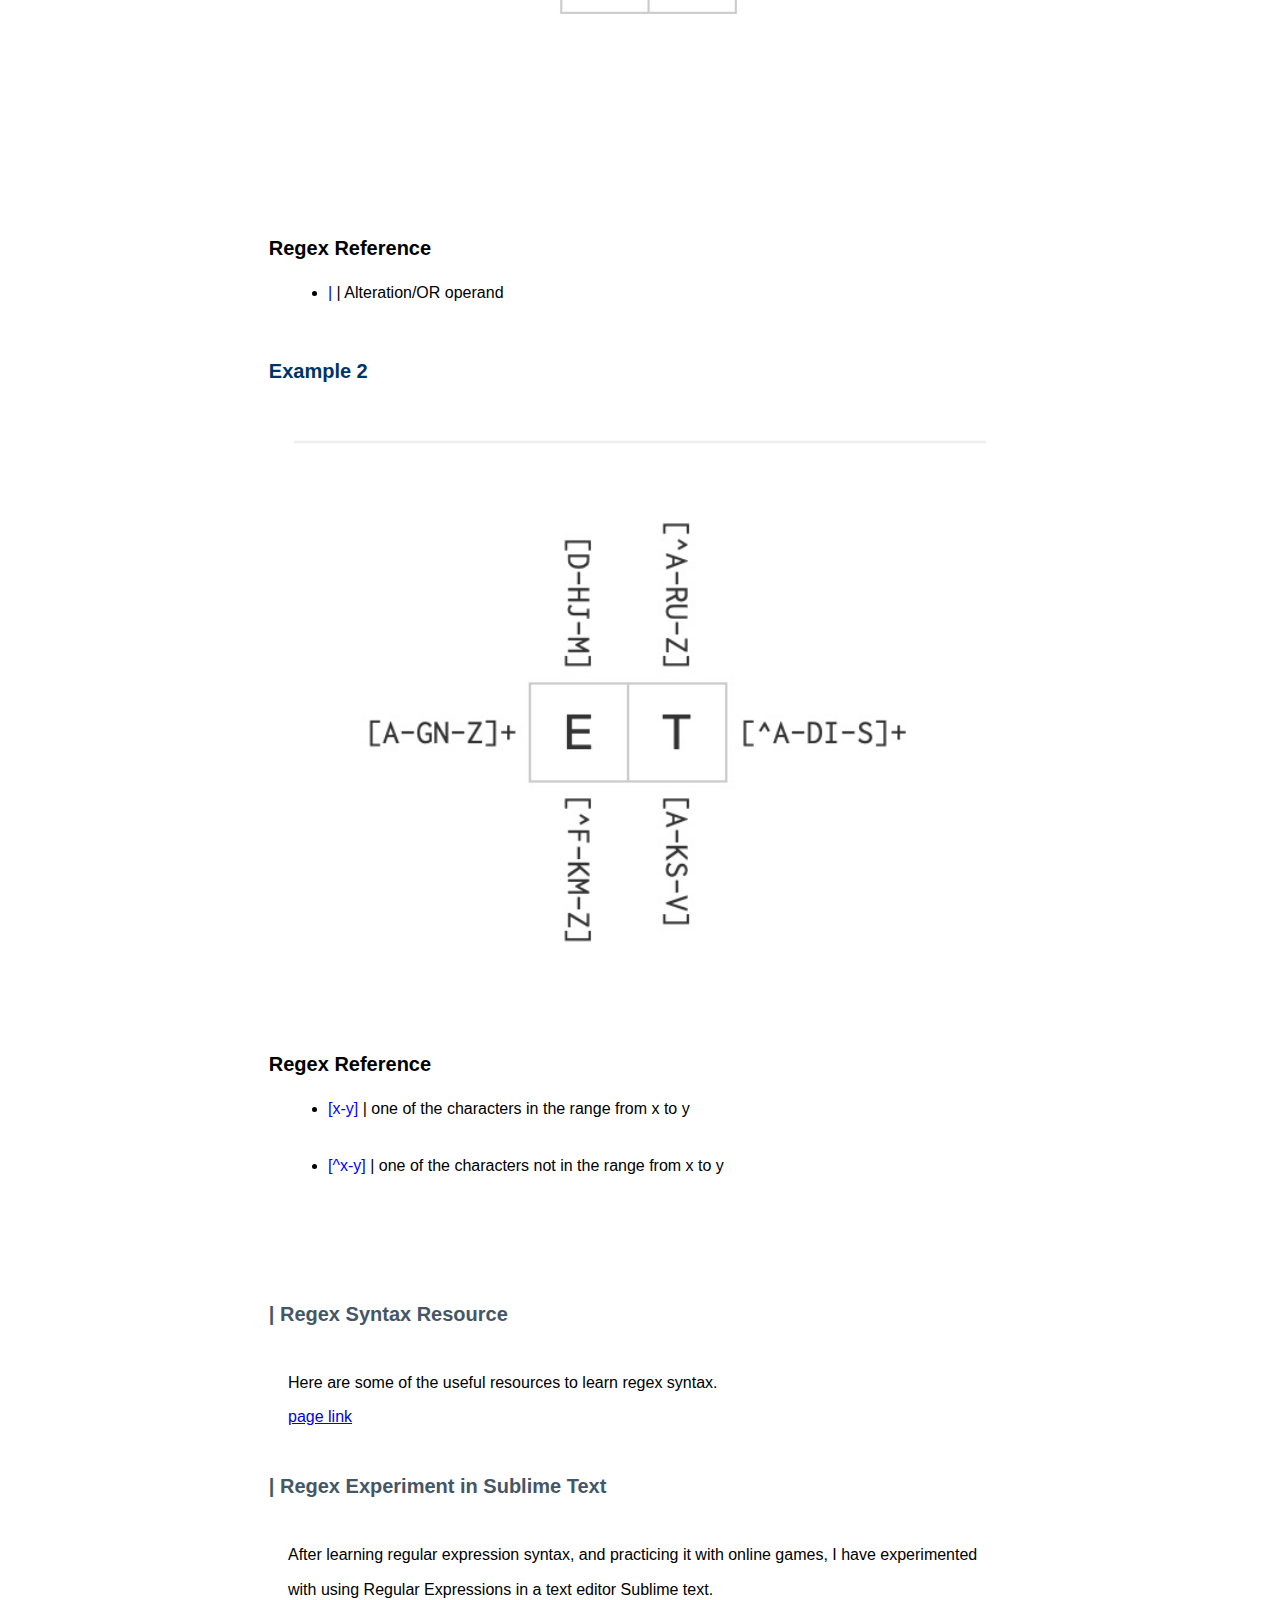
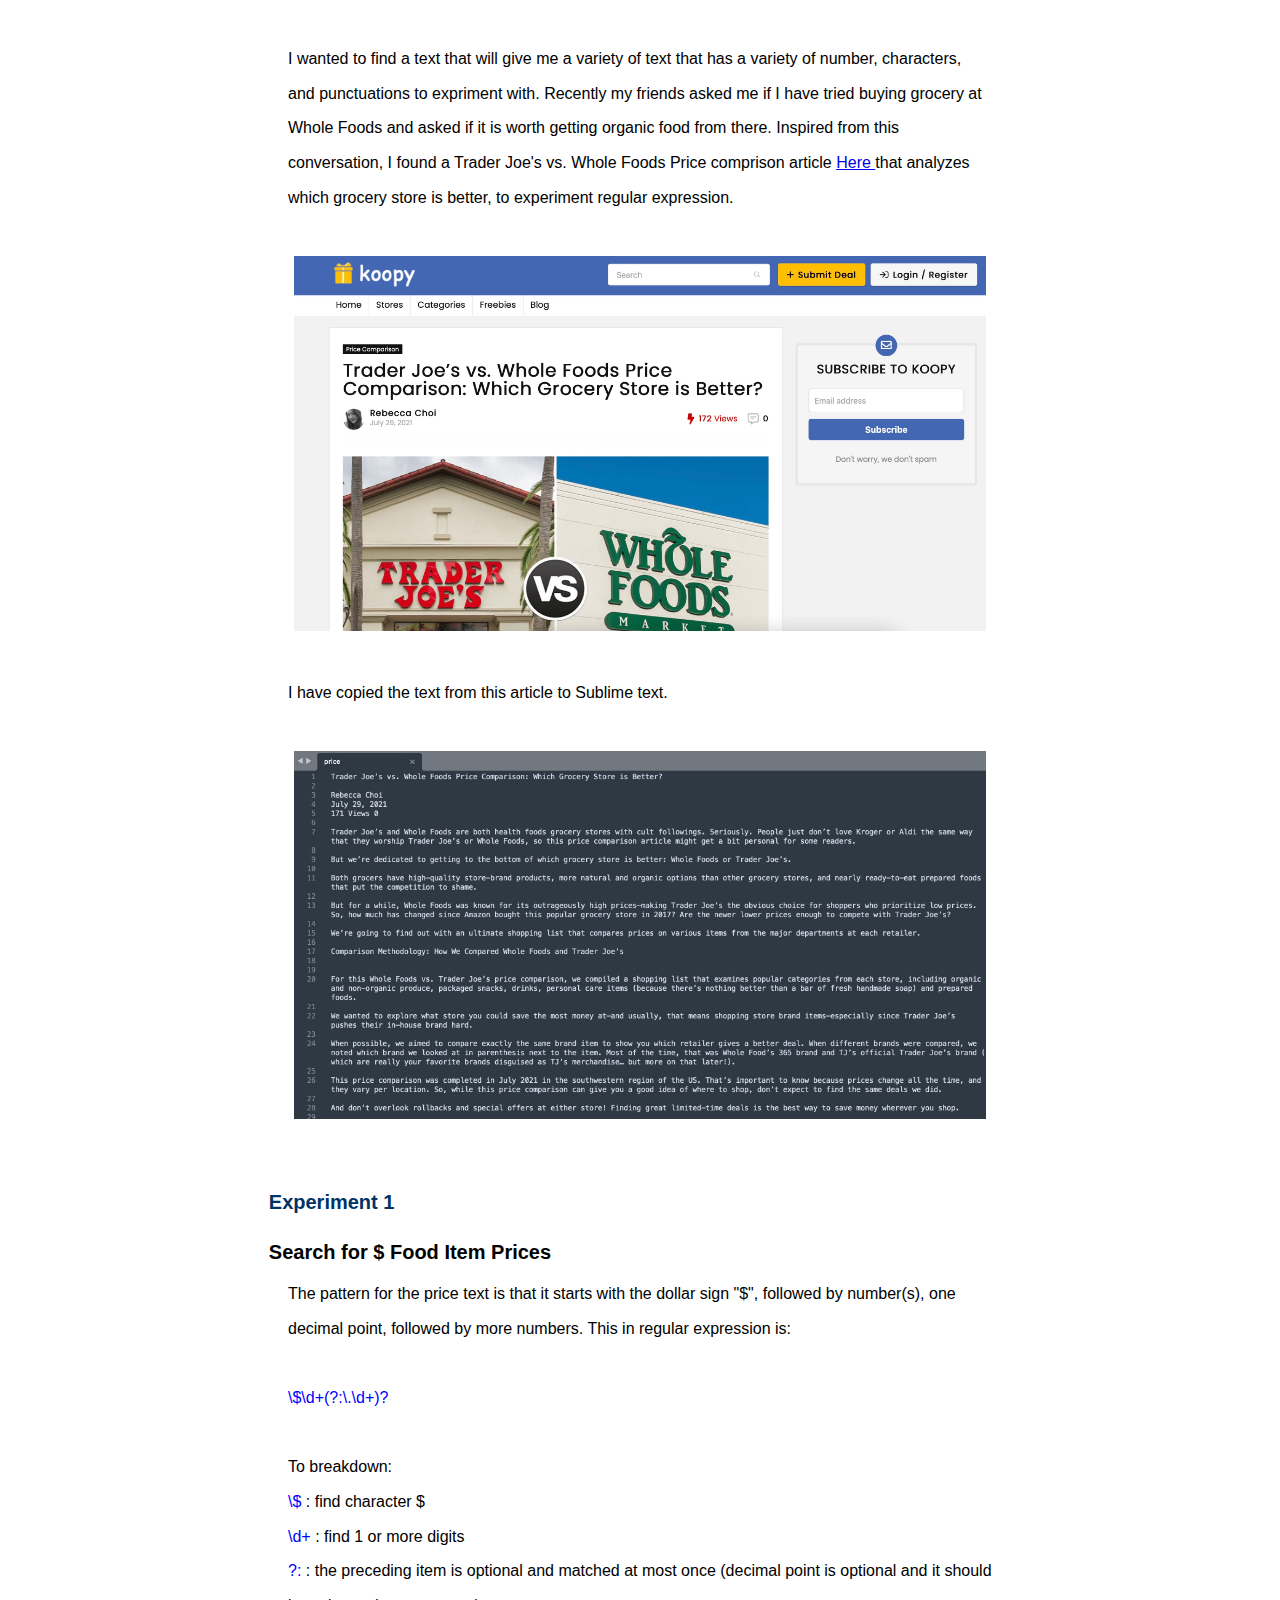
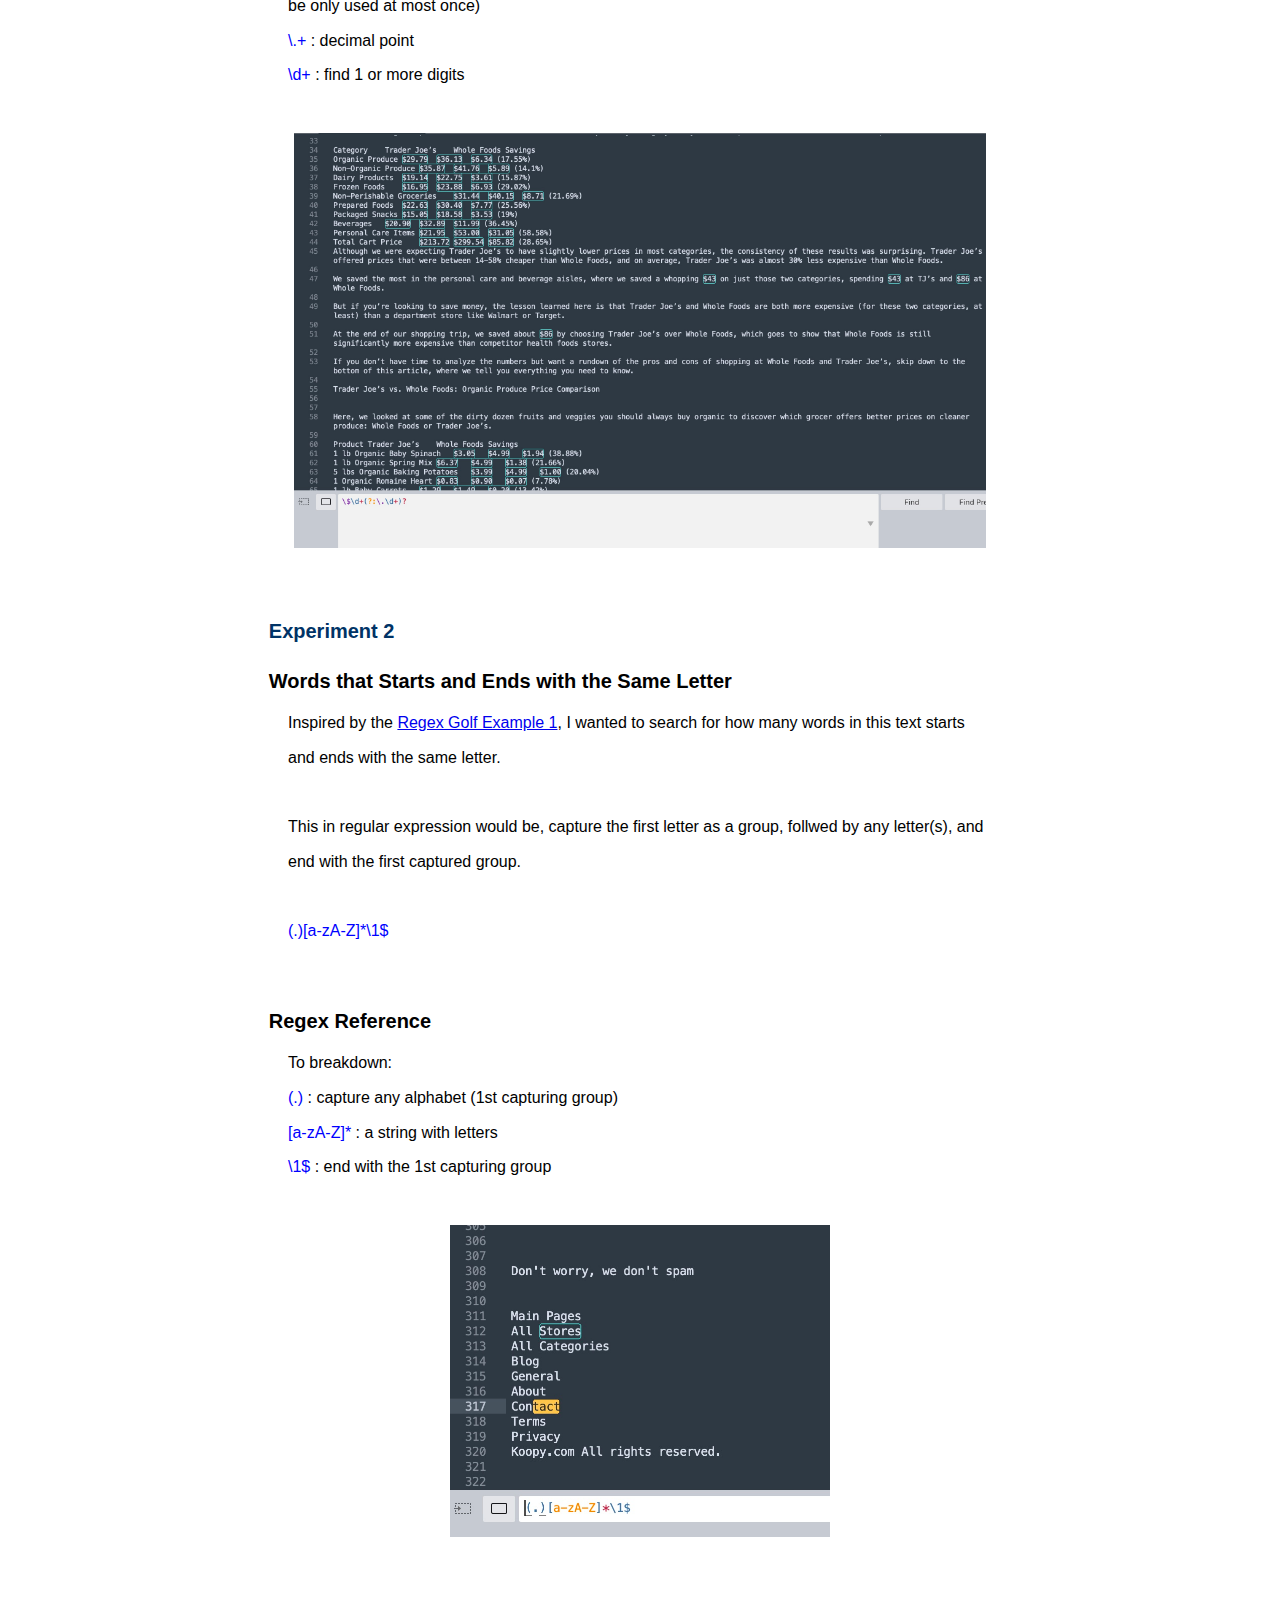
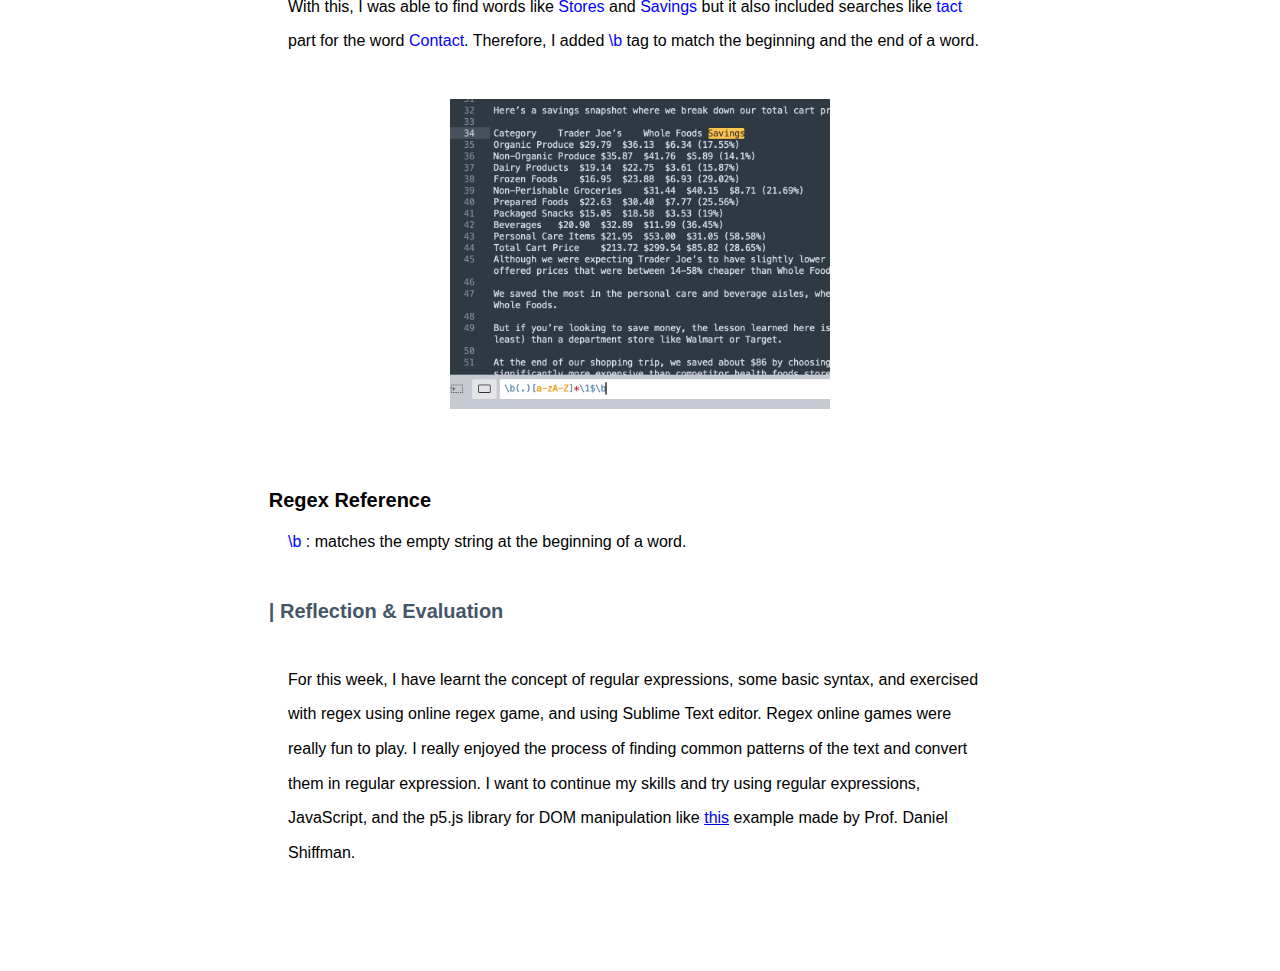
<file: week2.html>
<! -- 
Regular Expressions
20 Sep 2021 
Soojin Lee
-->

<!DOCTYPE html>
<html lang="en" dir="ltr">

<head>

  <title> Regular Expressions </title>
  <link rel="stylesheet" href="week1style.css">
</head>

<!-- Top Navigation-->

<body>

	<div id= "container1"> 

		<div class="logo">
			 <a href="index.html">
    	<img src="image/logo.png">
    	  </a>
    	</div>

		<div class= "navbar">
					<a href="index.html" id="Home">Home</a>
        	<a href="designFund.html" id="Projects">Design Fundamentals</a>
        	<a href="prgA-Z.html" id="Quotes">Programming from A-Z</a>
        	<a href="about.html" id="Contact">About</a>
        </div>

	</div>

<!-- Project Title Container 2-->

<div id= "container2"> 

 		<div class="title">

		<p> Regular Expressions </p>

		</div>

		<div class ="project-description">

		<p> Author: Soojin Lee  &nbsp;&nbsp;&nbsp;     Date: 20, Sep, 2021 </p> 

		</div>  


		<h1>
		| What is Regular Expressions?
		</h1>

		<div class="text">

			A regular expression (referred to as "regex" for short) is a sequence of characters that describes or matches a given amount of text. It is mainly used for pattern matching with strings, or string matching, i.e. "find and replace" - like operations. 
		</div>

		<h1>

			| Regex Golf 

		</h1>

		<div class="text">
			To practice and exercise around regular expressions, I have played Regex Golf online game. <br> In this game you are given two sets of text fragents, and you need to try to write the shortest possible regular expression which would match all elements of one set, while at the same time not matching any element from the other set. 

			<br><br>

			Click <a href="https://alf.nu/RegexGolf">here</a> to play the game.
		</div>
	
				<h2 id="example1"> Example 1 </h2>


			  	<img src="week2image/golf1.jpg">

			<div class="text">

			The pattern that I have noticed for the Green Column is that the beginning letter matches with the ending letter. For example the word "civic" starts with the letter "c" and ends with the letter "c".

			<br><br>

			To express this in regex language, I had to capture the start letter of the string, followed by allowing any number of alphabets, and end with the beginning letter of the string that I have captured earlier.

			</div>

			<h3> In Regular Expression </h3>
			<div class="text">

			 ^(.).*\1$ 

			</div>

			<h3> Break Down</h3>

			<div class="text">

		 <span style="color:blue"> ^(.) </span> capture the start letter of the string. <br>
			<span style="color:blue">.* </span>The preceding of any character for zero or more times	<br> <span style="color:blue">\1$ </span> End with the 1st capturing group. 

		</div>
		<h3> Regex Reference</h3>


		<div class="text">

			<ul class="a">
  		<li>	<span style="color:blue">^</span>| Start of string or start of line </li>
  		<li>  <span style="color:blue">^</span> | When [^ inside brackets], it means "not" </li>
			<li><span style="color:blue">()</span> | Capturing Group </li>
			<li> <span style="color:blue">.</span> | Any characgter except line breaks </li>
			<li> <span style="color:blue">*</span> | Matches preceding match zero or more times</li>
  		<li> <span style="color:blue">\1 </span>| The 1st Capturing Group </li>
  		<li> <span style="color:blue">$</span> | End of string or end of line </li>

  	</div>

  <h3> Challenge</h3>

	<img src="week2image/golf2.jpg">

			<div class="text"> With this expression, there was an error snice one word "spornou" from tha section where the word shouldn't match the pattern begins and ends with the same letter "s". Therefore, another pattern that satisfies all the left column, but not the red column had to be found. None of the letter on the left column that is not the beginning or the end has the letter "p" in it Therefore the expression <span style="color:blue"> [^p] </span> (letter that is not p) was added to make this final regex: <span style="color:blue"> ^(.)[^p].*\1$ </span> </div>

	<h3> Solution </h3>
	<img src="week2image/golf3.jpg">



					<h2> Example 2 </h2>


			  	<img src="week2image/golf4.jpg">



		  <h3> The Pattern</h3>

		  <div class="text">


			The pattern I found for this example is that for the words on the left column, the same letters are repeating at least three times with a random word in between. For example, for the word "Makaraka", the letter "a" is repeating three times. M <span style="color:blue">a</span> k <span style="color:blue">a</span> r <span style="color:blue">a</span> ka. <br>

			To write this, the regex should be representing such pattern <br>

			&emsp; 1) a random letter <br>
			&emsp; 2) a repeating letter <br>
			&emsp; 3) step 1 & step 2 is repeated 3 times consequtively <br>



			</div>

			 <h3> Solution! </h3>

			 <div class="text">

			 	<span style="color:blue"> 	(.)(.\1){3} </span>

			 </div>

			 <h3> Break Down</h3>

			 	 <div class="text">

		 	<span style="color:blue"> 	(.) </span> capture any alphabet (1st capturing group) <br>
			<span style="color:blue">(.\1) </span>any alphabet followed by 1st capturing group(2nd capturing group)<br> <span style="color:blue">{3} </span> repeat the 2nd capturing group for 3 times. 

				</div>

				  	<img src="week2image/golf5.jpg">

		<h1>

			| Regular Expression Crossword

		</h1>

		<div class="text">

			Another game to exercise regex is Regular Expression Crossword. It is a game similar to sudoku or the traditional crossword puzzle, where you guess the correct letters in horizontal and vertical lines of a grid. 

				<br> 

				Click <a href="https://regexcrossword.com/challenges/beginner/puzzles/1">here</a> to play the game.

			</div>

						<h2> Example 1</h2>
					<img src="week2image/cross1.jpg">
		<h3> Regex Reference</h3>

			<div class="text">
					<ul class="a">
  		<li>	<span style="color:blue">| </span> | Alteration/OR operand </li>

  		</ul>
  	</div>

							<h2> Example 2</h2>
					<img src="week2image/cross2.jpg">
	<h3> Regex Reference</h3>
			<div class="text">
			<ul class="a">
  		<li>	<span style="color:blue">[x-y] </span>| one of the characters in the range from x to y </li>
  		<li>  <span style="color:blue">[^x-y] </span>| one of the characters not in the range from x to y</li>
			</ul>
		</div>

			<br><br>


		<h1>

			| Regex Syntax Resource

		</h1>

		  <div class="text">

		  	Here are some of the useful resources to learn regex syntax. <br>

				<a href="https://www3.ntu.edu.sg/home/ehchua/programming/howto/Regexe.html" > page link </a>
		  </div>
		   
		
		<h1>

			| Regex Experiment in Sublime Text

		</h1>

		  <div class="text">

		  	After learning regular expression syntax, and practicing it with online games, I have experimented with using Regular Expressions in a text editor Sublime text. <br><br>

			I wanted to find a text that will give me a variety of text that has a variety of number, characters, and punctuations to expriment with. Recently my friends asked me if I have tried buying grocery at Whole Foods and asked if it is worth getting organic food from there. Inspired from this conversation, I found a Trader Joe's vs. Whole Foods Price comprison article <a href="https://koopy.com/blog/trader-joes-vs-whole-foods-price-comparison/" > Here </a> that analyzes which grocery store is better, to experiment regular expression. 
		 		  </div>
		 		  <img src="week2image/exercise2.jpg">

		 	  <div class="text">

		 	  	I have copied the text from this article to Sublime text. <br>

		 	  </div>

		 	    <img src="week2image/exercise3.jpg">



		 	 		<h2> Experiment 1 </h2>

		 	 		<h3> Search for $ Food Item Prices </h3>

		 	 				 	 	<div class="text">
		 	  	The pattern for the price text is that it starts with the dollar sign "$", followed by number(s), one decimal point, followed by more numbers. This in regular expression is: <br> <br>

		 	  	<span style="color:blue">\$\d+(?:\.\d+)? </span> <br> <br>

					To breakdown: <br>

					<span style="color:blue">\$ </span> : find character $ <br>

					<span style="color:blue">\d+</span>  : find 1 or more digits <br>

					<span style="color:blue">?:</span>  : the preceding item is optional and matched at most once (decimal point is optional and it should be only used at most once) <br>

					<span style="color:blue">\.+</span>  : decimal point <br>

					<span style="color:blue">\d+</span>  : find 1 or more digits <br>

		 	  </div>

		 			<img src="week2image/exercise1.jpg">


		 			<h2> Experiment 2 </h2>

		 	 		<h3> Words that Starts and Ends with the Same Letter</h3>

		 	 		 	<div class="text">
		 	 		 		Inspired by the <a href= "#example1">Regex Golf Example 1</a>, I wanted to search for how many words in this text starts and ends with the same letter. <br><br>

		 	 		 		This in regular expression would be, capture the first letter as a group, follwed by any letter(s), and end with the first captured group. <br><br>

		 	 		 			<span style="color:blue">(.)[a-zA-Z]*\1$</span> <br> <br>

		 	 		 		</div>

		 	 		 		<h3> Regex Reference</h3>

		 	 		 		<div class="text">

		 	 		 			To breakdown: <br>

							<span style="color:blue">(.)</span> : capture any alphabet (1st capturing group) <br>

							<span style="color:blue">[a-zA-Z]*</span>  : a string with letters <br>

							<span style="color:blue">\1$</span>  : end with the 1st capturing group <br>

		 	 		 		<img src="week2image/exercise5.jpg">

		 	 		 		With this, I was able to find words like <span style="color:blue">Stores</span> and <span style="color:blue">Savings</span> but it also included searches like <span style="color:blue">tact</span> part for the word <span style="color:blue">Contact</span>. Therefore, I added <span style="color:blue">\b</span> tag to match the beginning and the end of a word. 

		 	 		 		<img src="week2image/exercise4.jpg">

		 	 		 		</div>


		 	 		 		<h3> Regex Reference</h3>

		 	 		 				 		<div class="text">

		 	 		 		<span style="color:blue">\b</span> : matches the empty string at the beginning of a word. <br>
		 	 		 	</div>


		 	 		 			<h1>

			| Reflection & Evaluation

		</h1>


			<div class="text">
				For this week, I have learnt the concept of regular expressions, some basic syntax, and exercised with regex using online regex game, and using Sublime Text editor. Regex online games were really fun to play. I really enjoyed the process of finding common patterns of the text and convert them in regular expression. I want to continue my skills and try using regular expressions, JavaScript, and the p5.js library for DOM manipulation like <a href="https://editor.p5js.org/codingtrain/sketches/Jr3zCQw-9" > this</a> example made by Prof. Daniel Shiffman.
			</div>

 	</div>


</body>
</html>
</file>
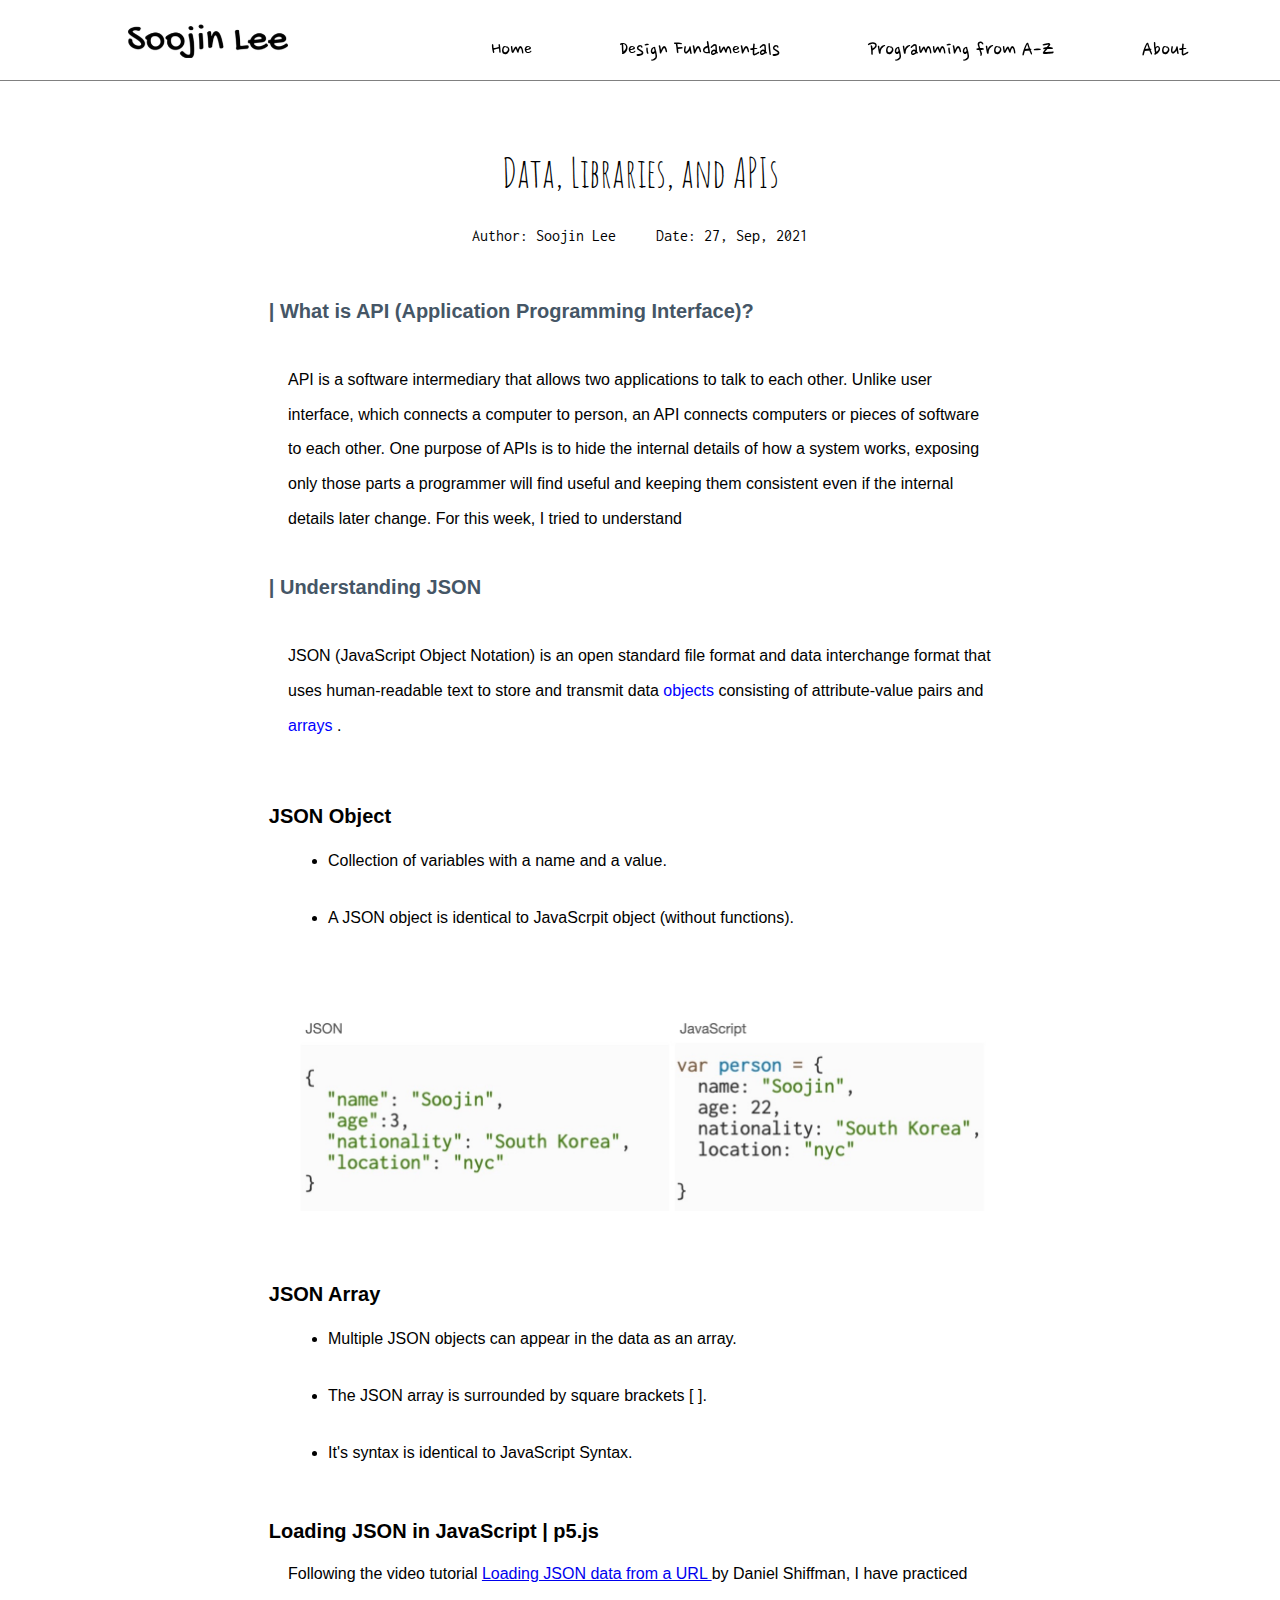
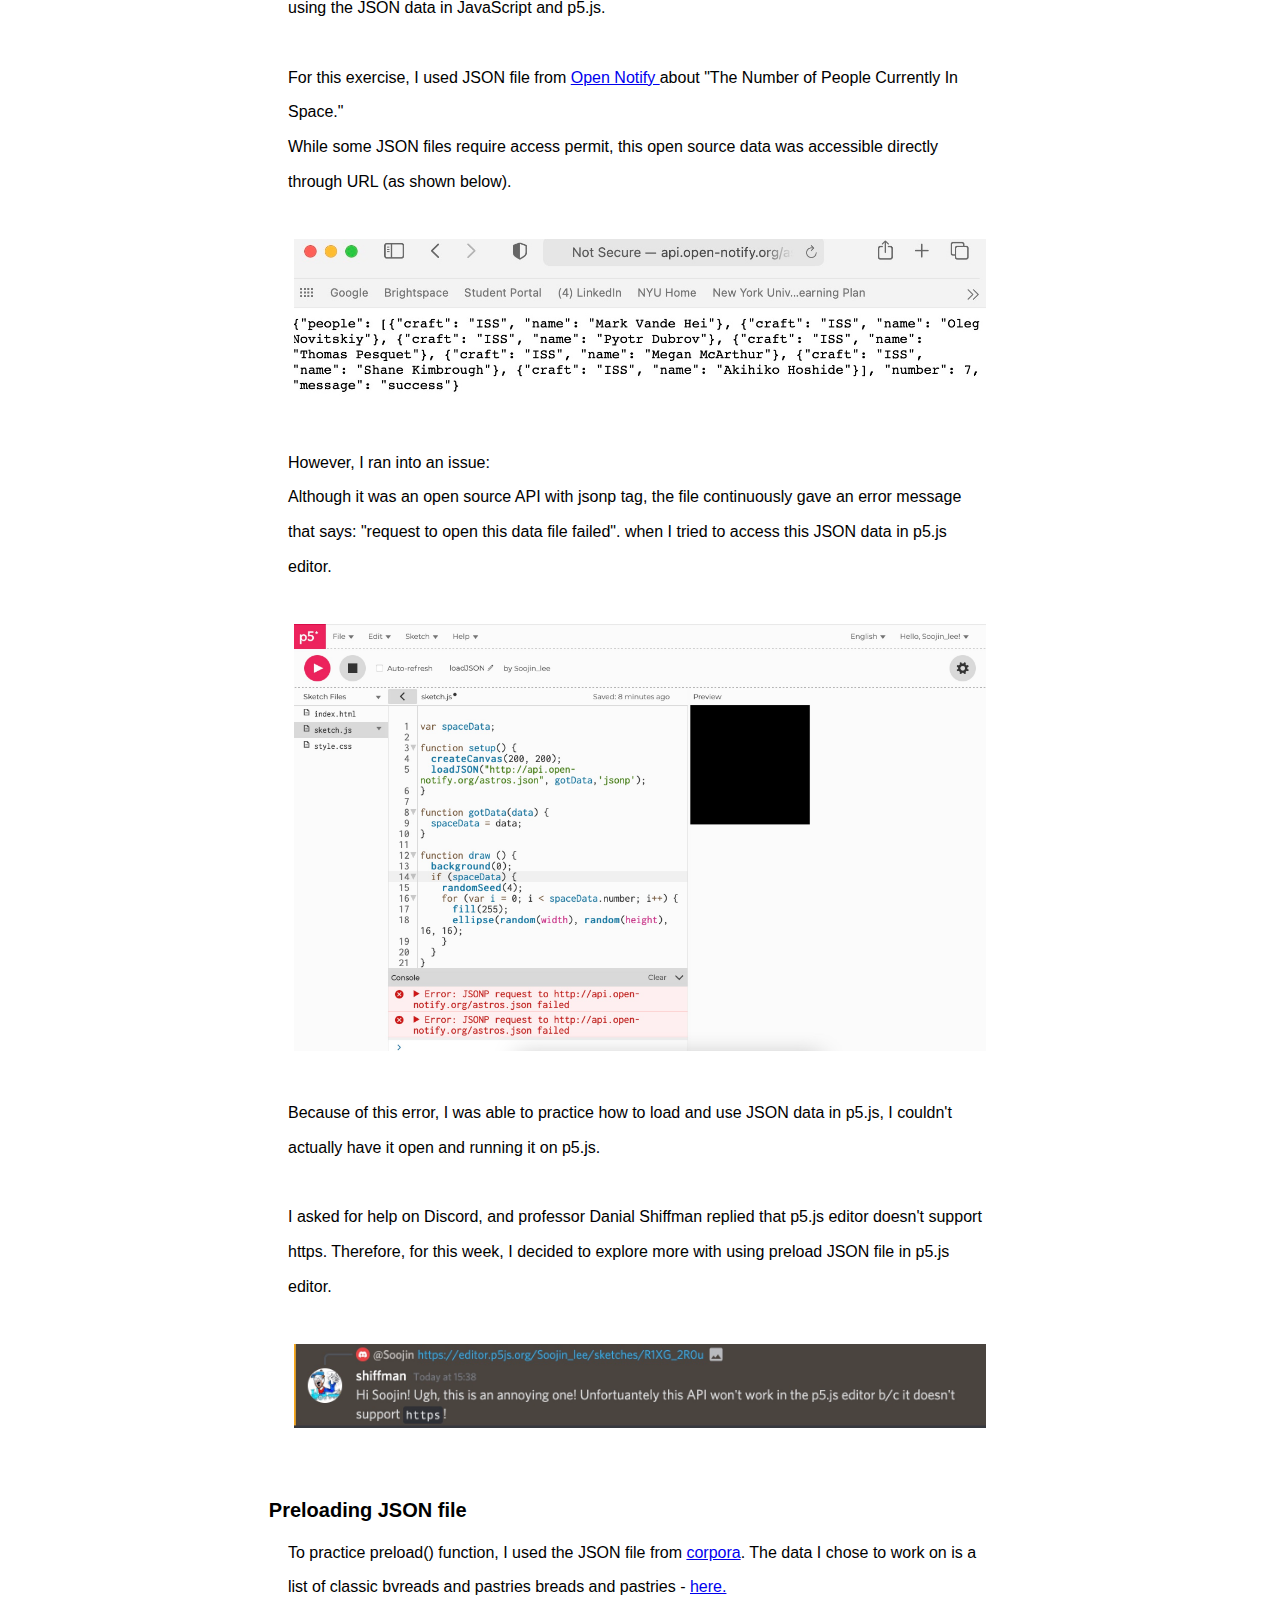
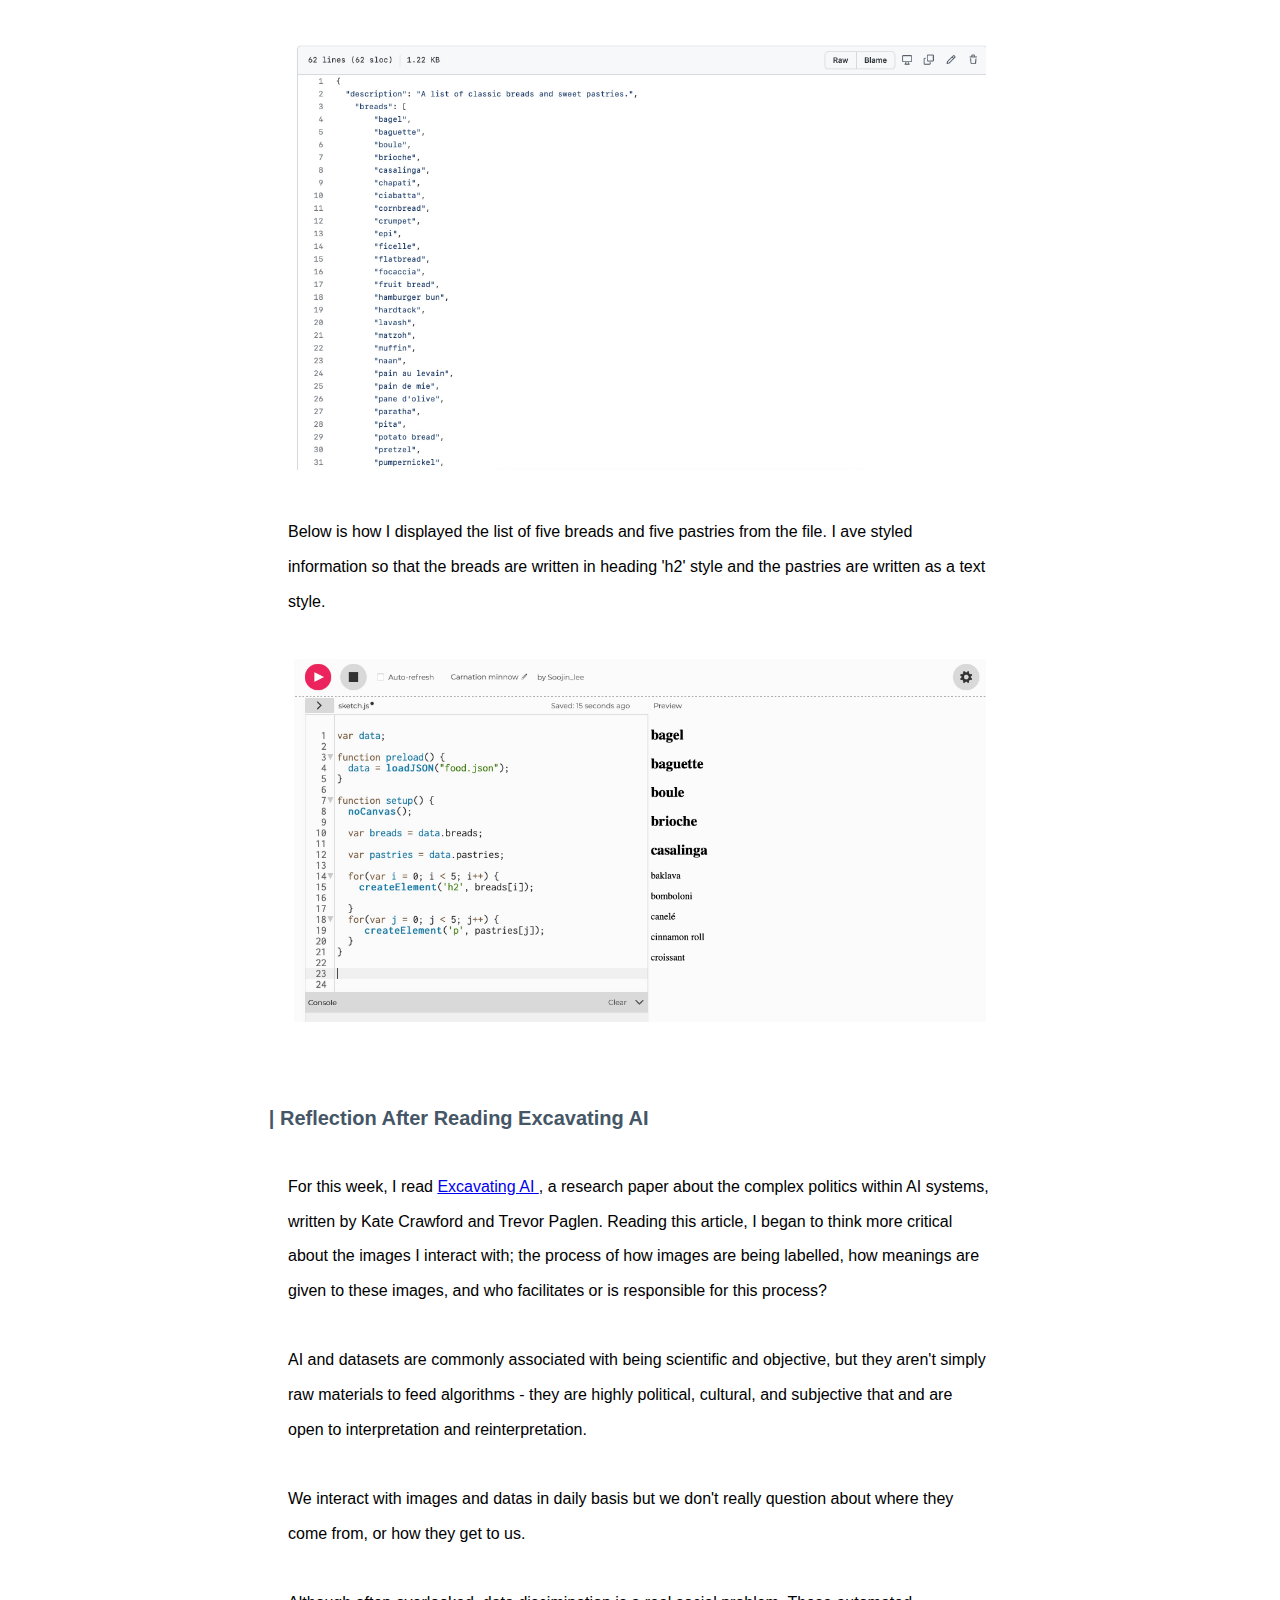
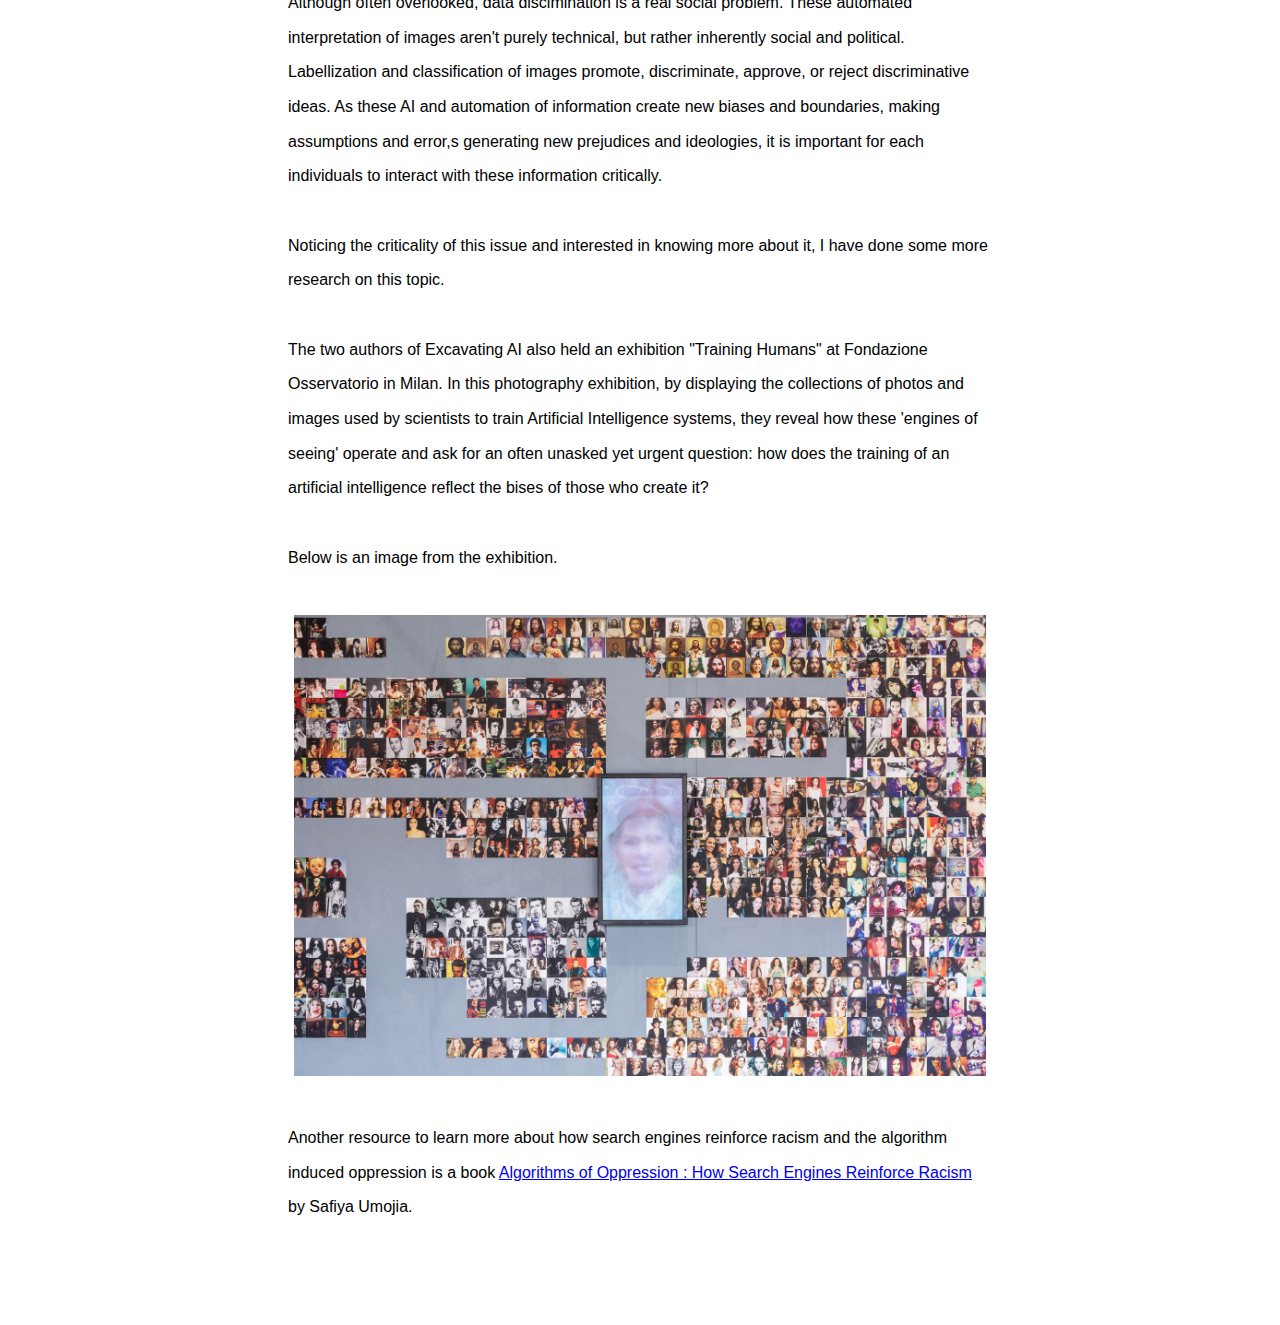
<file: week3.html>
<! -- 
apis
27 Sep 2021 
Soojin Lee
-->

<!DOCTYPE html>
<html lang="en" dir="ltr">

<head>

  <title> apis </title>
  <link rel="stylesheet" href="week1style.css">
</head>

<!-- Top Navigation-->

<body>

	<div id= "container1"> 

		<div class="logo">
			 <a href="index.html">
    	<img src="image/logo.png">
    	  </a>
    	</div>

		<div class= "navbar">
					<a href="index.html" id="Home">Home</a>
        	<a href="designFund.html" id="Projects">Design Fundamentals</a>
        	<a href="prgA-Z.html" id="Quotes">Programming from A-Z</a>
        	<a href="about.html" id="Contact">About</a>
        </div>

	</div>

<!-- Project Title Container 2-->

<div id= "container2"> 

 		<div class="title">

		<p> Data, Libraries, and APIs</p>

		</div>

		<div class ="project-description">

		<p> Author: Soojin Lee  &nbsp;&nbsp;&nbsp;     Date: 27, Sep, 2021 </p> 

		</div>  


		<h1>
		| What is API (Application Programming Interface)?
		</h1>

		<div class="text">

			API is a software intermediary that allows two applications to talk to each other. Unlike user interface, which connects a computer to person, an API connects computers or pieces of software to each other. One purpose of APIs is to hide the internal details of how a system works, exposing only those parts a programmer will find useful and keeping them consistent even if the internal details later change. 

			For this week, I tried to understand 

		</div>

		<h1>

			| Understanding JSON

		</h1>

		<div class="text">

			JSON (JavaScript Object Notation) is an open standard file format and data interchange format that uses human-readable text to store and transmit data <span style="color:blue">objects </span> consisting of attribute-value pairs and <span style="color:blue"> arrays </span>. 

			<br>
			<br>
		</div>

			<h3>JSON  Object</h3>

			<div class="text">

			<ul class="a">
  			<li>	Collection of variables with a name and a value. </li>

  			<li>  A JSON object is identical to JavaScrpit object (without functions). </li>


			</ul>

		</div>

		 	<img src="week3image/jsonjavascript.jpg">


		

			<h3>JSON  Array</h3>

			<div class="text">


			<ul class="a">
  			<li>  Multiple JSON objects can appear in the data as an array.</li>

  			<li>  The JSON array is surrounded by square brackets [  ].</li>

  			<li>  It's syntax is identical to JavaScript Syntax.</li>

			</ul>

			</div>


			<h3>Loading JSON in JavaScript | p5.js</h3>

				<div class="text">

					Following the video tutorial <a href=https://www.youtube.com/watch?list=PLRqwX-V7Uu6a-SQiI4RtIwuOrLJGnel0r&v=6mT3r8Qn1VY> Loading JSON data from a URL </a> by Daniel Shiffman, I have practiced using the JSON data in JavaScript and p5.js. 

					<br> <br>

					For this exercise, I used JSON file from <a href=http://open-notify.org/Open-Notify-API/People-In-Space/> Open Notify </a> about "The Number of People Currently In Space."  <br>

					While some JSON files require access permit, this open source data was accessible directly through URL (as shown below). 

					</div>


					 	<img src="week3image/json1.jpg">

				<div class="text">

				However, I ran into an issue: <br>
				Although it was an open source API with jsonp tag, the file continuously gave an error message that says: "request to open this data file failed". when I tried to access this JSON data in p5.js editor. <br>
				</div>

						
						 	<img src="week3image/json3.jpg">



				<div class="text">
				Because of this error, I was able to practice how to load and use JSON data in p5.js, I couldn't actually have it open and running it on p5.js.

				<br><br>

				I asked for help on Discord, and professor Danial Shiffman replied that p5.js editor doesn't support https. Therefore, for this week, I decided to explore more with using preload JSON file in p5.js editor.
				</div>


					<img src="week3image/answer.jpg">


							<h3>Preloading JSON file</h3>


							<div class="text">

								To practice preload() function, I used the JSON file from <a href=https://github.com/dariusk/corpora> corpora</a>. The data I chose to work on is a list of classic bvreads and pastries breads and pastries - <a href=https://github.com/dariusk/corpora/blob/master/data/foods/breads_and_pastries.json> here.</a> 

							</div>

									<img src="week3image/json5.jpg">

								<div class="text">
									Below is how I displayed the list of five breads and five pastries from the file. I ave styled information so that the breads are written in heading 'h2' style and the pastries are written as a text style. 
								</div>

										<img src="week3image/json4.jpg">

	<h1>

			| Reflection After Reading Excavating AI 

		</h1>

			<div class="text">

				For this week, I read <a href=https://excavating.ai> Excavating AI </a>, a research paper about the complex politics within AI systems, written by Kate Crawford and Trevor Paglen. Reading this article, I began to think more critical about the images I interact with; the process of how images are being labelled, how meanings are given to these images, and who facilitates or is responsible for this process?
				<br><br>


				AI and datasets are commonly associated with being scientific and objective, but they aren't simply raw materials to feed algorithms - they are highly political, cultural, and subjective that and are open to interpretation and reinterpretation. 
				<br><br>

				We interact with images and datas in daily basis but we don't really question about where they come from, or how they get to us. 
				<br>

				<br> Although often overlooked, data discimination is a real social problem. These automated interpretation of images aren't purely technical, but rather inherently social and political. Labellization and classification of images promote, discriminate, approve, or reject discriminative ideas. As these AI and automation of information create new biases and boundaries, making assumptions and error,s generating new prejudices and ideologies, it is important for each individuals to interact with these information critically. 

				<br><br>
				Noticing the criticality of this issue and interested in knowing more about it, I have done some more research on this topic. 
				<br><br>


				The two authors of Excavating AI also held an exhibition "Training Humans" at Fondazione Osservatorio in Milan. In this photography exhibition, by displaying the collections of photos and images used by scientists to train Artificial Intelligence systems, they reveal how these 'engines of seeing' operate and ask for an often unasked yet urgent question: how does the training of an artificial intelligence reflect the bises of those who create it?

				<br><br>

				Below is an image from the exhibition. 

				</div>

				<img src="week3image/peopleface.jpg">



				<div class="text">
					Another resource to learn more about how search engines reinforce racism and the algorithm induced oppression is a book <a href=https://ebookcentral.proquest.com/lib/nyulibrary-ebooks/detail.action?docID=4834260/> Algorithms of Oppression : How Search Engines Reinforce Racism</a> by Safiya Umojia. 
					</div>



			

 	</div>


</body>
</html>
</file>
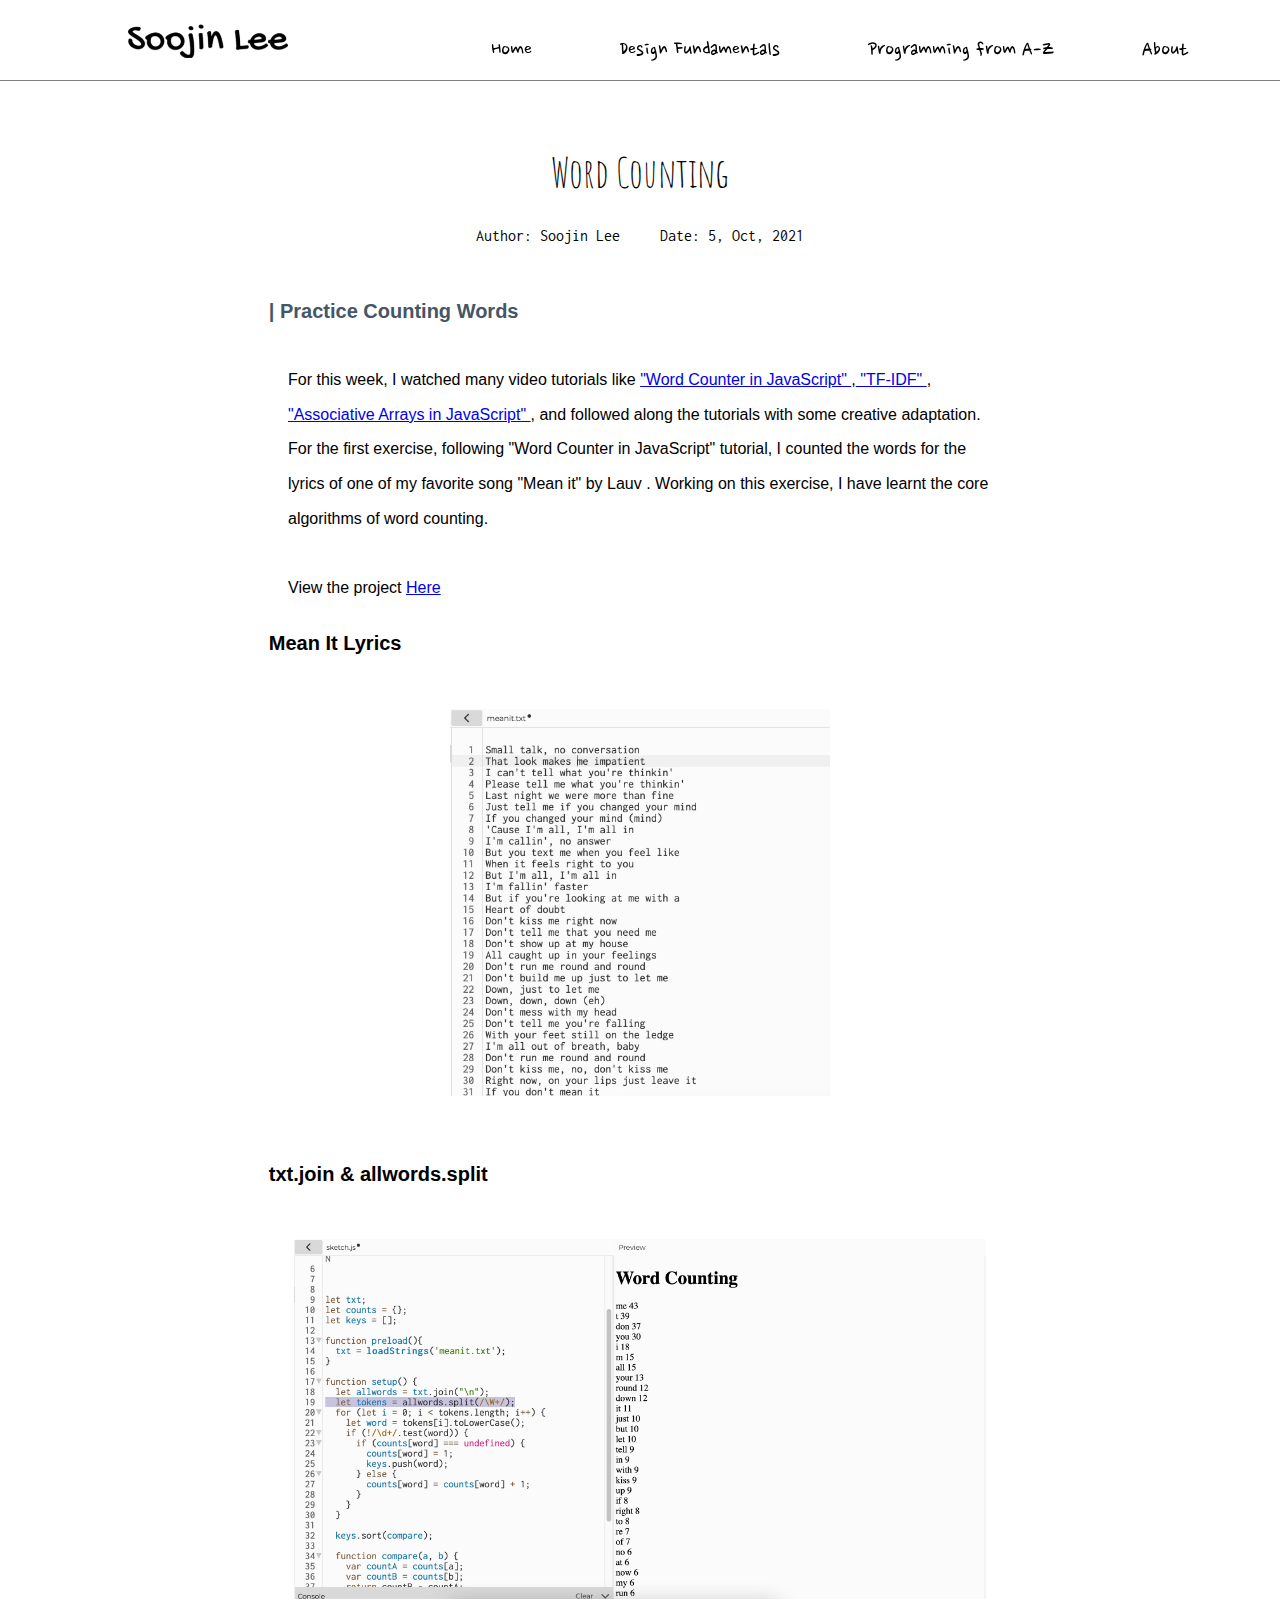
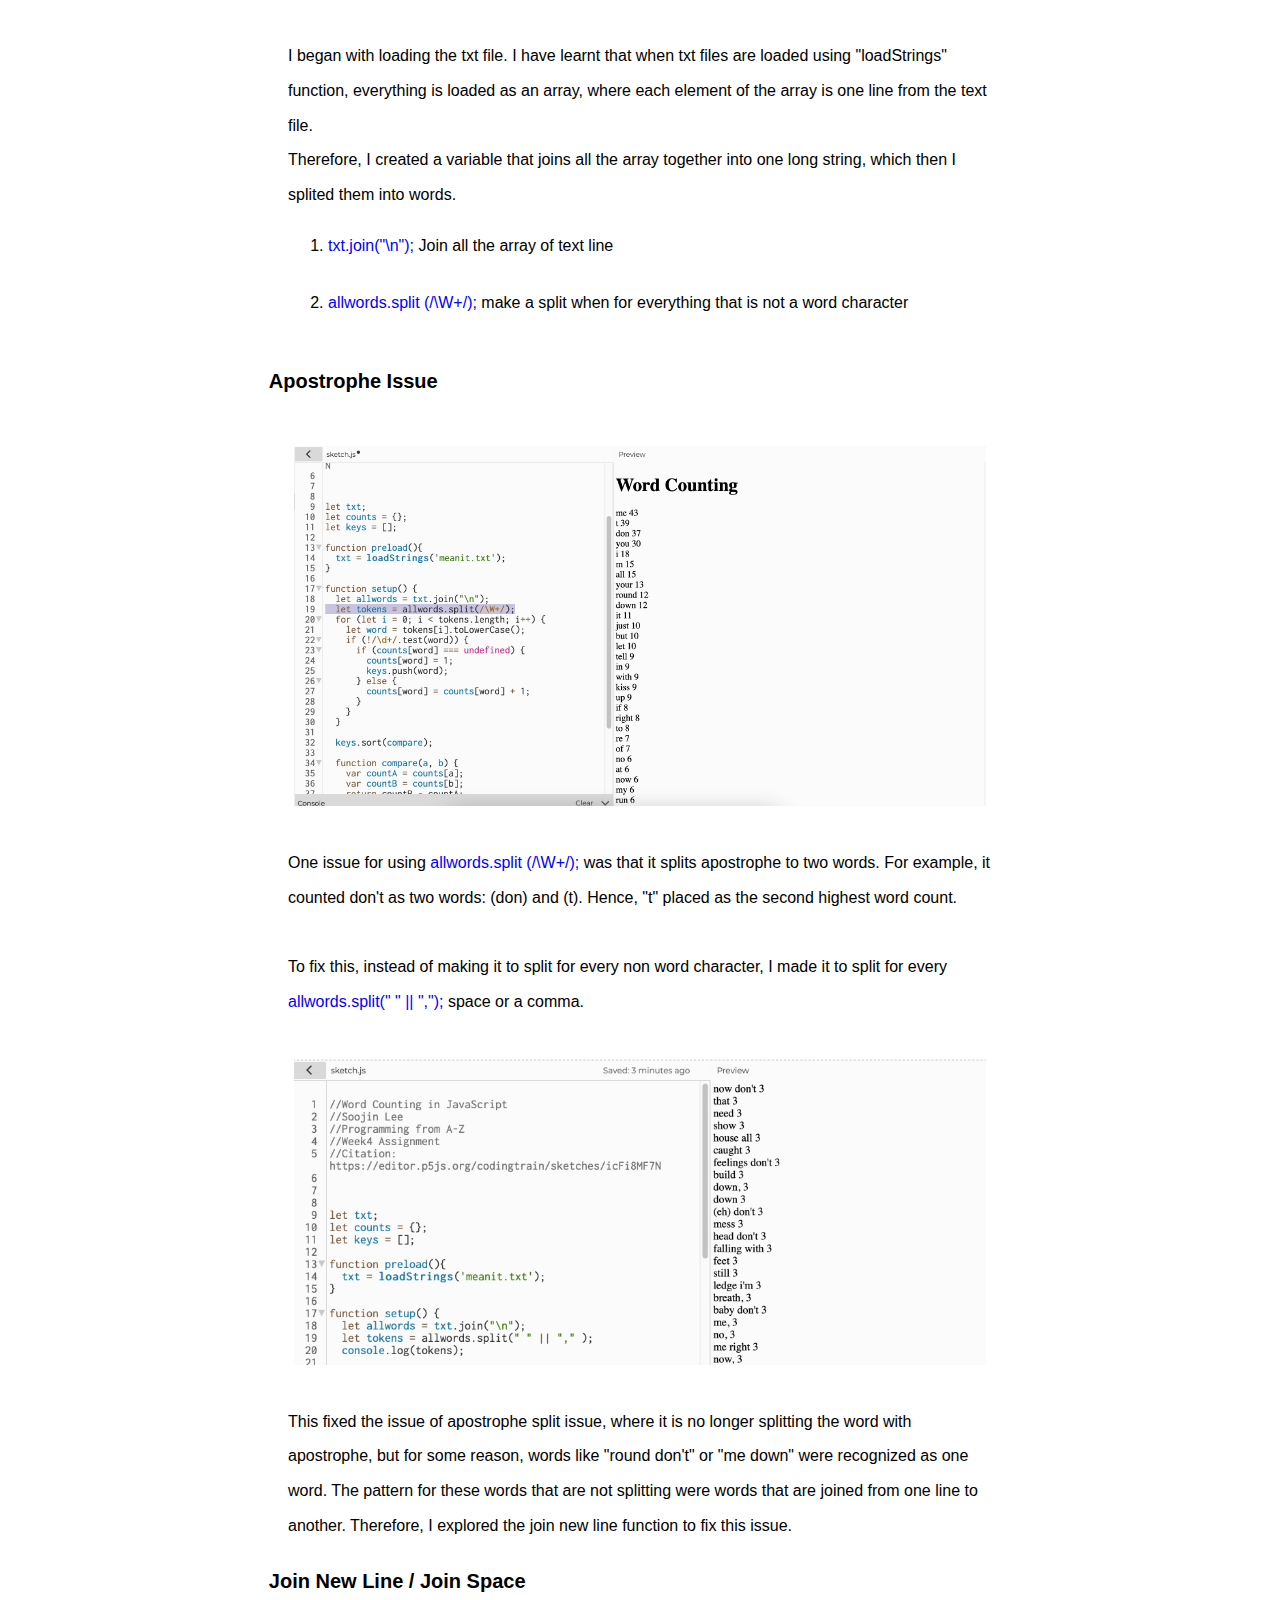
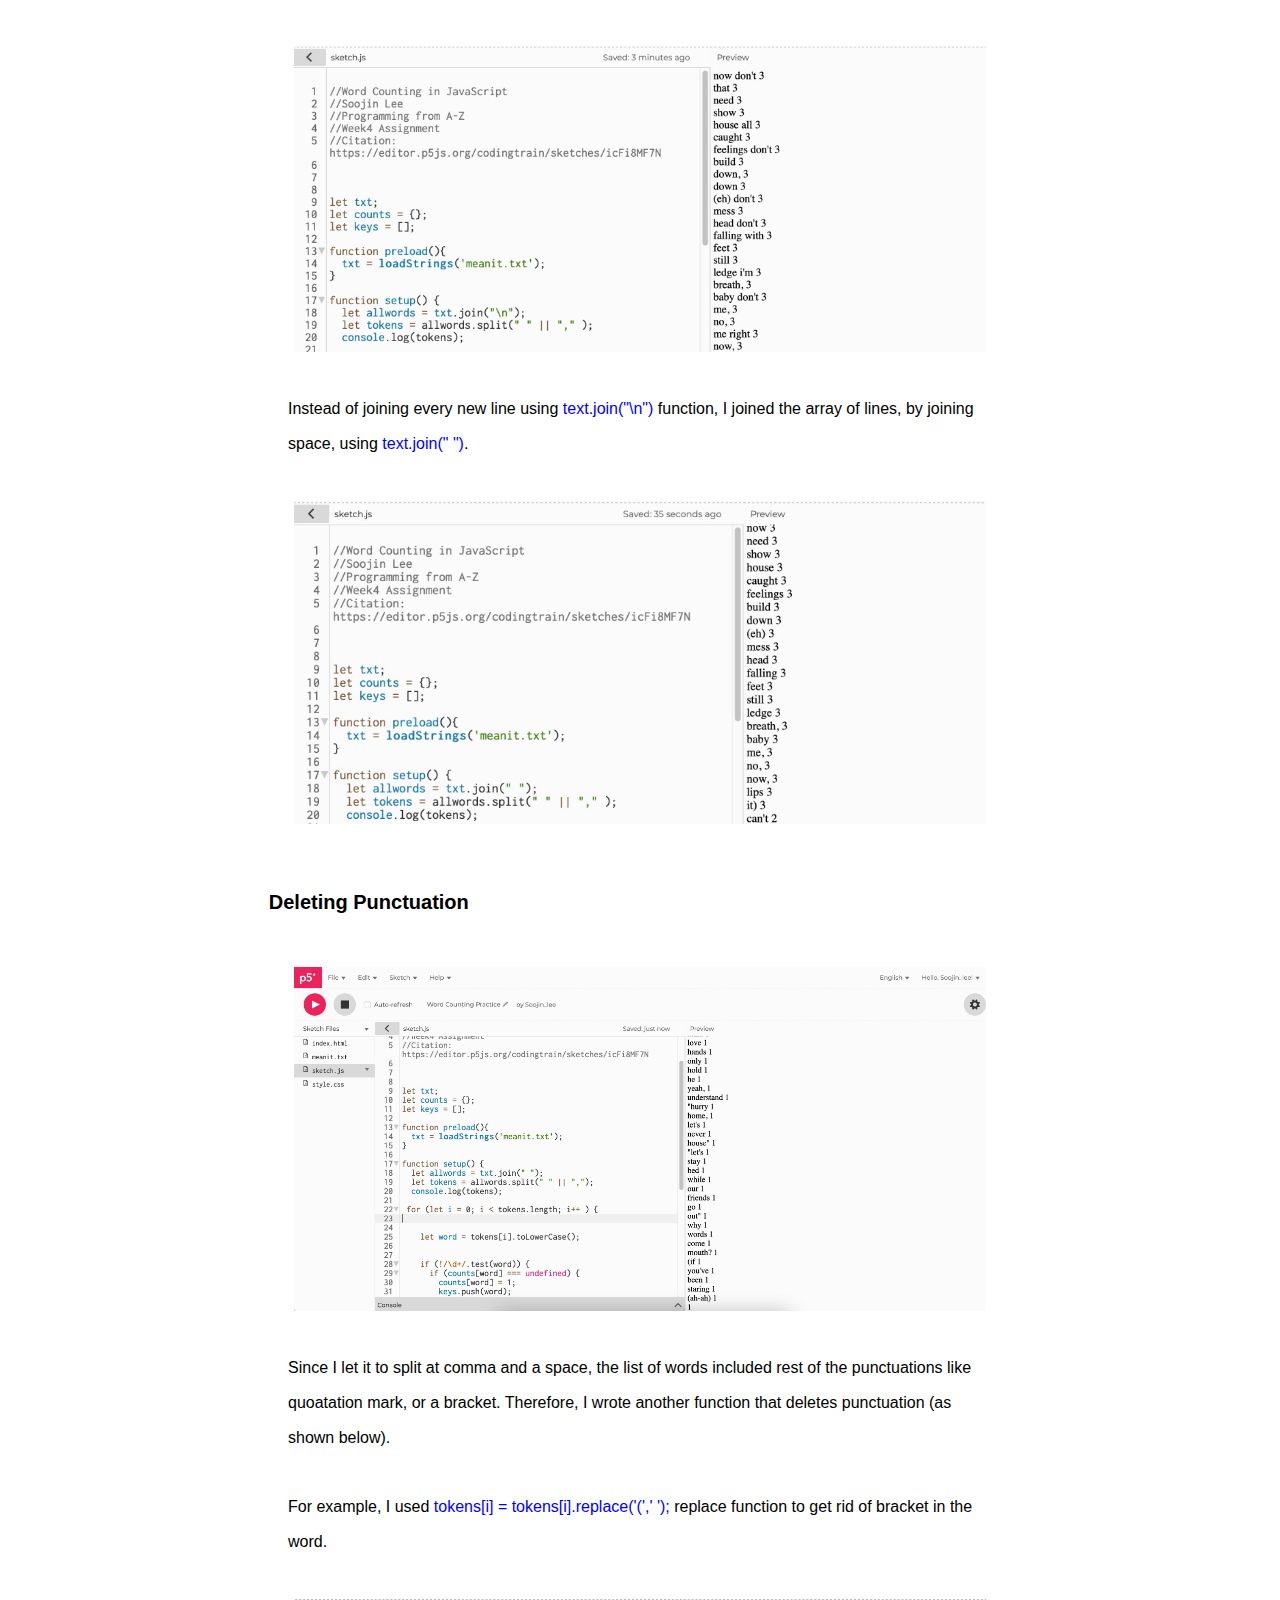
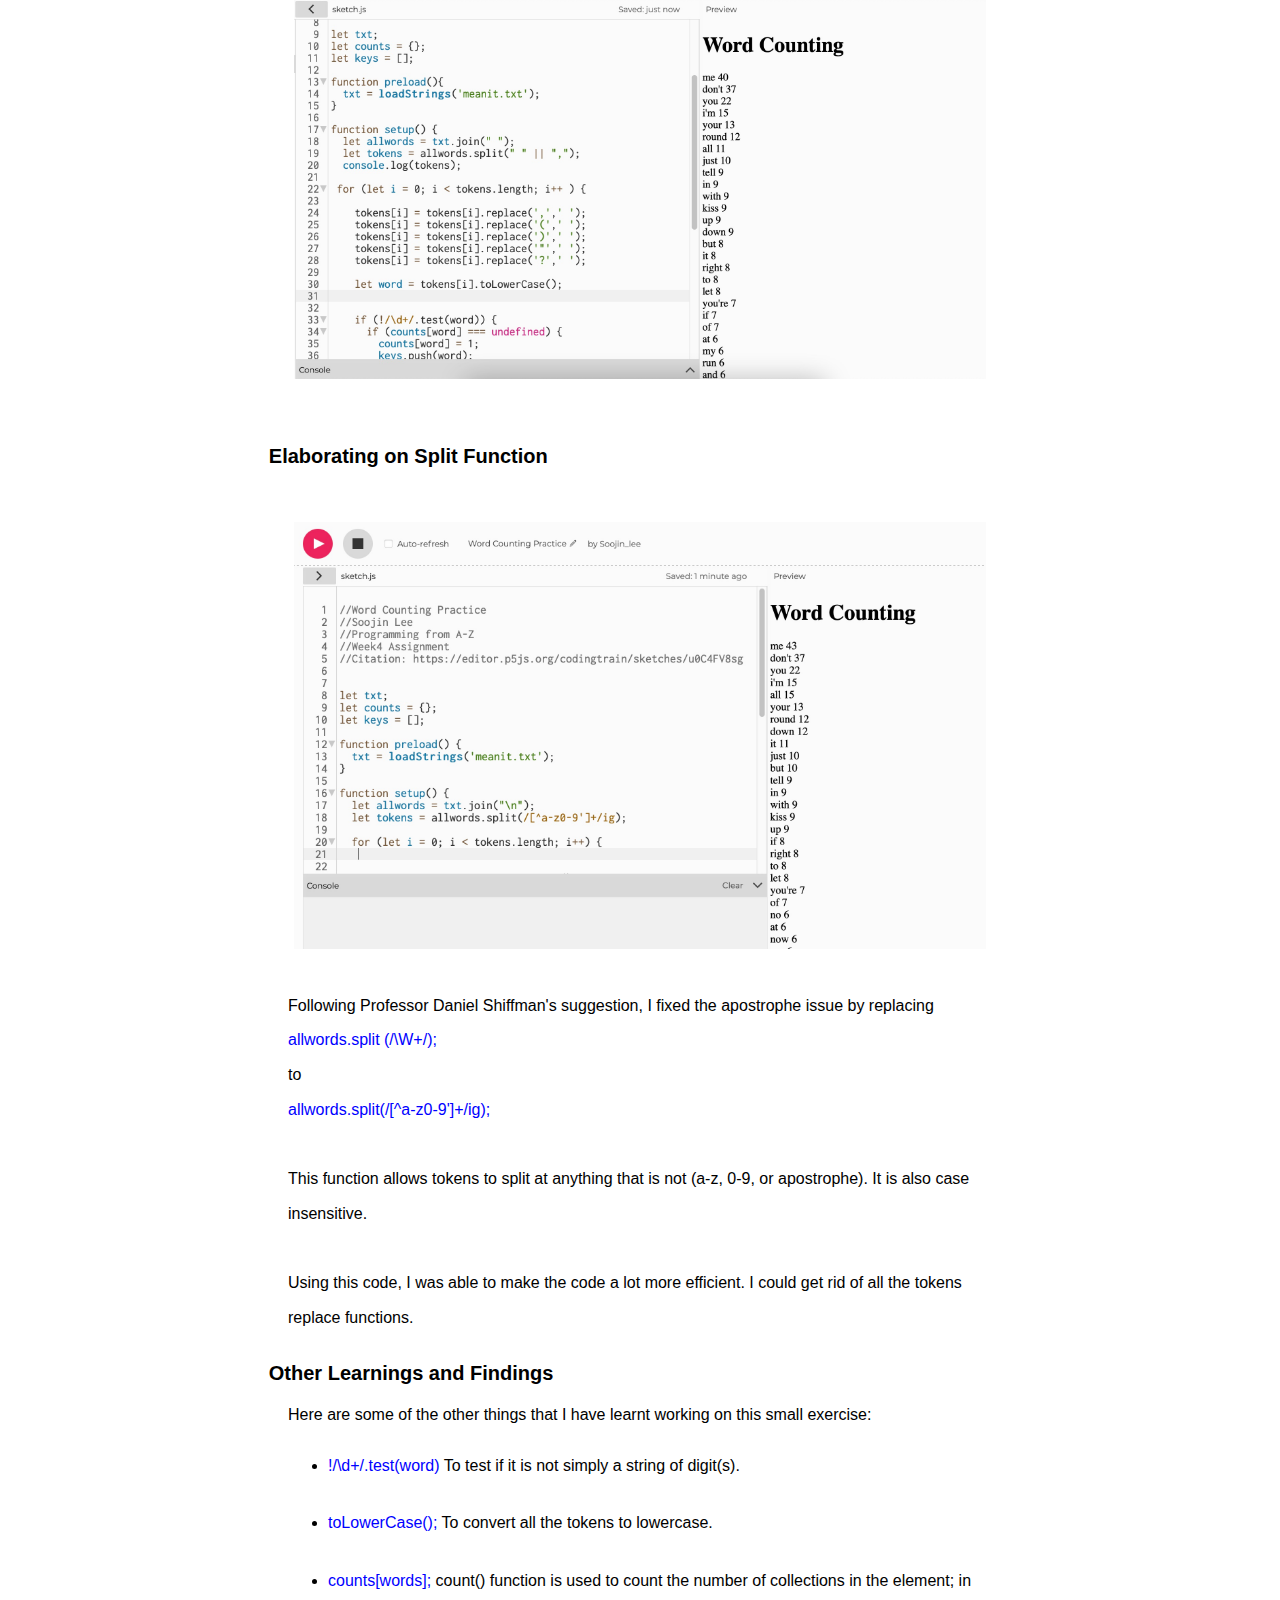
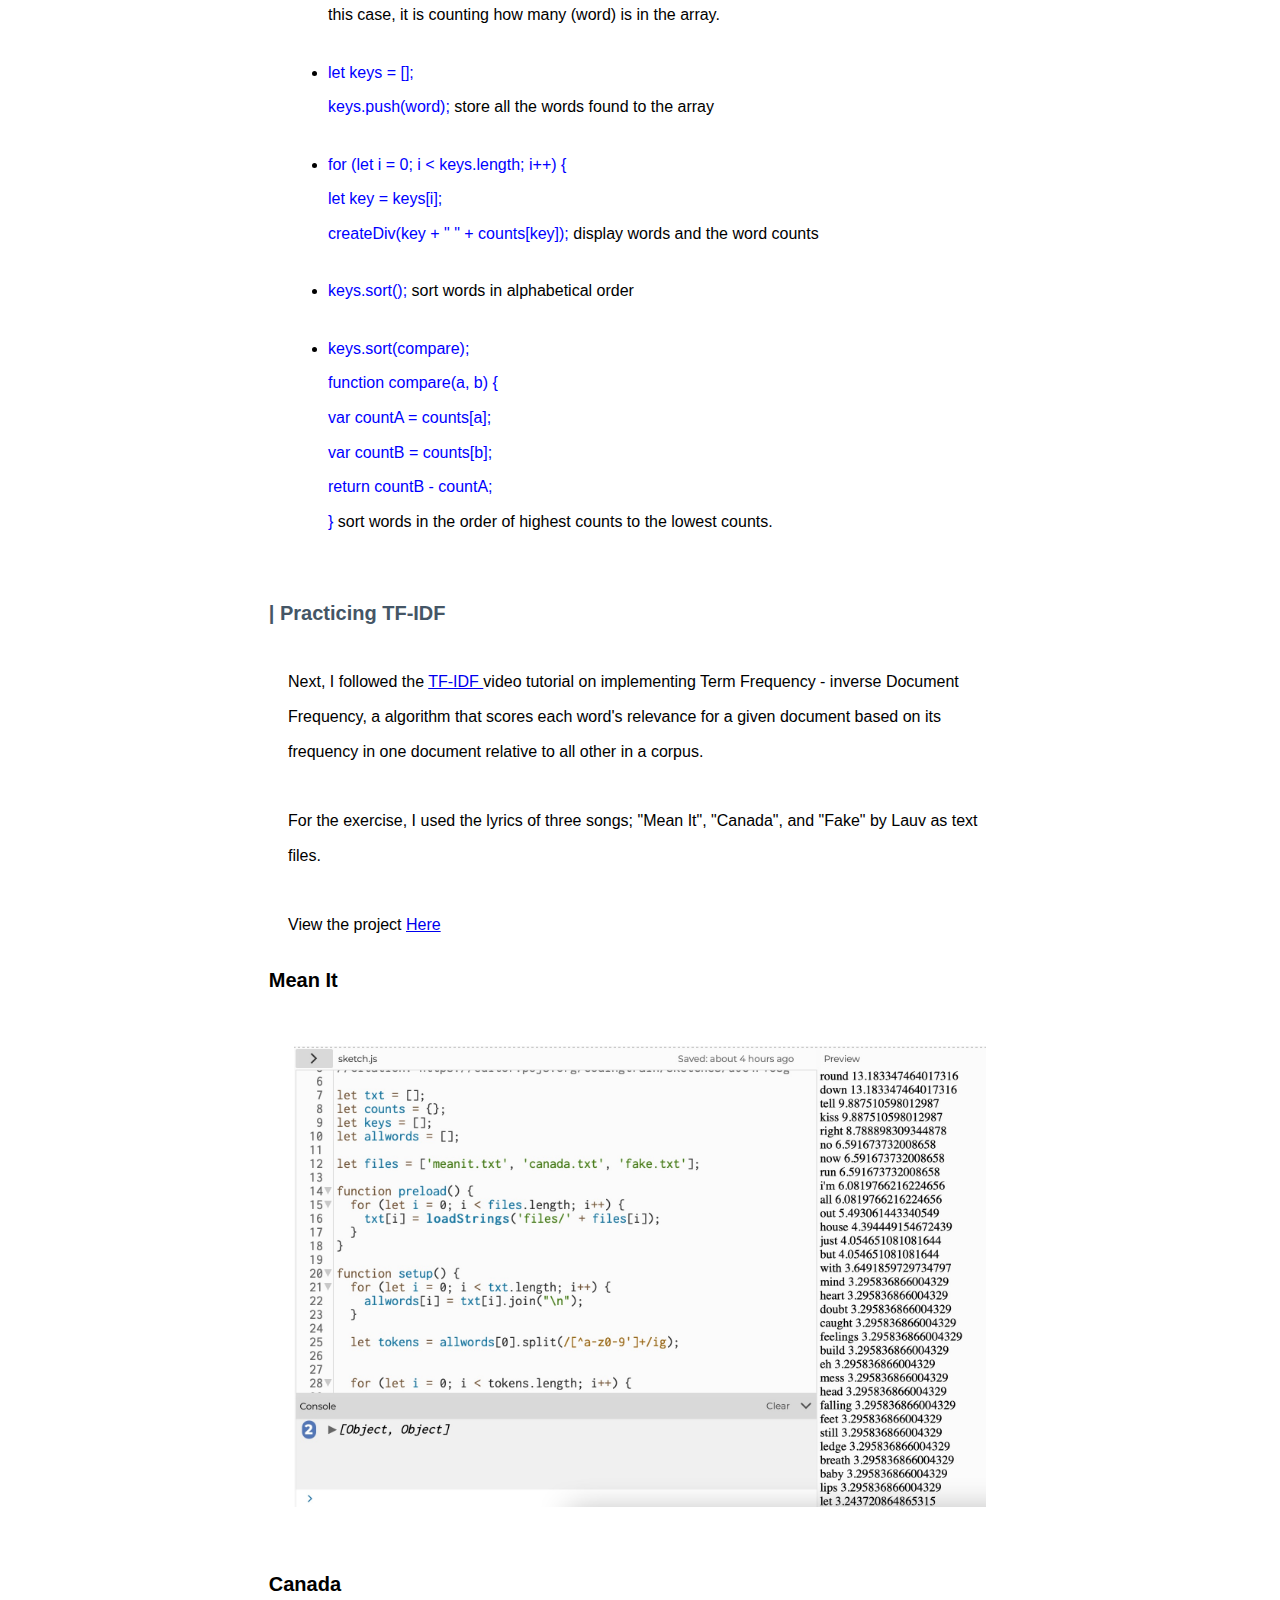
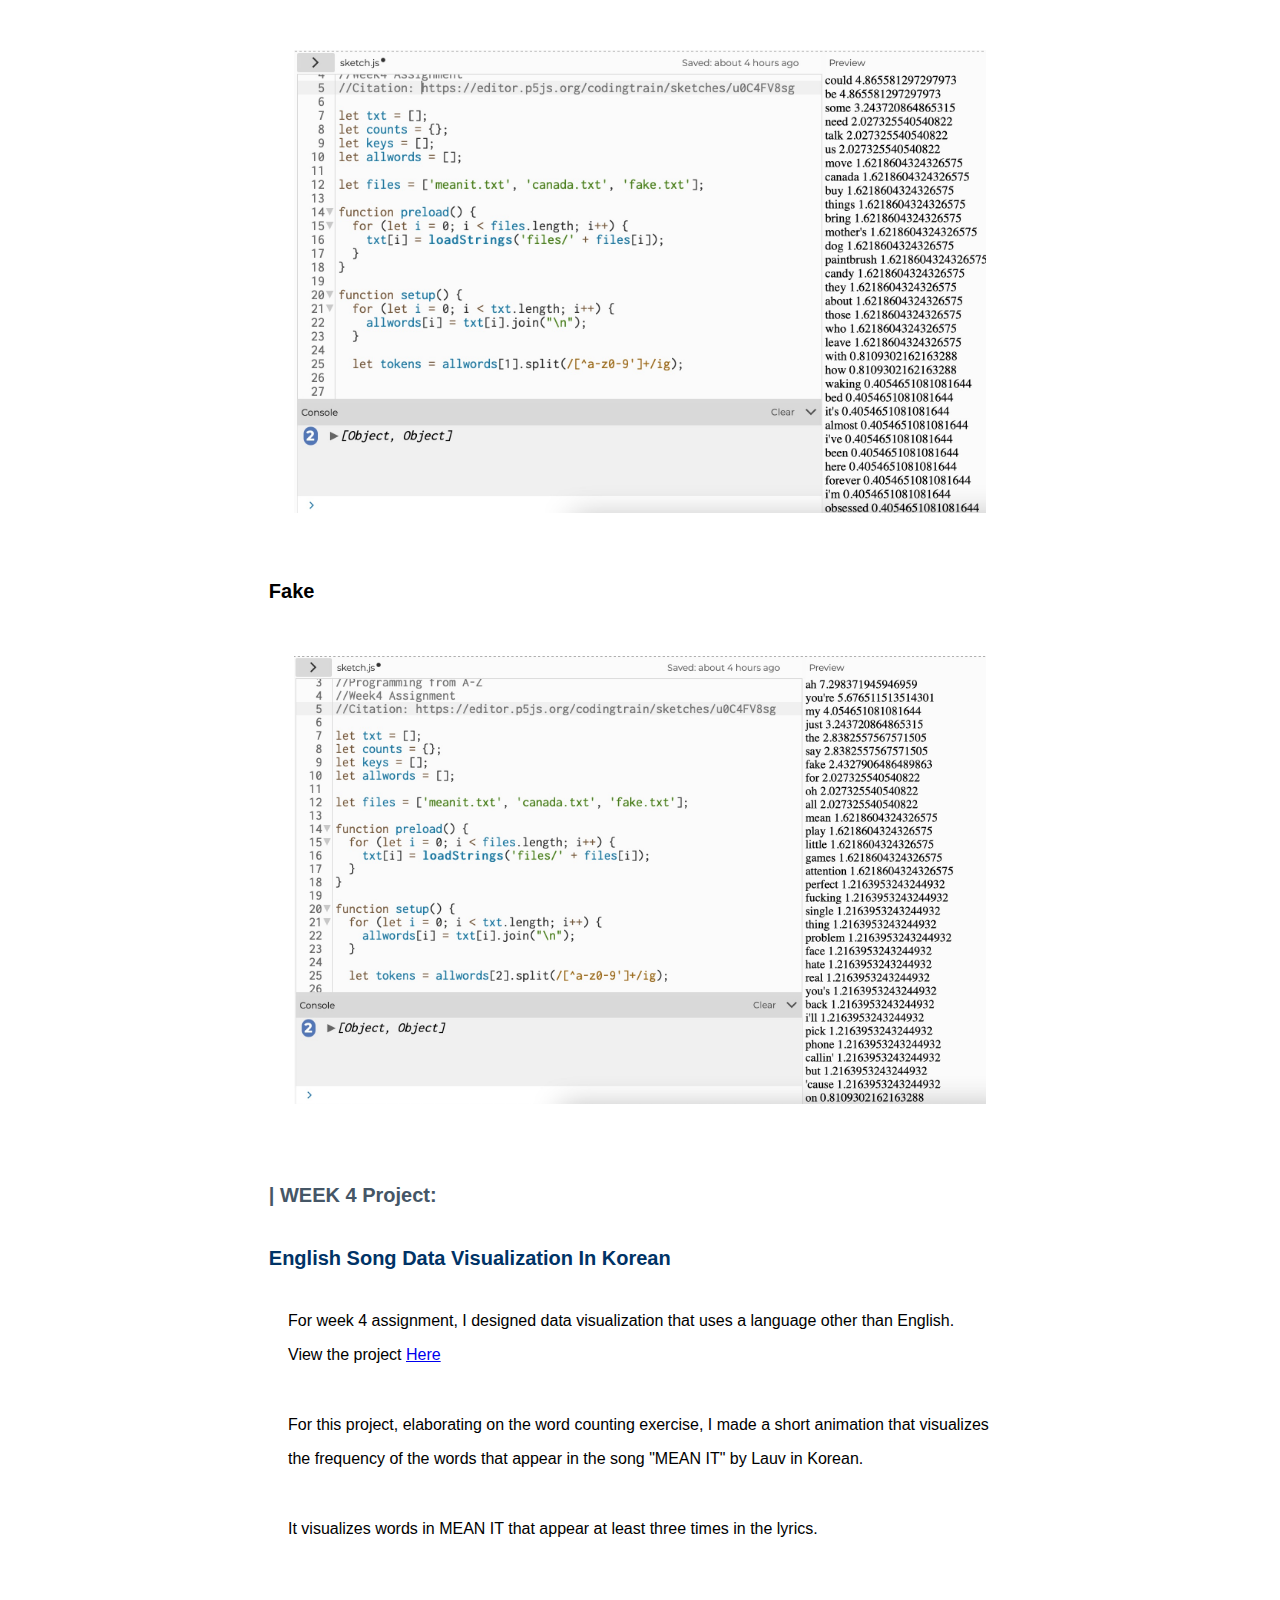
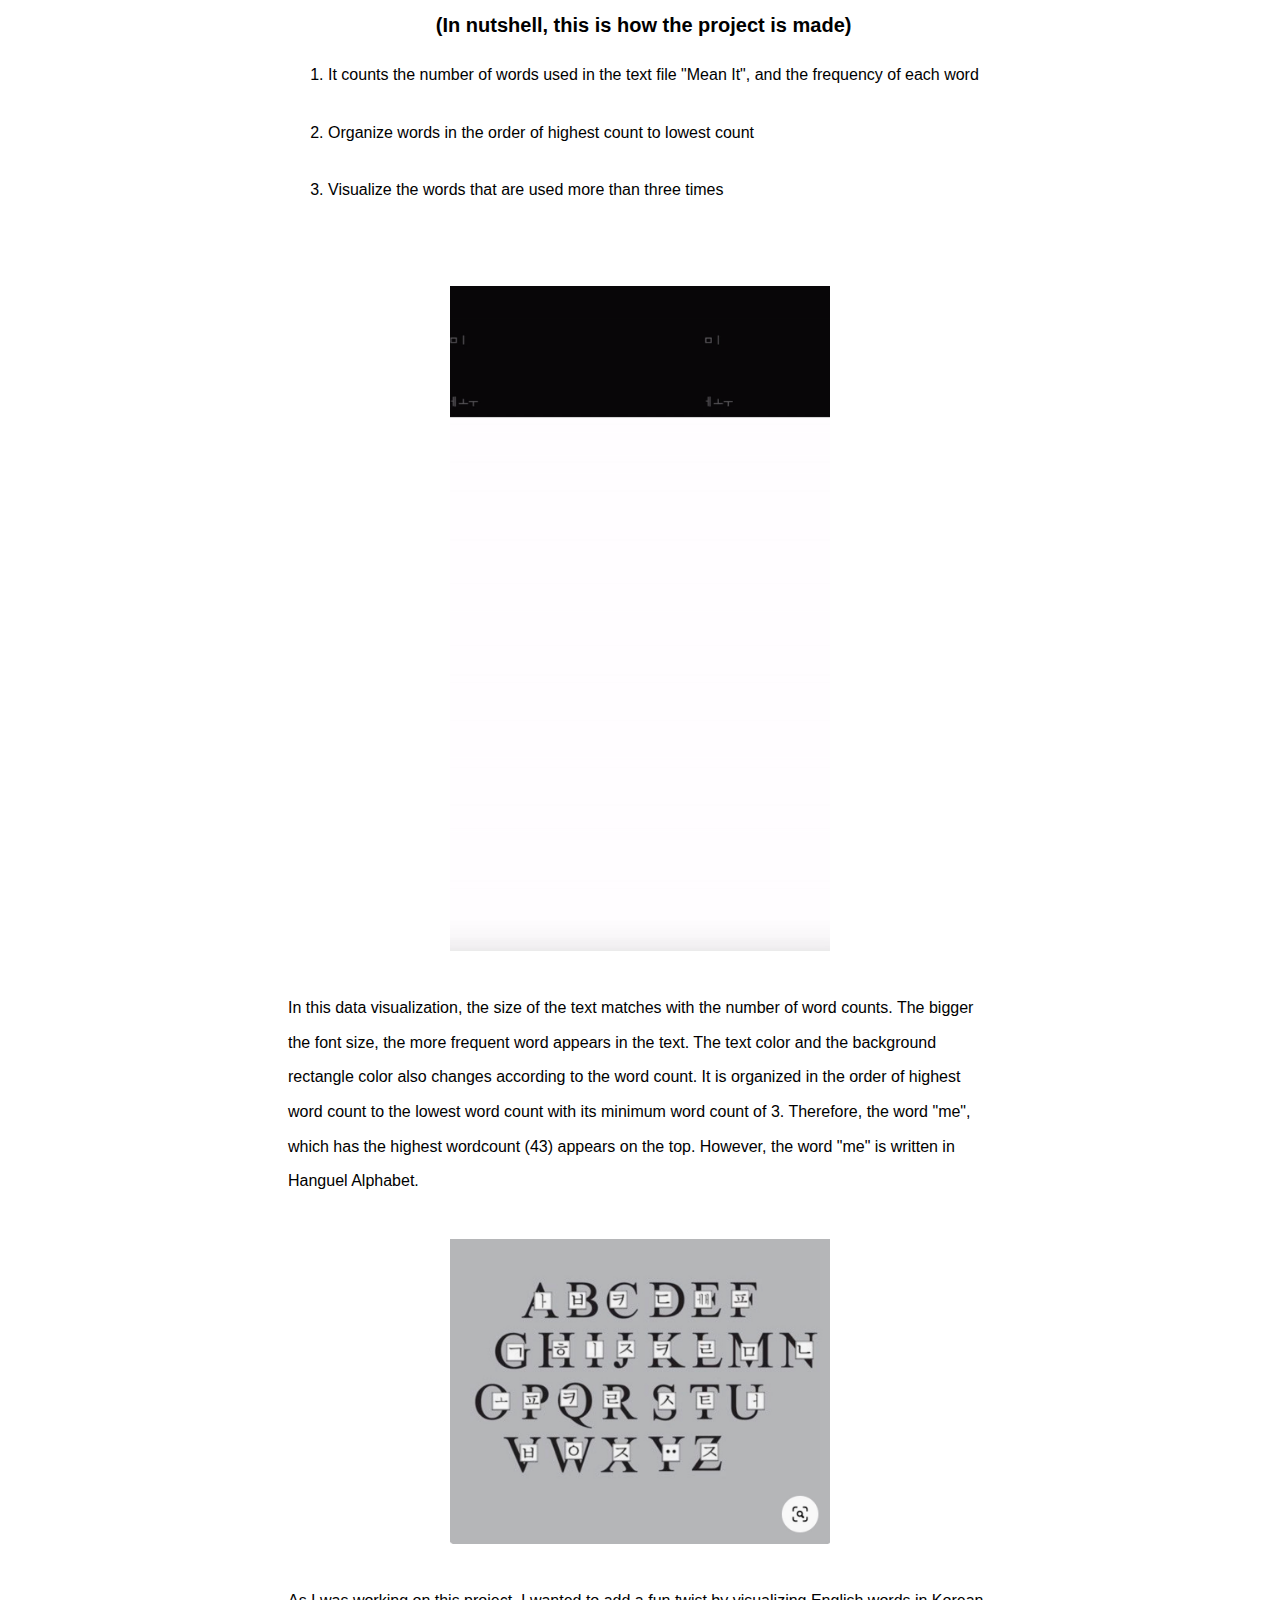
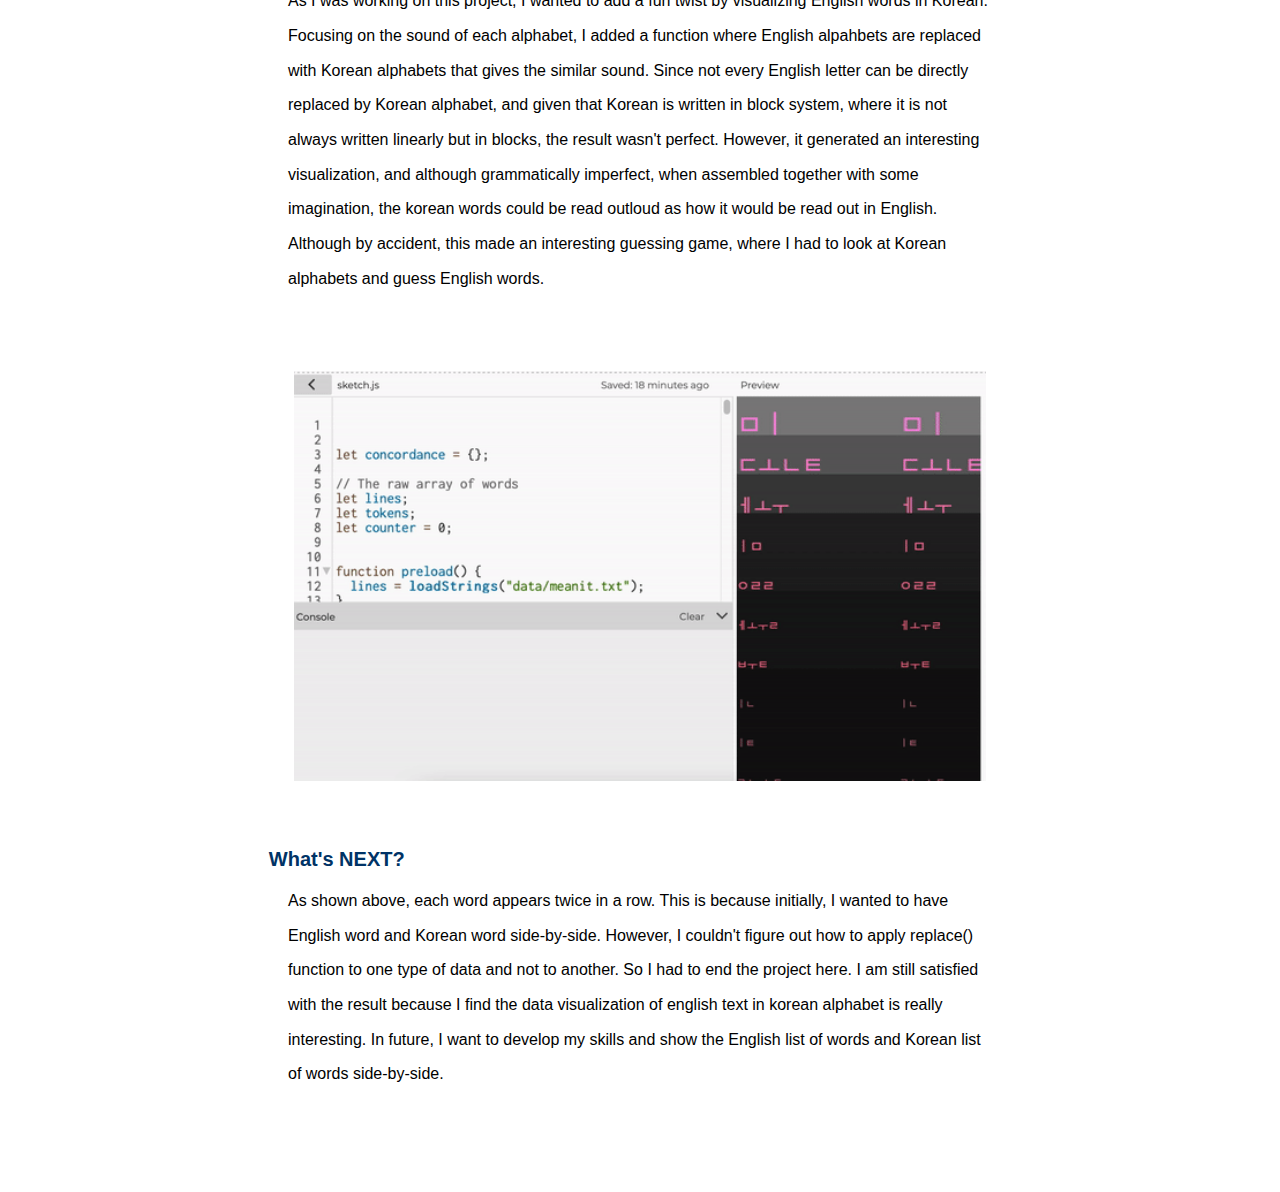
<file: week4.html>
<! -- 
apis
3 Oct<!DOCTYPE html>
<html lang="en" dir="ltr">

<head>

  <title> word counting </title>
  <link rel="stylesheet" href="week1style.css">
</head>

<!-- Top Navigation-->

<body>

	<div id= "container1"> 

		<div class="logo">
			 <a href="index.html">
    	<img src="image/logo.png">
    	  </a>
    	</div>

		<div class= "navbar">
					<a href="index.html" id="Home">Home</a>
        	<a href="designFund.html" id="Projects">Design Fundamentals</a>
        	<a href="prgA-Z.html" id="Quotes">Programming from A-Z</a>
        	<a href="about.html" id="Contact">About</a>
        </div>

	</div>

<!-- Project Title Container 2-->

<div id= "container2"> 

 		<div class="title">

		<p> Word Counting</p>

		</div>

		<div class ="project-description">

		<p> Author: Soojin Lee  &nbsp;&nbsp;&nbsp;     Date: 5, Oct, 2021 </p> 

		</div>  


		<h1>
		| Practice Counting Words 
		</h1>

		<div class="text">

			For this week, I watched many video tutorials like  <a href=https://www.youtube.com/watch?v=unm0BLor8aE&list=RDCMUCvjgXvBlbQiydffZU7m1_aw&index=1/> "Word Counter in JavaScript" </a >,<a href=https://www.youtube.com/watch?v=RPMYV-eb6lI&list=PLRqwX-V7Uu6bZQkJcGM5S9fn9R9Yyd8iZ&index=5/> "TF-IDF" </a >, <a href=https://www.youtube.com/watch?v=_5jdE6RKxVk&list=PLRqwX-V7Uu6bZQkJcGM5S9fn9R9Yyd8iZ/> "Associative Arrays in JavaScript" </a >, and followed along the tutorials with some creative adaptation. For the first exercise, following "Word Counter in JavaScript" tutorial, I counted the words for the lyrics of one of my favorite song "Mean it" by Lauv . Working on this exercise, I have learnt the core algorithms of word counting. 

			<br><br> View the project <a href=https://editor.p5js.org/Soojin_lee/sketches/mAKNxN4Gg/> Here </a >

		</div>

		<h3>

			Mean It Lyrics 

		</h3>
		<div class="text">

			<img src="week4image/meanittxt.jpg">

		</div>

		<h3>

		txt.join & allwords.split

		</h3>

		<img src="week4image/apostrophe.jpg">

		<div class="text">

			I began with loading the txt file. I have learnt that when txt files are loaded using "loadStrings" function, everything is loaded as an array, where each element of the array is one line from the text file. <br> Therefore, I created a variable that joins all the array together into one long string, which then I splited them into words. 

			<ol class="a">
  			<li>  <span style="color:blue">txt.join("\n"); </span> Join all the array of text line  </li>

  			<li>  <span style="color:blue">allwords.split (/\W+/); </span> make a split when for everything that is not a word character </li>

			</ol>
		</div>

		<h3>

		Apostrophe Issue

		</h3>

		<img src="week4image/apostrophe.jpg">


		<div class="text">

			One issue for using <span style="color:blue">allwords.split (/\W+/); </span> was that it splits apostrophe to two words. For example, it counted don't as two words: (don) and (t). Hence, "t" placed as the second highest word count.
			<br><br> To fix this, instead of making it to split for every non word character, I made it to split for every <span style="color:blue">allwords.split(" " || ",");</span> space or a comma. 
		</div>

		<img src="week4image/newlinecomment.jpg">

		<div class="text">

			This fixed the issue of apostrophe split issue, where it is no longer splitting the word with apostrophe, but for some reason, words like "round don't" or "me down" were recognized as one word. The pattern for these words that are not splitting were words that are joined from one line to another. Therefore, I explored the join new line function to fix this issue. 

		</div>


		<h3>

			Join New Line / Join Space

		</h3>

		<img src="week4image/newlinecomment.jpg">

		<div class="text">
			Instead of joining every new line using <span style="color:blue">text.join("\n")</span> function, I joined the array of lines, by joining space, using <span style="color:blue">text.join(" ")</span>. 
		</div>
		<img src="week4image/fixednewline.jpg">

		<h3>

			Deleting Punctuation 

		</h3>

		<img src="week4image/punctuation.jpg">
		
		<div class="text">
			Since I let it to split at comma and a space, the list of words included rest of the punctuations like quoatation mark, or a bracket. Therefore, I wrote another function that deletes punctuation (as shown below). <br> <br>

			For example, 
			I used <span style="color:blue">tokens[i] = tokens[i].replace('(',' ');</span> replace function to get rid of bracket in the word. 
		</div>

		<img src="week4image/punctuationFixed.jpg">

		<h3>

			Elaborating on Split Function 

		</h3>

		<img src="week4image/apostrophe4.jpg">

		<div class="text">

			Following Professor Daniel Shiffman's suggestion, I fixed the apostrophe issue by replacing <span style="color:blue">   allwords.split (/\W+/); </span>  <br>to 
			<br><span style="color:blue"> allwords.split(/[^a-z0-9']+/ig);</span> 

			<br><br>

			This function allows tokens to split at anything that is not (a-z, 0-9, or apostrophe). It is also case insensitive. 

			<br><br>

			Using this code, I was able to make the code a lot more efficient. I could get rid of all the tokens replace functions. 
		</div>
		<h3>

			Other Learnings and Findings 

		</h3>

			<div class="text">

				Here are some of the other things that I have learnt working on this small exercise:

			<ul class="a">
  			<li>  <span style="color:blue"> !/\d+/.test(word) </span> To test if it is not simply a string of digit(s). </li>

  			<li>  <span style="color:blue">toLowerCase(); </span> To convert all the tokens to lowercase. </li>

  			<li>  <span style="color:blue"> counts[words]; </span> count() function is used to count the number of collections in the element; in this case, it is counting how many (word) is in the array.  </li>

  			<li>  <span style="color:blue">let keys = []; <br> keys.push(word); </span> store all the words found to the array </li>

  			<li>  <span style="color:blue"> for (let i = 0; i < keys.length; i++) { <br>
    let key = keys[i]; <br>
    createDiv(key + " " + counts[key]); </span> display words and the word counts </li>

    		<li>  <span style="color:blue"> keys.sort(); </span> sort words in alphabetical order </li>

    		<li>  <span style="color:blue"> keys.sort(compare); <br>

  function compare(a, b) { <br>
    var countA = counts[a]; <br>
    var countB = counts[b]; <br>
    return countB - countA; <br>
  } </span> sort words in the order of highest counts to the lowest counts. </li>

			</ul>

			</div>


		<h1>

			| Practicing TF-IDF

		</h1>

			<div class="text">

				Next, I followed the <a href=https://www.youtube.com/watch?v=RPMYV-eb6lI&list=PLRqwX-V7Uu6bZQkJcGM5S9fn9R9Yyd8iZ&index=5/> TF-IDF </a > video tutorial on implementing Term Frequency - inverse Document Frequency, a algorithm that scores each word's relevance for a given document based on its frequency in one document relative to all other in a corpus. 

				<br><br> 

				For the exercise, I used the lyrics of three songs; "Mean It", "Canada", and "Fake" by Lauv as text files. <br><br>

				View the project <a href=	https://editor.p5js.org/Soojin_lee/sketches/Nd-eGwwGw/> Here </a >
			

			</div>


		<h3>
			Mean It
		</h3>
				<img src="week4image/meanit.jpg">
		<h3>
			Canada
		</h3>
				<img src="week4image/canada.jpg">

		<h3>
			Fake 
		</h3>
				<img src="week4image/fake.jpg">



		<h1>

			| WEEK 4 Project: 

		</h1>

		<h2>
			English Song Data Visualization In Korean
		</h2>

		<br>

		
		<div class="text">
			For week 4 assignment, I designed data visualization that uses a language other than English. <br>View the project <a href=https://editor.p5js.org/Soojin_lee/sketches/RB79ehzjt /> Here </a >
			<br><br>

			For this project, elaborating on the word counting exercise, I made a short animation that visualizes the frequency of the words that appear in the song "MEAN IT" by Lauv in Korean. <br><br>

			It visualizes words in MEAN IT that appear at least three times in the lyrics. <br><br>

			<h3> (In nutshell, this is how the project is made) </h3>

				<ol class="a">
  			<li> It counts the number of words used in the text file "Mean It", and the frequency of each word </li>
  			<li> Organize words in the order of highest count to lowest count </li>
  			<li> Visualize the words that are used more than three times </li>

  		</ol>

  			<img src="week4image/video.gif">

			In this data visualization, the size of the text matches with the number of word counts. The bigger the font size, the more frequent word appears in the text. The text color and the background rectangle color also changes according to the word count. It is organized in the order of highest word count to the lowest word count with its minimum word count of 3. Therefore, the word "me", which has the highest wordcount (43) appears on the top. However, the word "me" is written in Hanguel Alphabet. 
			<img src="week4image/korean.jpg">

			As I was working on this project, I wanted to add a fun twist by visualizing English words in Korean. Focusing on the sound of each alphabet, I added a function where English alpahbets are replaced with Korean alphabets that gives the similar sound. Since not every English letter can be directly replaced by Korean alphabet, and given that Korean is written in block system, where it is not always written linearly but in blocks, the result wasn't perfect. However, it generated an interesting visualization, and although grammatically imperfect, when assembled together with some imagination, the korean words could be read outloud as how it would be read out in English. Although by accident, this made an interesting guessing game, where I had to look at Korean alphabets and guess English words. <br><br>


		</div>

				
				  <img src="week4image/video2.gif">


		<h2>
			What's NEXT?
		</h2>
	<div class="text">

		As shown above, each word appears twice in a row. This is because initially, I wanted to have English word and Korean word side-by-side. However, I couldn't figure out how to apply replace() function to one type of data and not to another. So I had to end the project here. I am still satisfied with the result because I find the data visualization of english text in korean alphabet is really interesting. In future, I want to develop my skills and show the English list of words and Korean list of words side-by-side. 


	</div>
 	</div>


</body>
</html>
</file>
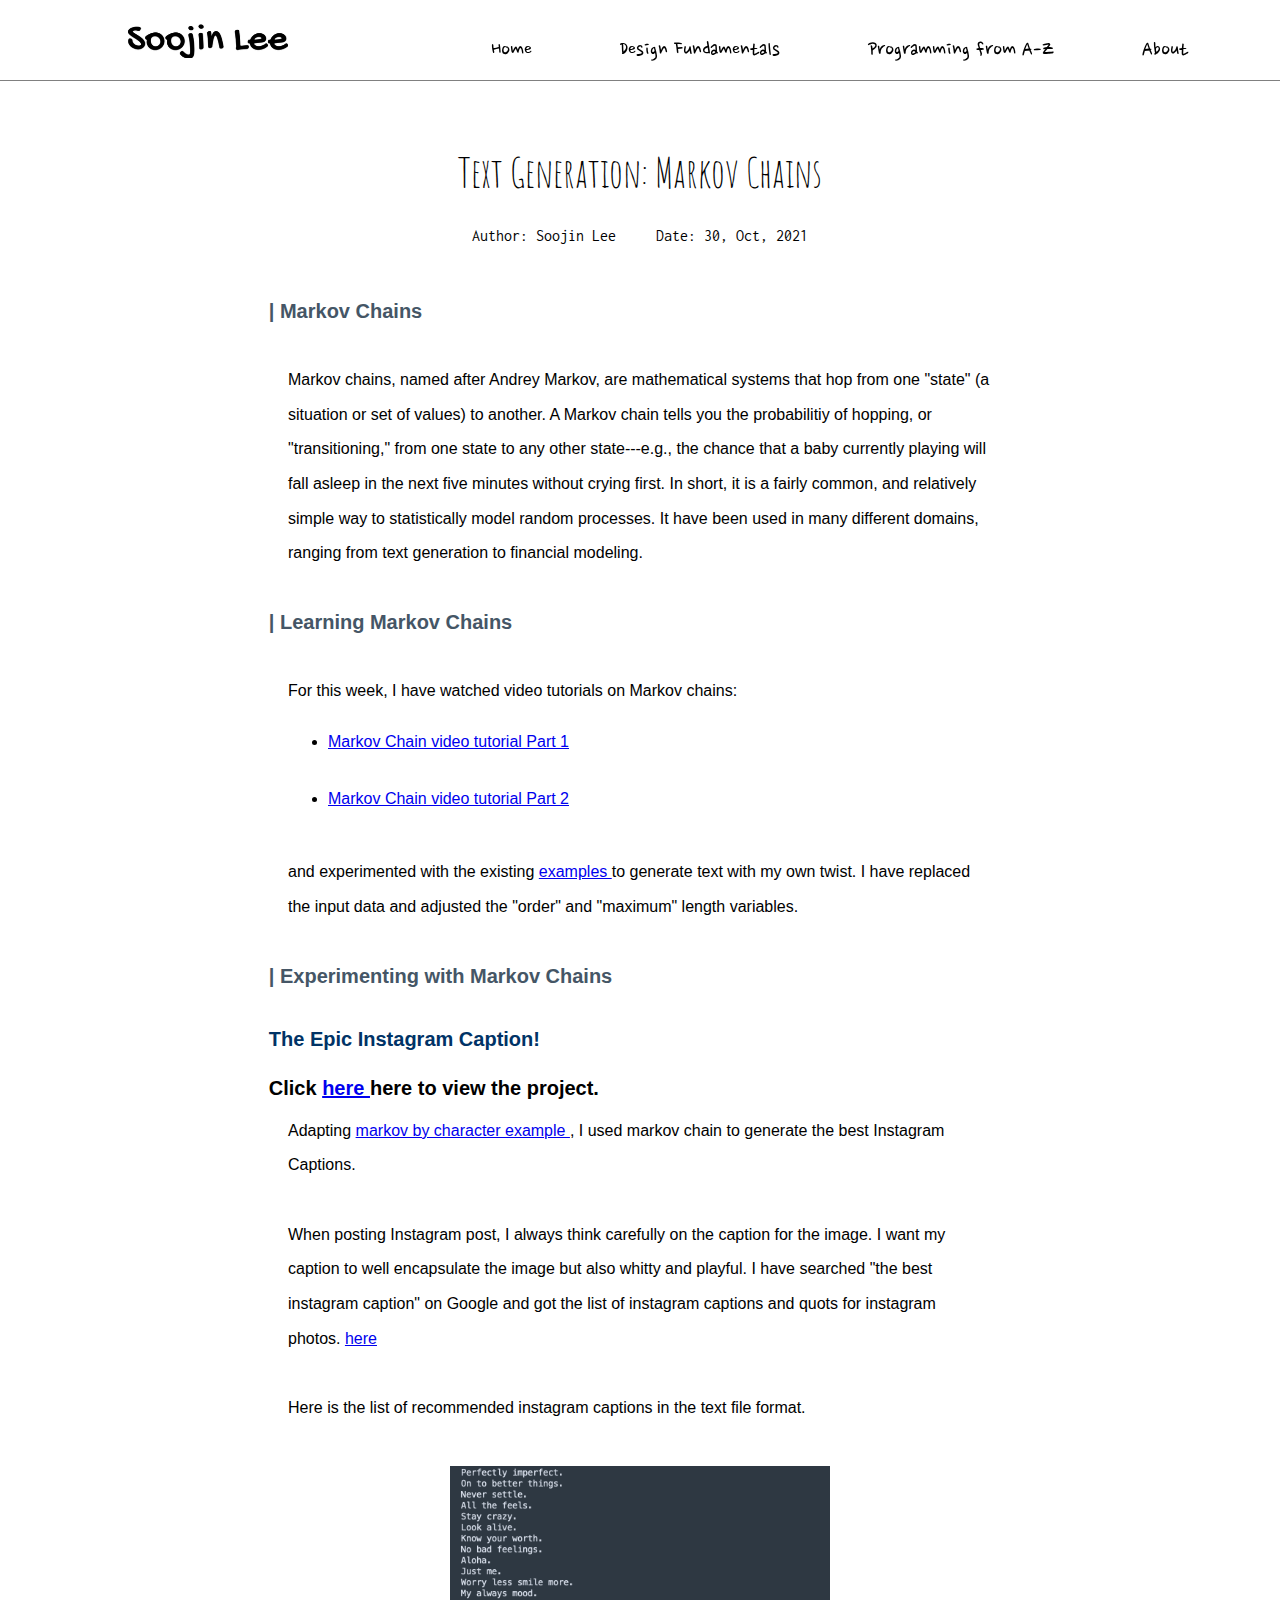
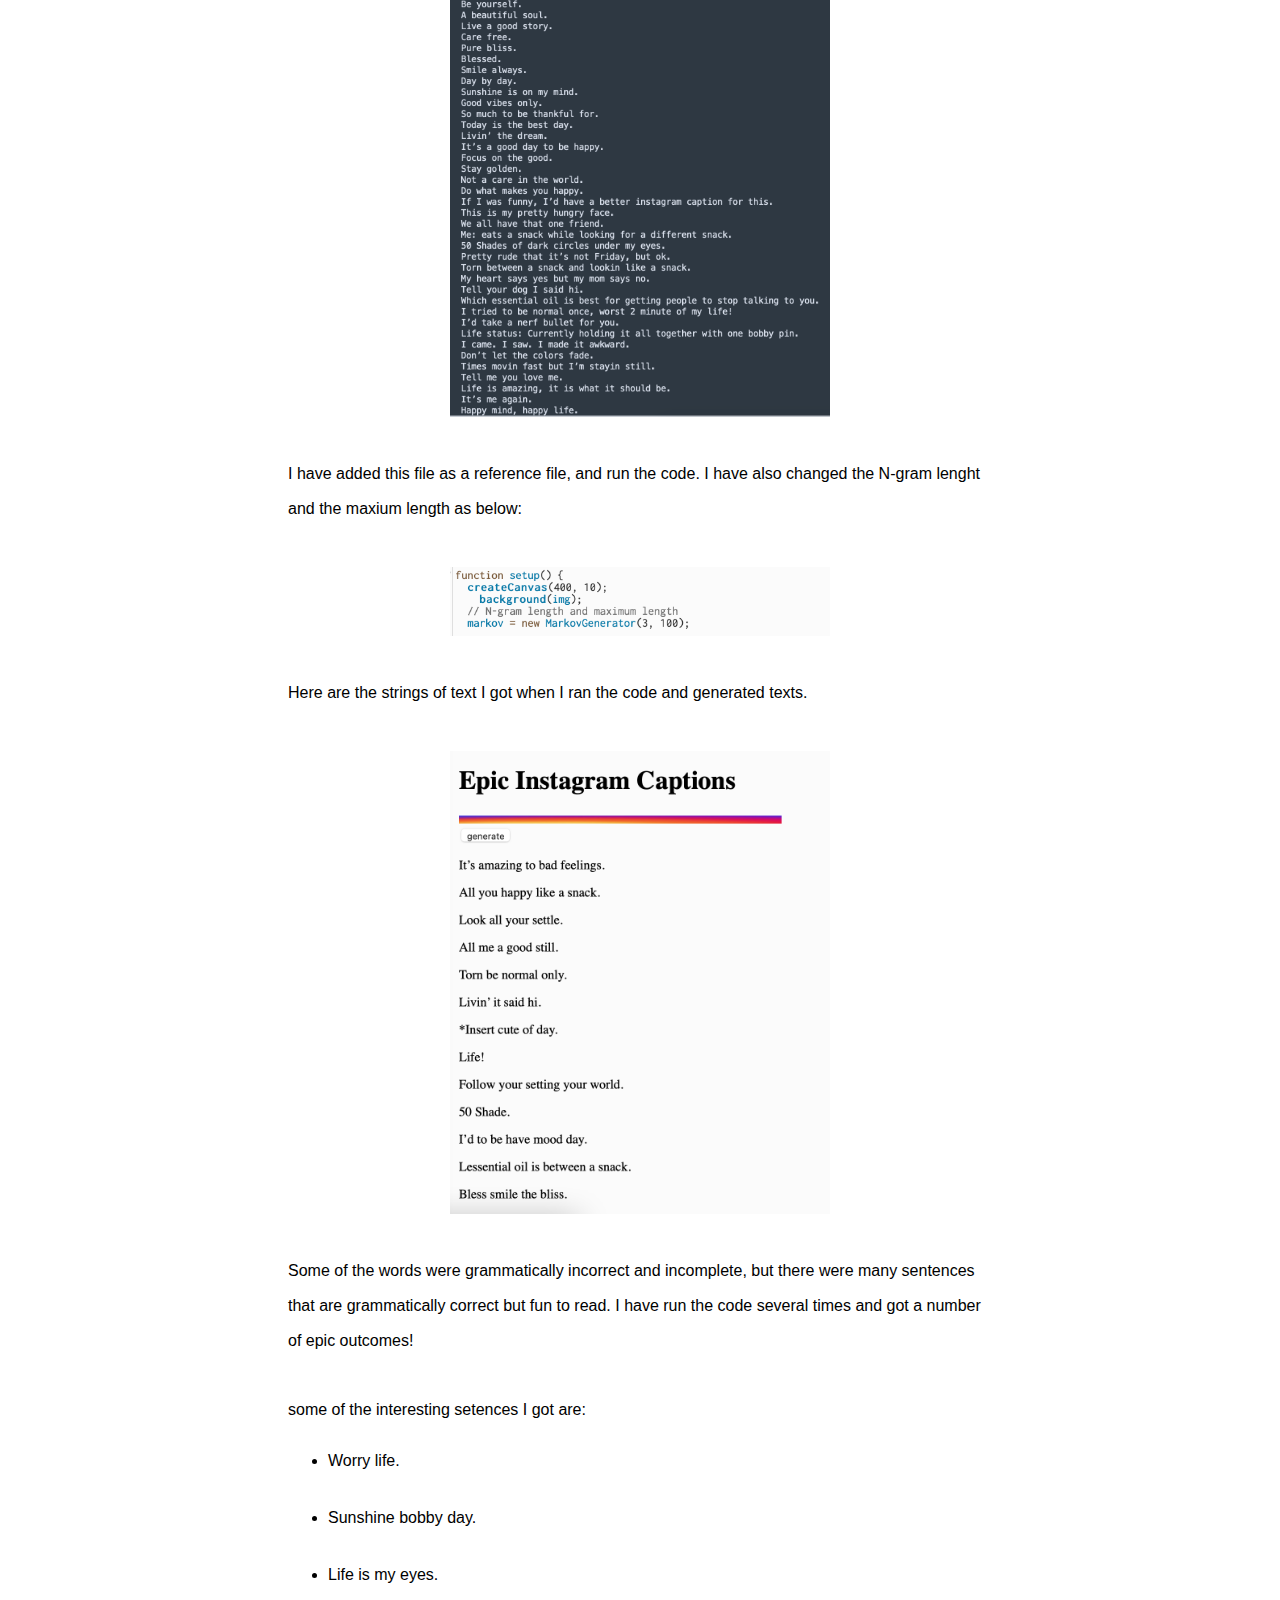
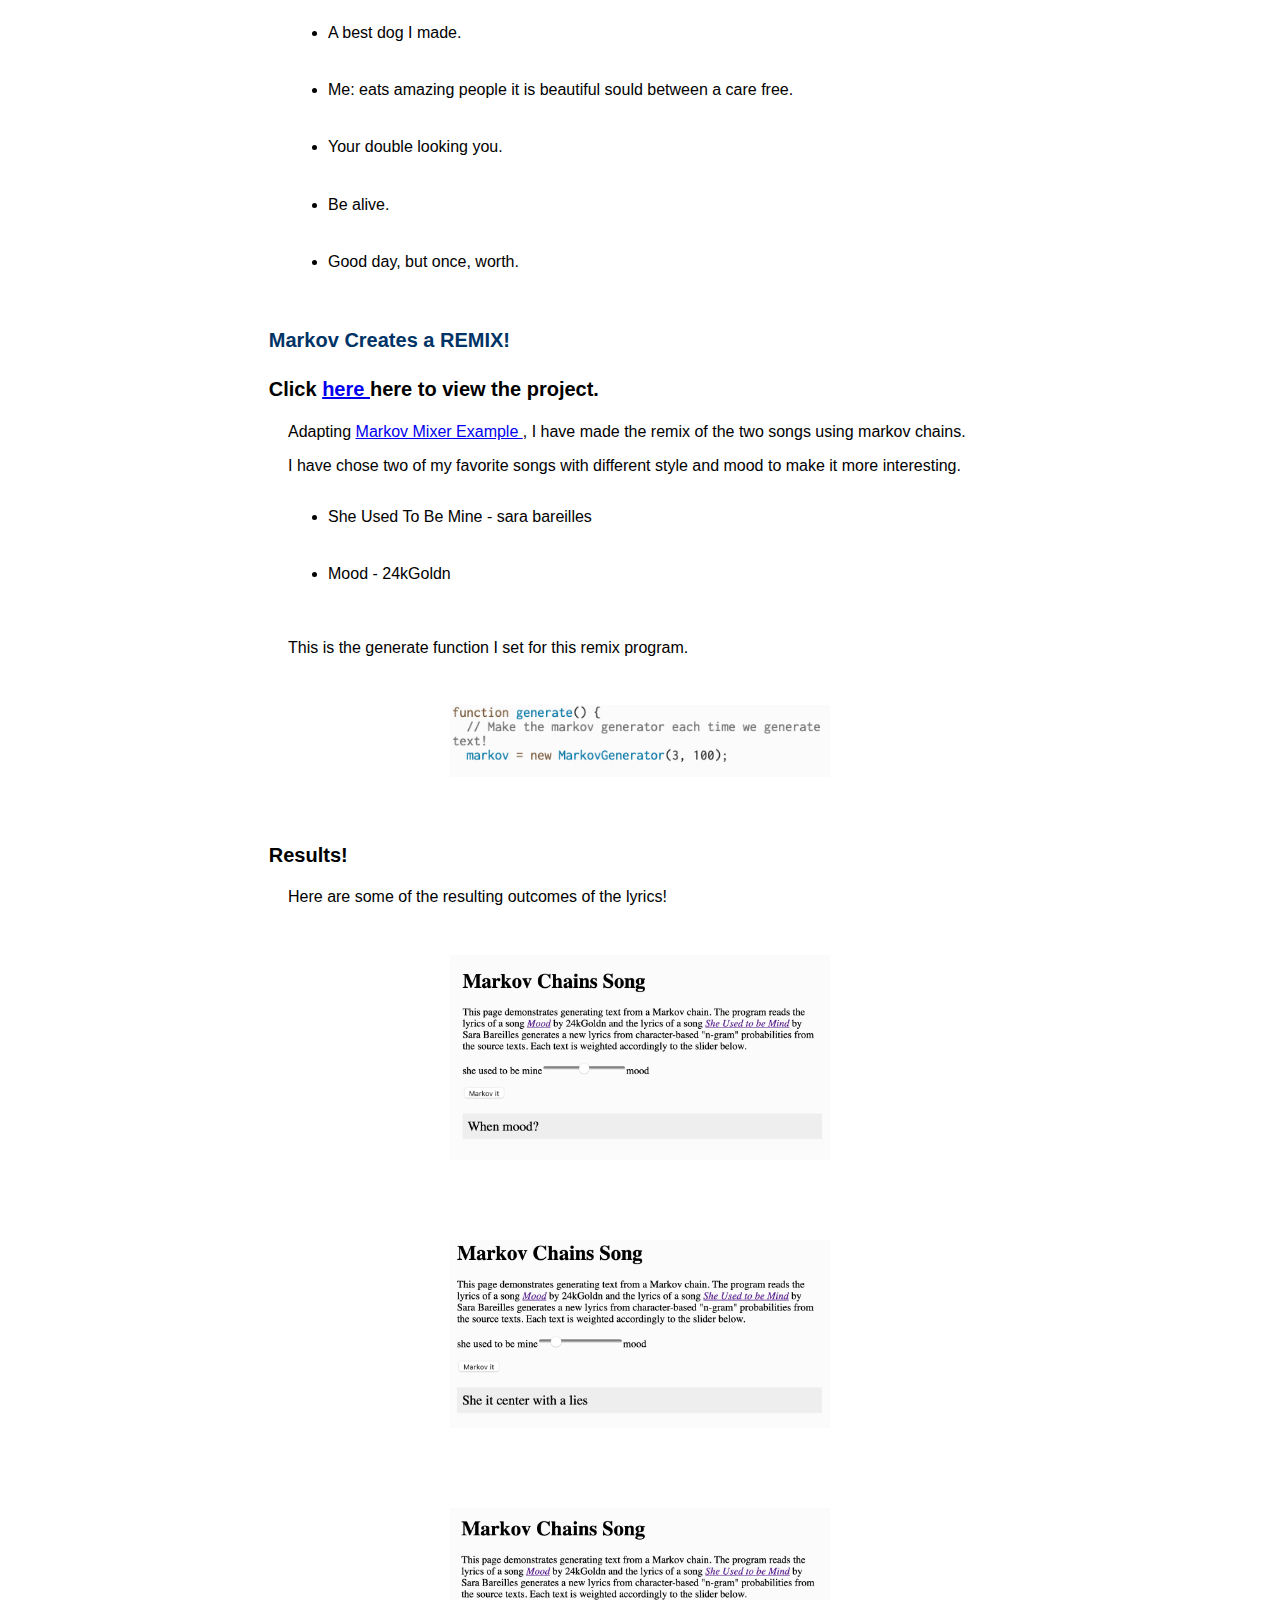
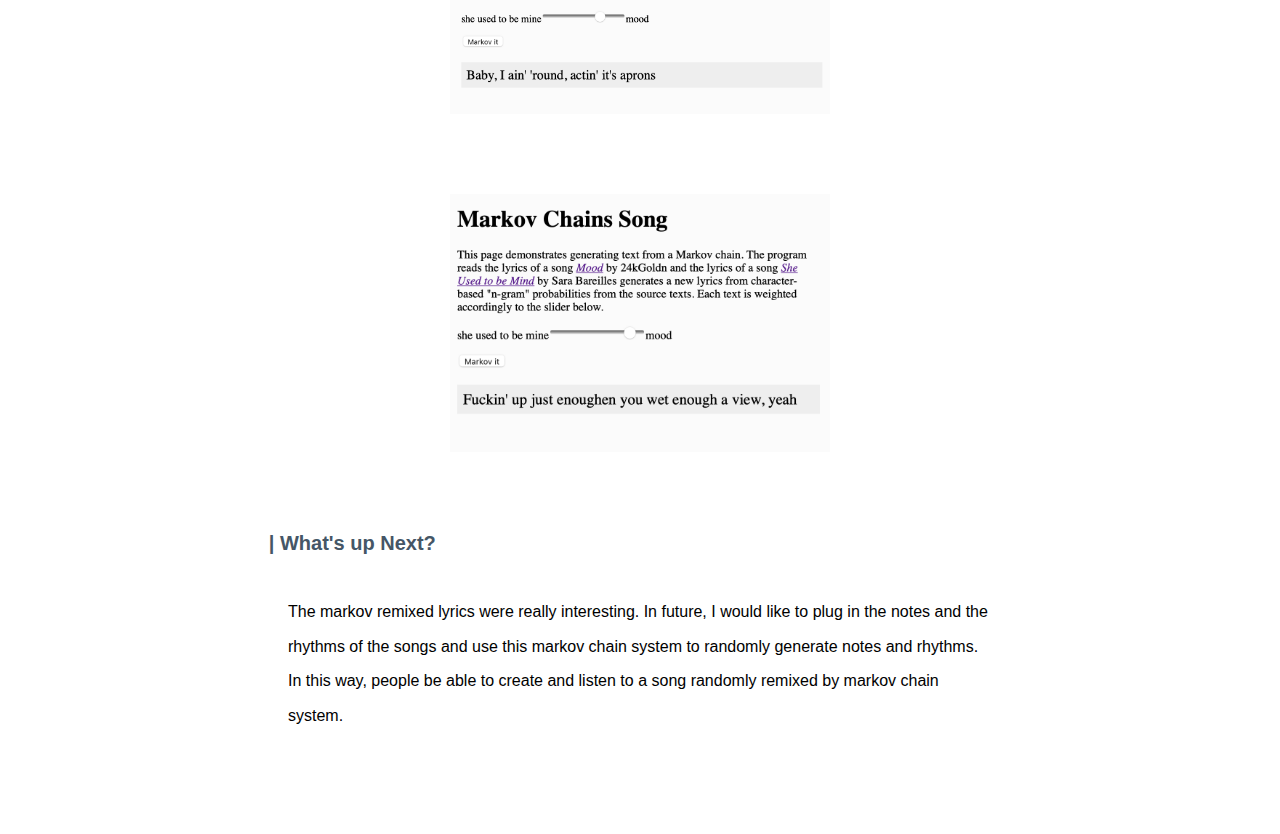
<file: week8.html>
<! -- 
Week8
15 Oct<!DOCTYPE html>
<html lang="en" dir="ltr">

<head>

  <title> Week 8 </title>
  <link rel="stylesheet" href="week1style.css">
</head>

<!-- Top Navigation-->

<body>

	<div id= "container1"> 

		<div class="logo">	<img src="image/logo.png">
			 <a href="index.html">
    	<img src="image/logo.png">
    	  </a>
    	</div>

		<div class= "navbar">
					<a href="index.html" id="Home">Home</a>
        	<a href="designFund.html" id="Projects">Design Fundamentals</a>
        	<a href="prgA-Z.html" id="Quotes">Programming from A-Z</a>
        	<a href="about.html" id="Contact">About</a>
        </div>

	</div>
<!-- Project Title Container 2-->

<div id= "container2"> 

 		<div class="title">

		<p> Text Generation: Markov Chains</p>

		</div>

		<div class ="project-description">

		<p> Author: Soojin Lee  &nbsp;&nbsp;&nbsp;     Date: 30, Oct, 2021 </p> 

		</div>  


		<h1>
		| Markov Chains
		</h1>

		<div class="text">

			Markov chains, named after Andrey Markov, are mathematical systems that hop from one "state" (a situation or set of values) to another. A Markov chain tells you the probabilitiy of hopping, or "transitioning," from one state to any other state---e.g., the chance that a baby currently playing will fall asleep in the next five minutes without crying first. In short, it is a fairly common, and relatively simple way to statistically model random processes. It have been used in many different domains, ranging from text generation to financial modeling. 



		</div>


		<h1>

		| Learning Markov Chains

		</h1>

			<div class="text">

			For this week, I have watched video tutorials on Markov chains:
			<br>

				<ul class="a">

		<li> <a href=https://youtu.be/eGFJ8vugIWA/> Markov Chain video tutorial Part 1 </a > </li>
			
	
			<li>	<a href=https://youtu.be/9r8CmofnbAQ/> Markov Chain video tutorial Part 2 </a > </li>

		</ul>


			and experimented with the existing <a href=https://editor.p5js.org/a2zitp/collections/WEXEPRHuE/> examples </a > to generate text with my own twist. I have replaced the input data and adjusted the "order" and "maximum" length variables.


		</div>


	<h1>

		| Experimenting with Markov Chains

	</h1>

	<h2>

		The Epic Instagram Caption! 

	</h2>


<h3>

		Click <a href=https://editor.p5js.org/Soojin_lee/sketches/WX-BvBFWk/> here </a >here to view the project.
		<br>

</h3>


	<div class="text">
			Adapting <a href=https://editor.p5js.org/a2zitp/sketches/xmFyGpU0j/> markov by character example </a >, I used markov chain to generate the best Instagram Captions.

			<br>	<br>
			When posting Instagram post, I always think carefully on the caption for the image. I want my caption to well encapsulate the image but also whitty and playful. I have searched "the best instagram caption" on Google and got the list of instagram captions and quots for instagram photos. <a href=https://www.oberlo.com/blog/instagram-captions/>here </a >

			<br>	<br>
			Here is the list of recommended instagram captions in the text file format. 


					<img src="week8image/text.png">


			I have added this file as a reference file, and run the code. I have also changed the N-gram lenght and the maxium length as below:

				<img src="week8image/code.png">



			Here are the strings of text I got when I ran the code and generated texts.  


			<img src="week8image/result.jpg">

			Some of the words were grammatically  incorrect and incomplete, but there were many sentences that are grammatically correct but fun to read. I have run the code several times and got a number of epic outcomes!

			<br> <br>

some of the interesting setences I got are:

	<ul class="a">
  			<li> Worry life. </li>
  			<li>  Sunshine bobby day. </li>			
  			<li> Life is my eyes.  </li>
  			<li> A best dog I made.</li>
  			<li> Me: eats amazing people it is beautiful sould between a care free.  </li>			
  			<li>  Your double looking you. </li>
  			<li>  Be alive. </li>
  			<li>  Good day, but once, worth. </li>

			</ul>

</div>
	<h2>

		Markov Creates a REMIX! 

	</h2>

	<h3>

		Click <a href=https://editor.p5js.org/Soojin_lee/sketches/cfSH0KGaa/> here </a >here to view the project.
</h3>

<div class="text">
			Adapting <a href=https://editor.p5js.org/a2zitp/sketches/RYT_cPtXp/> Markov Mixer Example </a >, I have made the remix of the two songs using markov chains. 
			 <br>

			 I have chose two of my favorite songs with different style and mood to make it more interesting. 
			 <ul class="a">

		<li> She Used To Be Mine - sara bareilles </li>
			
	
			<li>	Mood - 24kGoldn </li>

		</ul>

		This is the generate function I set for this remix program.

					<img src="week8image/generate.png">

	</div>

		<h3>

		Results!
</h3>

<div class="text">

	Here are some of the resulting outcomes of the lyrics!

	<img src="week8image/song1.png">
	<img src="week8image/song2.png">
	<img src="week8image/song3.png">
	<img src="week8image/song4.png">


</div>




	<h1>

		| What's up Next?

	</h1>

<div class="text">

	The markov remixed lyrics were really interesting. In future, I would like to plug in the notes and the rhythms of the songs and use this markov chain system to randomly generate notes and rhythms. In this way, people be able to create and listen to a song randomly remixed by markov chain system. 
	
</div>


</body>
</html>
</file>
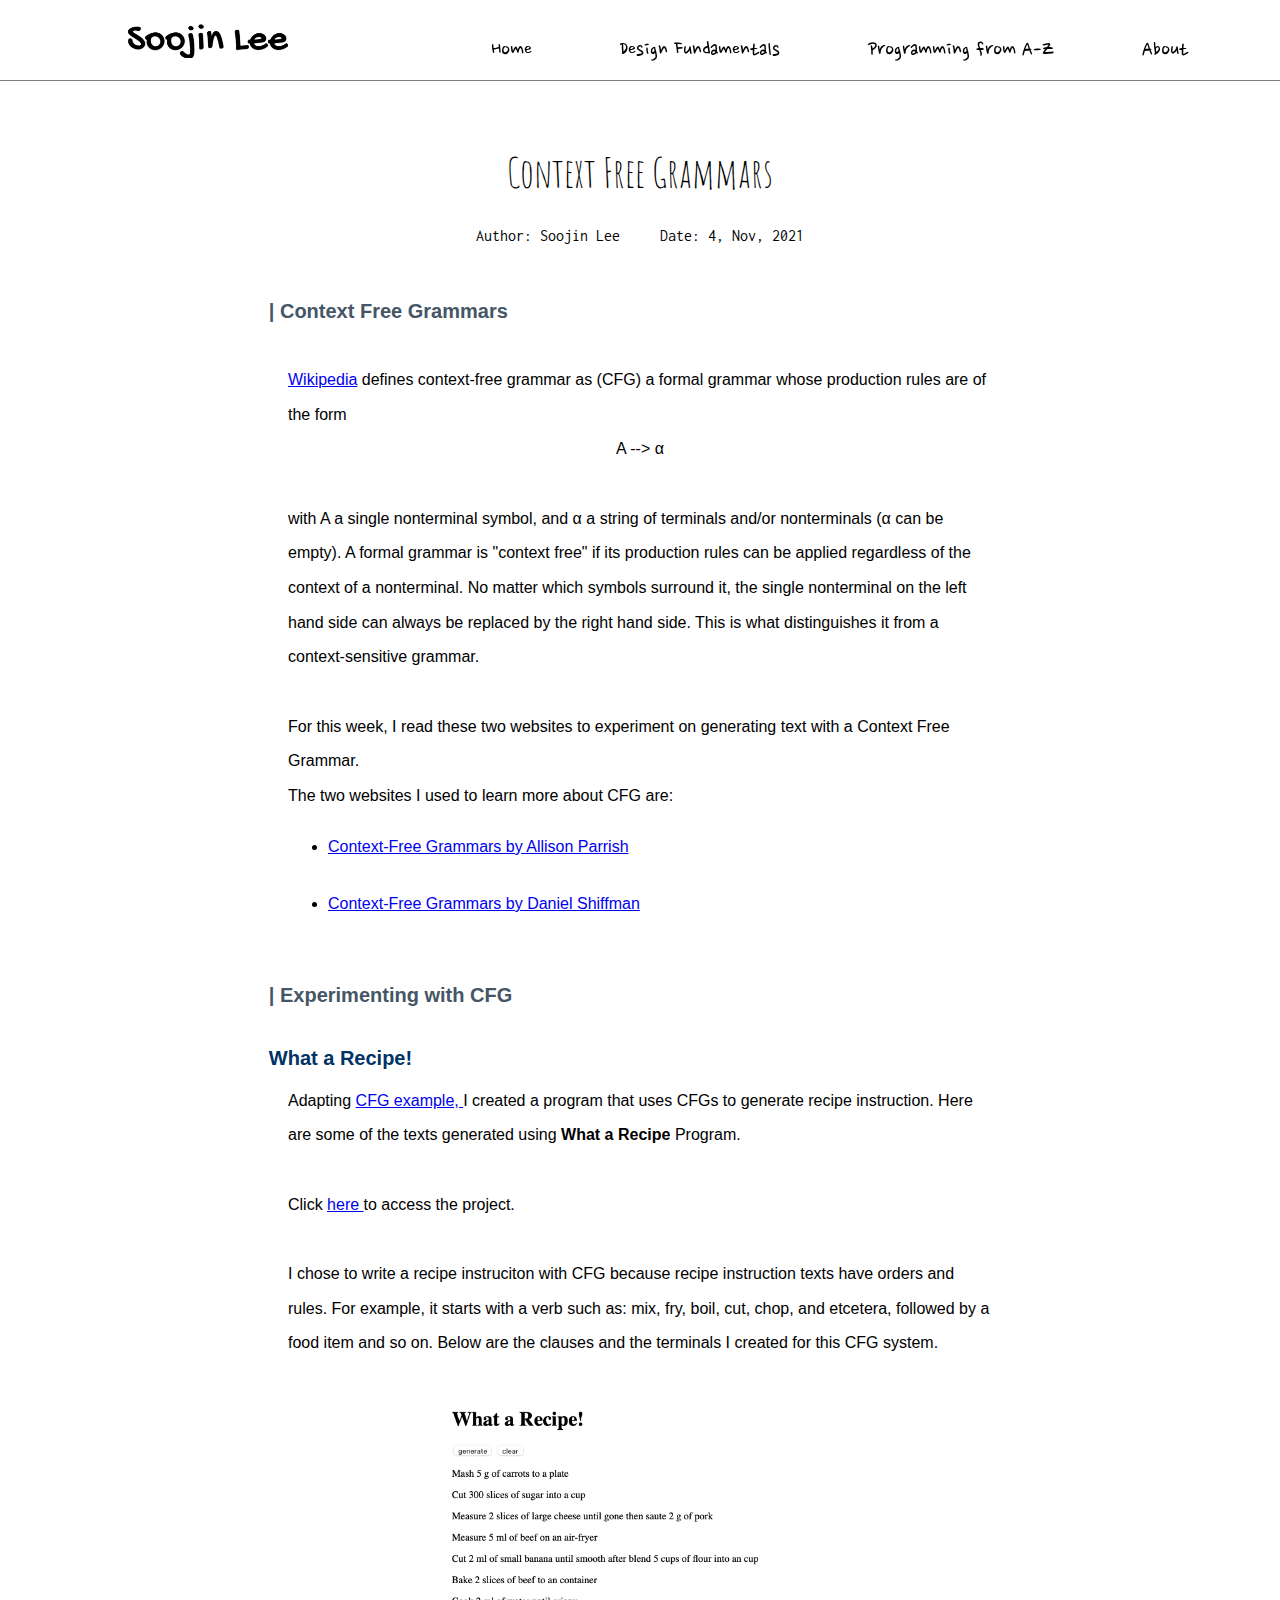
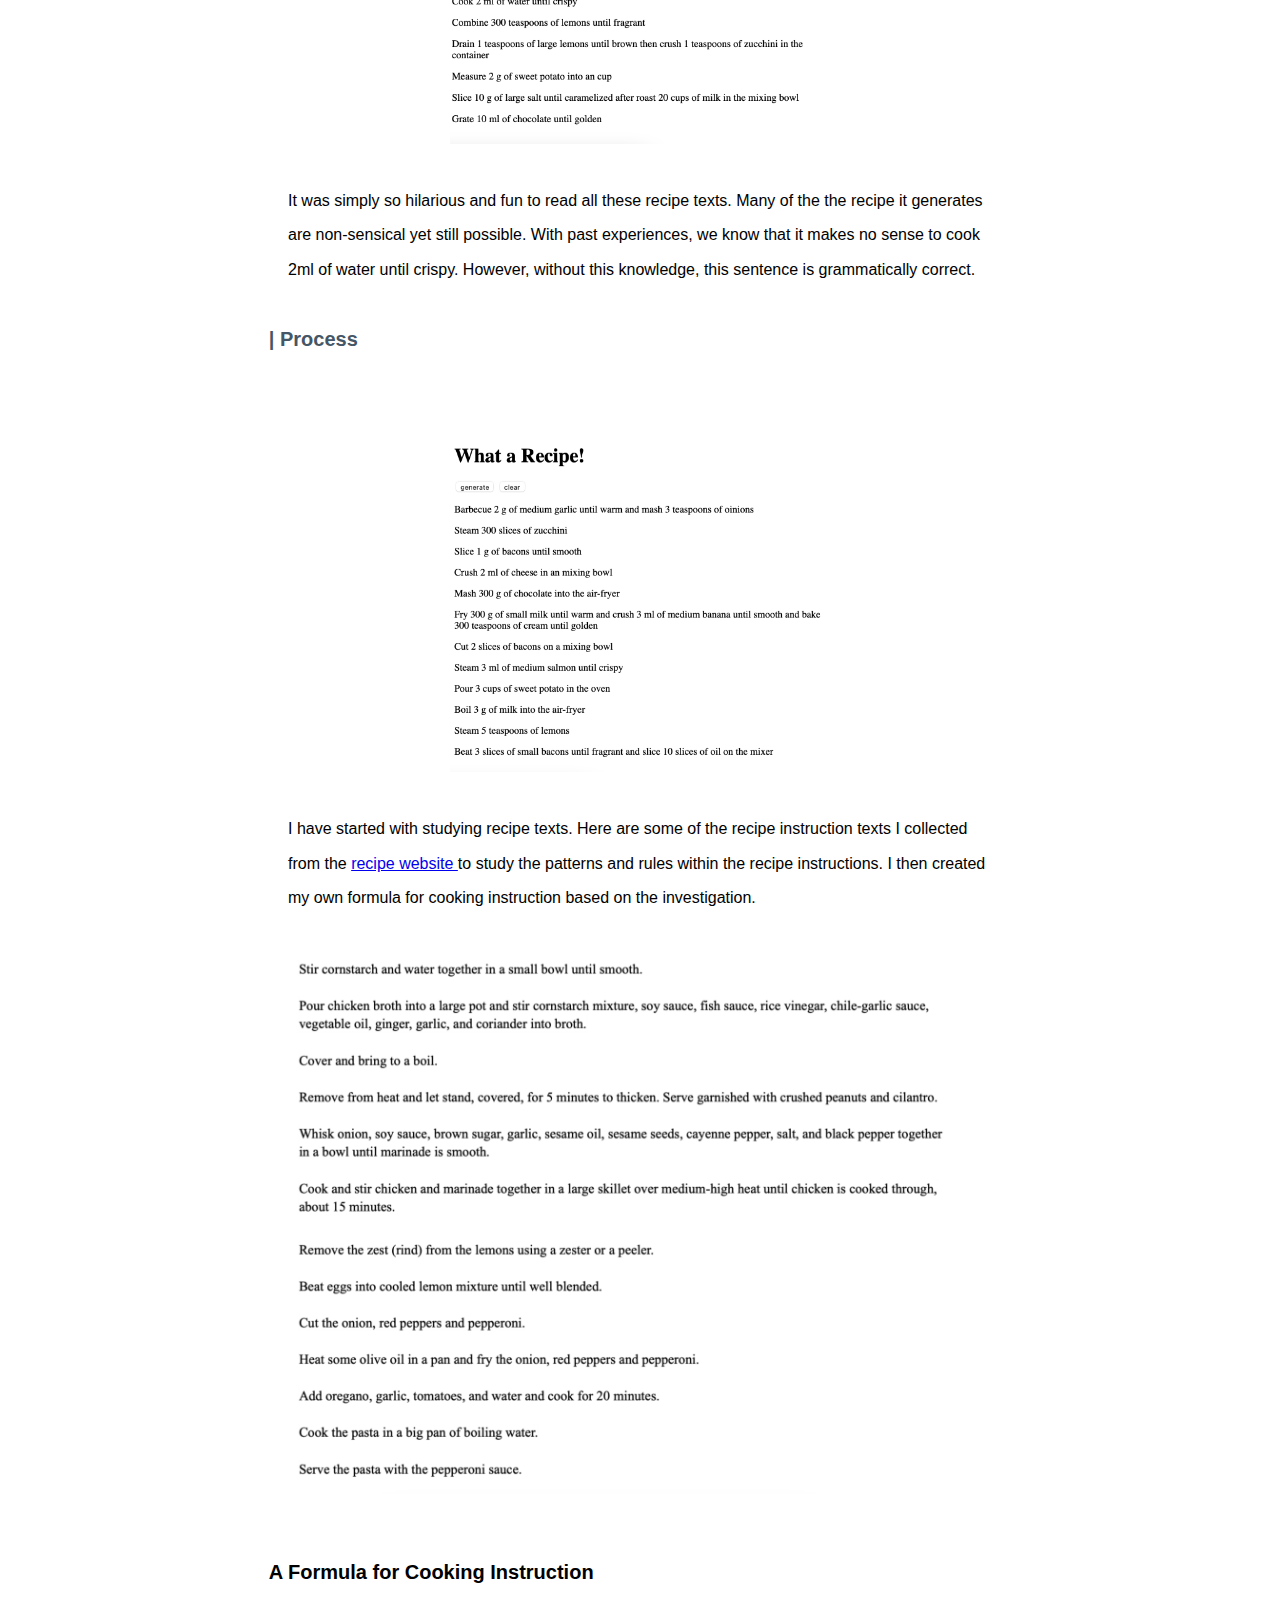
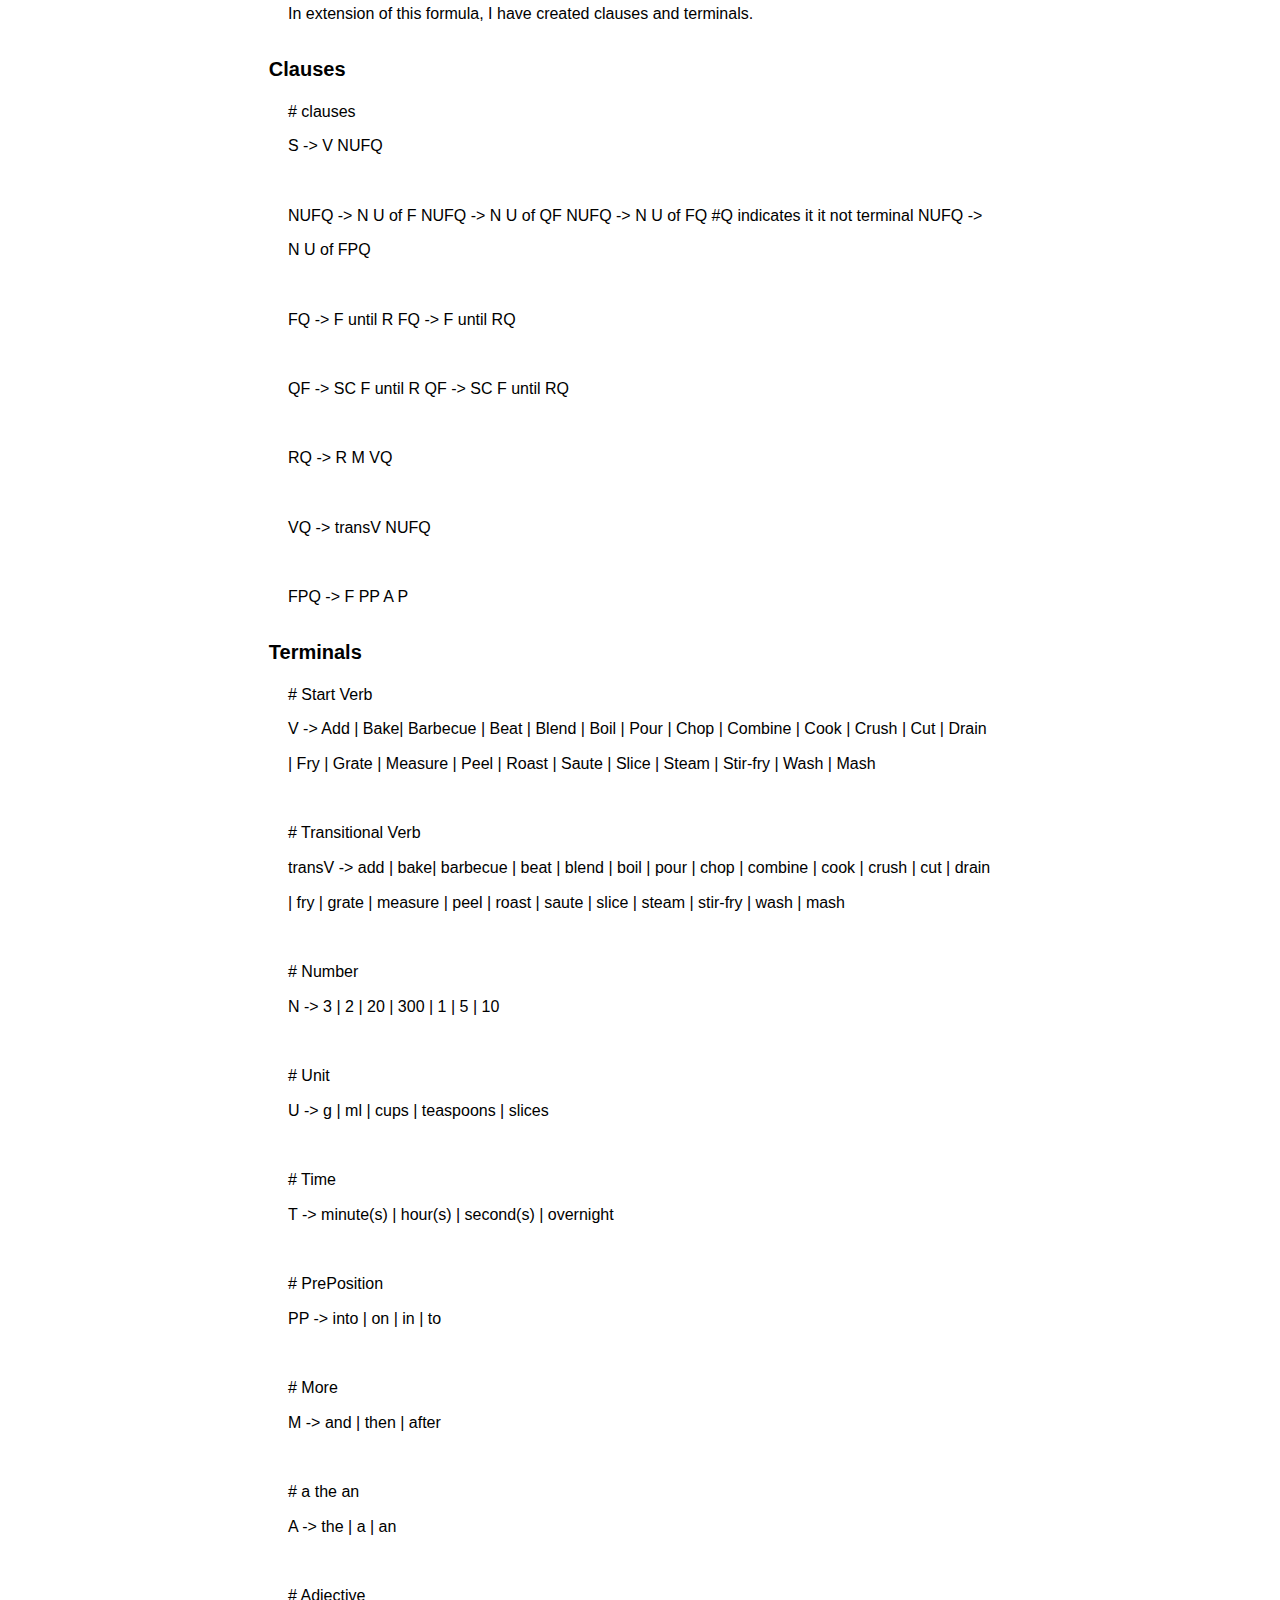
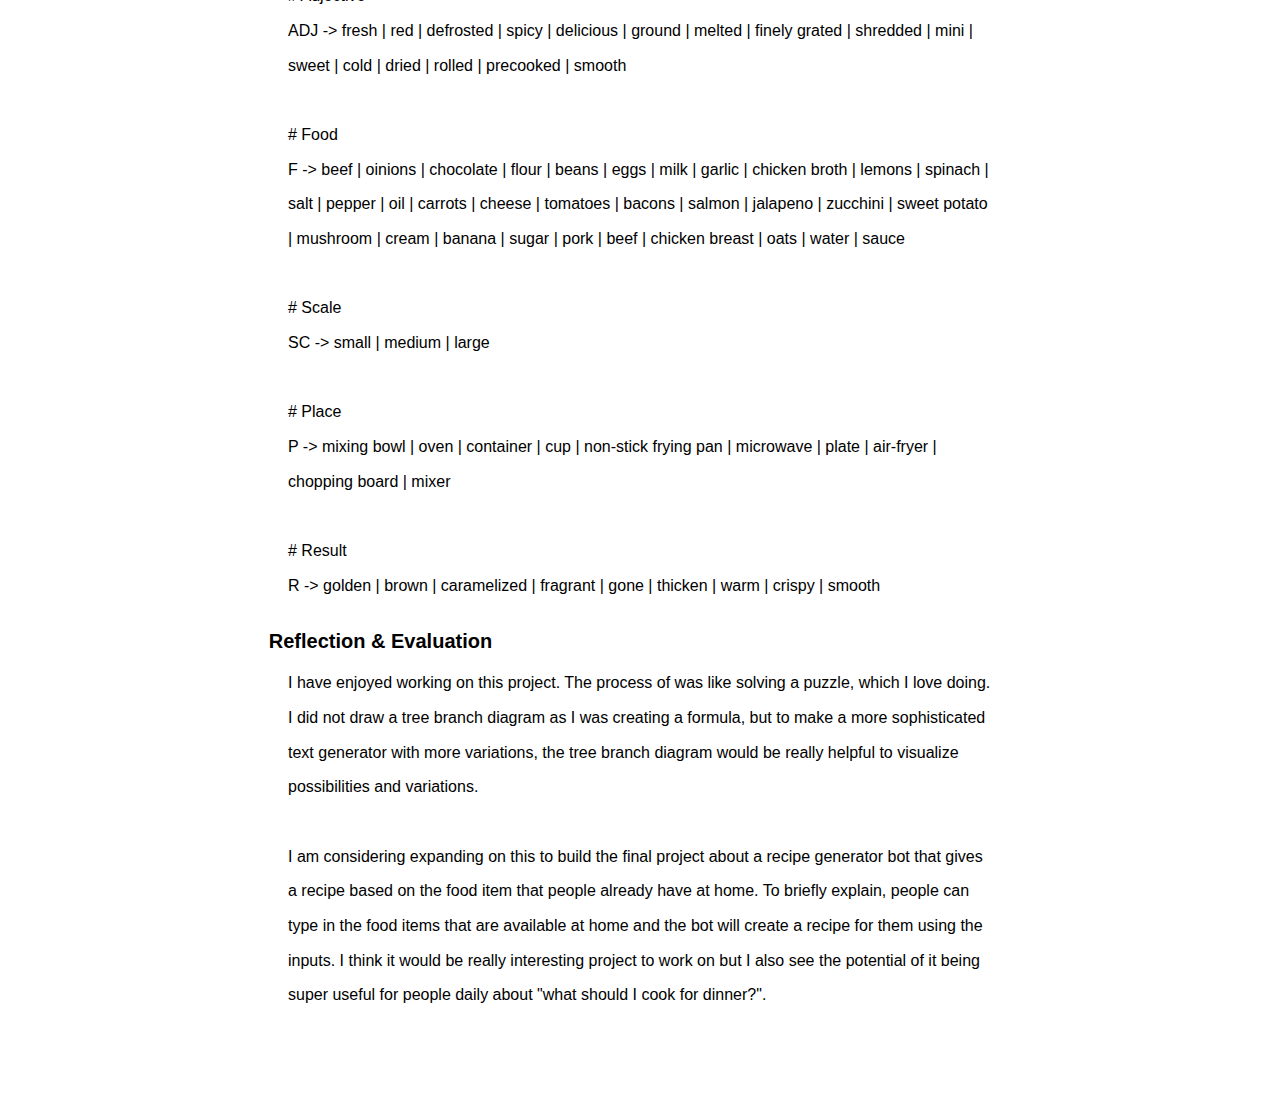
<file: week9.html>
<! -- 
Week9
4 Nov<!DOCTYPE html>
<html lang="en" dir="ltr">

<head>

  <title> Week 9 Context Free Grammars </title>
  <link rel="stylesheet" href="week1style.css">
</head>

<!-- Top Navigation-->

<body>

	<div id= "container1"> 

		<div class="logo">	<img src="image/logo.png">
			 <a href="index.html">
    	<img src="image/logo.png">
    	  </a>
    	</div>

		<div class= "navbar">
					<a href="index.html" id="Home">Home</a>
        	<a href="designFund.html" id="Projects">Design Fundamentals</a>
        	<a href="prgA-Z.html" id="Quotes">Programming from A-Z</a>
        	<a href="about.html" id="Contact">About</a>
        </div>

	</div>
<!-- Project Title Container 2-->

<div id= "container2"> 

 		<div class="title">

		<p> Context Free Grammars</p>

		</div>

		<div class ="project-description">

		<p> Author: Soojin Lee  &nbsp;&nbsp;&nbsp;     Date: 4, Nov, 2021 </p> 

		</div>  


		<h1>
		| Context Free Grammars
		</h1>

		<div class="text">

			<a href=https://en.wikipedia.org/wiki/Context-free_grammar/> Wikipedia</a > defines context-free grammar as (CFG) a formal grammar whose production rules are of the form
			<Br>
			<center>A --> &alpha; </center>
			<Br> with A a single nonterminal symbol, and &alpha; a string of terminals and/or nonterminals (&alpha; can be empty). A formal grammar is "context free" if its production rules can be applied regardless of the context of a nonterminal. No matter which symbols surround it, the single nonterminal on the left hand side can always be replaced by the right hand side. This is what distinguishes it from a context-sensitive grammar.
			<Br>

			<br> For this week, I read these two websites to experiment on generating text with a Context Free Grammar. 

			<br> The two websites I used to learn more about CFG are:
			<ul class="a">
  			<li> 	<a href=https://www.decontextualize.com/teaching/rwet/recursion-and-context-free-grammars/>  Context-Free Grammars by Allison Parrish</a > </li>
  			<li> 	<a href=https://shiffman.net/a2z/cfg/>  Context-Free Grammars by Daniel Shiffman</a ></li>

			</ul>


		</div>




		<h1>

		| Experimenting with CFG

		</h1>

		
		<h2>

		What a Recipe! 

		</h2>

		<div class="text">

			Adapting <a href=https://editor.p5js.org/Soojin_lee/sketches/OacAMRXzC/> CFG example, </a > I created a program that uses CFGs to generate recipe instruction. Here are some of the texts generated using <B> What a Recipe </b> Program. 

			<br> <br>



			Click <a href=https://editor.p5js.org/Soojin_lee/sketches/XnPy0r6qy/> here </a > to access the project. 

			<br> <br>
					I chose to write a recipe instruciton with CFG because recipe instruction texts have orders and rules. For example, it starts with a verb such as: mix, fry, boil, cut, chop, and etcetera, followed by a food item and so on. 

			Below are the clauses and the terminals I created for this CFG system. 

						<img src="week9image/result1.png">

						It was simply so hilarious and fun to read all these recipe texts. Many of the the recipe it generates are non-sensical yet still possible. With past experiences, we know that it makes no sense to cook 2ml of water until crispy. However, without this knowledge, this sentence is grammatically correct. 

</div>


<h1> | Process </h1>

		<div class="text">
				
		<img src="week9image/result2.png">

			<Br>
			I have started with studying recipe texts. Here are some of the recipe instruction texts I collected from the <a href=https://www.pinterest.co.uk/pin/400468591836436842//> recipe website </a > to study the patterns and rules within the recipe instructions. I then created my own formula for cooking instruction based on the investigation. 

		</div>

			<img src="week9image/recipetext.png" >

		<h3> A Formula for Cooking Instruction </h3>
		<div class="text">
	

</div>

		<div class="text">
			In extension of this formula, I have created clauses and terminals. 
			</div>

		<h3>

		Clauses 

		</h3>

		<div class="text">

# clauses <Br>


S -> V NUFQ
<Br><Br>

NUFQ -> N U of F
NUFQ -> N U of QF
NUFQ -> N U of FQ  #Q indicates it it not terminal
NUFQ -> N U of FPQ

<Br><Br>

FQ -> F until R
FQ -> F until RQ

<Br><Br>

QF -> SC F until R
QF -> SC F until RQ

<Br><Br>

RQ -> R M VQ <Br><Br>

VQ -> transV NUFQ <Br><Br>

FPQ -> F PP A P



</div>

		<h3>

		Terminals

		</h3>


		<div class="text">



# Start Verb <Br>
V -> Add | Bake| Barbecue | Beat | Blend | Boil | Pour | Chop | Combine | Cook | Crush | Cut | Drain | Fry | Grate | Measure | Peel | Roast | Saute | Slice | Steam | Stir-fry | Wash | Mash <Br> <Br>

# Transitional Verb <Br>
transV -> add | bake| barbecue | beat | blend | boil | pour | chop | combine | cook | crush | cut | drain | fry | grate | measure | peel | roast | saute | slice | steam | stir-fry | wash | mash 
<Br><Br>
# Number <Br>
N -> 3 | 2 | 20 | 300 | 1 | 5 | 10 
<Br><Br>
# Unit<Br>
U -> g | ml | cups | teaspoons | slices 
<Br><Br>
# Time<Br>
T -> minute(s) | hour(s) | second(s) | overnight 
<Br><Br>
# PrePosition<Br>
PP -> into | on | in | to 
<Br><Br>
# More<Br>
M -> and | then | after 
<Br><Br>
# a the an <Br>
A -> the | a | an
<Br><Br>
# Adjective<Br>
ADJ -> fresh | red | defrosted | spicy | delicious | ground | melted | finely grated | shredded | mini | sweet |  cold | dried | rolled | precooked | smooth 
<Br><Br>
# Food<Br>
F -> beef | oinions | chocolate | flour | beans | eggs | milk | garlic | chicken broth | lemons | spinach | salt | pepper | oil | carrots | cheese | tomatoes | bacons | salmon | jalapeno | zucchini | sweet potato | mushroom | cream | banana | sugar | pork | beef | chicken breast | oats | water | sauce 
<Br><Br>
# Scale<Br>
SC -> small | medium | large 
<Br><Br>
# Place<Br>
P -> mixing bowl | oven | container | cup | non-stick frying pan | microwave | plate | air-fryer | chopping board | mixer
<Br><Br>
# Result<Br>
R -> golden | brown | caramelized | fragrant | gone | thicken | warm | crispy | smooth

</div>


<h3>

		Reflection & Evaluation 

</h3>

<div class="text">
	I have enjoyed working on this project. The process of was like solving a puzzle, which I love doing.  I did not draw a tree branch diagram as I was creating a formula, but to make a more sophisticated text generator with more variations, the tree branch diagram would be really helpful to visualize possibilities and variations. <br><br> I am considering expanding on this to build the final project about a recipe generator bot that gives a recipe based on the food item that people already have at home. To briefly explain, people can type in the food items that are available at home and the bot will create a recipe for them using the inputs. I think it would be really interesting project to work on but I also see the potential of it being super useful for people daily about "what should I cook for dinner?". 
	</div>


</body>
</html>
</file>
<file: indexstyle.css>
/*
Programming from A-Z Portfolio Website
10 Sep 2021 - Continue
Soojin Lee
Professor Daniel Shifffman */


@import url('https://fonts.googleapis.com/css2?family=Nanum+Pen+Script&display=swap');
@import url('https://fonts.googleapis.com/css2?family=Inconsolata&display=swap');


html{
  scroll-behavior: smooth;
}

body{
  margin: 0;
  padding: 0;
  font-family: 'Nanum Pen Script', cursive;
  }

/*container 1*/

.iframe {
  margin-left: 10%;
}
#container1 {
  z-index: 300;
  width: 100%;
  height: 45pt;
  padding-bottom: 15pt;
  background-color: white;
  position: fixed;
  border-bottom: 1px solid grey;

}

#container1 img {
  position: fixed;
  max-width: 100%;
  width: 120pt;
  padding-left: 10%;
  top: 24px;
}

.navbar {
  overflow: hidden;
  position: fixed;
  top: 34px; 
  right: 50px;
  width: auto; 
}

.navbar a {
  display: inline-block;
  color: black;
  border: 2px solid white;
  text-align: center;
  padding: 0px 40px;
  text-decoration: none;
  font-size: 17pt;
}



.navbar a:hover {
    transition: all 0.3s ease-in;
    border:2px solid rgb(73, 0, 95);
    background-color: white;
    

}


/*container 2*/

#container2 {
	width: 100%;
	height: 90%;
  z-index: -3;
  float: left;
  font-family:'Nanum Pen Script', cursive;
  max-width: 100%;
  max-height: 100%;

}


#circle1 {

  position: fixed;
  margin-left: 15%;
  width: 52%;
  margin-top: 25%;

}

#circle2 {

  position: fixed;
  width: 30%;
  margin-left: 85%;
  margin-top: 28%;


}

#circle3 {

  position: fixed;
  width: 8%;
  z-index: -10;
  margin-left: 85%;
  margin-top: 7%;


}

#circle4 {

  position: fixed;
  z-index: -3;
  margin-left: -5%;
  width: 30%;
  margin-top: -10%;


}


#nyuad {

  position: fixed;
  margin-left: 15%;
  width: 15%;
  margin-top: 21%;

}


#soojin {

  position: fixed;
  margin-left: 40%;
  margin-right: 40%;
  width: 20%;
  justify-content: center;
  font-size: 17pt;
  margin-top: 15%;
  outline: 1pt;
  outline-color: white;

}


#itp {
  margin-top: 20%;
  position: fixed;
  margin-left: 75%;
  width: 7%;

}

#container2 p {
  margin-top: 42%;
  margin-left: 28%;
  position: fixed;
  font-size: 17pt;

}
</file>
<file: week1style.css>
/*
Constrained Writing
15 Sep 2021 
Soojin Lee */


@import url('https://fonts.googleapis.com/css2?family=Nanum+Pen+Script&display=swap');
@import url('https://fonts.googleapis.com/css2?family=Inconsolata&display=swap');
@import url('https://fonts.googleapis.com/css2?family=Amatic+SC:wght@700&display=swap');
@import url('https://fonts.googleapis.com/css2?family=Roboto:wght@300&display=swap');
@import url('https://fonts.googleapis.com/css2?family=Indie+Flower&display=swap');


html{
  scroll-behavior: smooth;
}

body{
  margin: 0;
  padding: 0;
  font-family: 'Nanum Pen Script', cursive;
  }

/*container 1*/

#container1 {
  z-index: 300;
  width: 100%;
  height: 45pt;
  padding-bottom: 15pt;
  background-color: white;
  position: fixed;
  border-bottom: 1px solid grey;

}

#container1 img {
  position: fixed;
  max-width: 100%;
  width: 120pt;
  padding-left: 10%;
  top: 24px;
}



.navbar {
  overflow: hidden;
  position: fixed;
  top: 34px; 
  right: 50px;
  width: auto; 
}

.navbar a {
  display: inline-block;
  color: black;
  border: 2px solid white;
  text-align: center;
  padding: 0px 40px;
  text-decoration: none;
  font-size: 17pt;
}



.navbar a:hover {
    transition: all 0.3s ease-in;
    border:2px solid rgb(73, 0, 95);
    background-color: white;
    

}

/*container 2*/

#container2 {
  padding-top: 80pt;
  width: 100%;
  position: relative;
  margin-bottom: 100px;
}


#container2 .title {
   font-family: 'Amatic SC', cursive;
   text-align: center;
  font-size: 30pt;
}

#container2 .project-description {
   text-align: center;
  overflow: hidden;
  margin-top: -20pt;
  font-size: 12pt;
  font-family: 'Inconsolata', monospace;
}

#container2 h1 {
  font-family: Helvetica, Sans-Serif;
  color: #455666;
  margin-top: 30pt;
  margin-bottom: 30pt;
  margin-left: 21%;
  font-size: 20px;
  font-weight: bold;
  display: left;
}

#container2 h2 {
  font-family: Helvetica, Sans-Serif;
  color: #003366;
  margin-top: 20pt;
  margin-bottom: 10pt;
  margin-left: 21%;
  font-size: 20px;
  font-weight: bold;
  display: left;
}

#container2 h3 {
  font-family: Helvetica, Sans-Serif;
  color: block;
  margin-top: 20pt;
  margin-bottom: 10pt;
  margin-left: 21%;
  font-size: 20px;
  font-weight: bold;
  display: left;
}

.text {
  font-family: Helvetica, Sans-Serif;
  font-size: 12pt;
  line-height: 26pt;
  width: 55%;
  margin-left: auto;
  margin-right: auto;
}

#container2 li{
  padding-bottom: 17pt;
}

#container2 img {
  margin-top: 30pt;
  margin-bottom: 30pt;
  width: 54%;
  margin-left: 23%;
  margin-right: 23%;

}


.iframe {
  margin-top: 5%;
  margin-left: 10%;
  margin-bottom: 10%;
}
</file>
<file: prgA-Zstyle.css>
/*
Programming from A-Z Portfolio Website
10 Sep 2021 - Continue
Soojin Lee
Professor Daniel Shifffman */


@import url('https://fonts.googleapis.com/css2?family=Nanum+Pen+Script&display=swap');
@import url('https://fonts.googleapis.com/css2?family=Inconsolata&display=swap');
@import url('https://fonts.googleapis.com/css2?family=Amatic+SC:wght@700&display=swap');


html{
  scroll-behavior: smooth;
}

body{
  margin: 0;
  padding: 0;
  font-family: 'Nanum Pen Script', cursive;
  }

/*container 1*/

#container1 {
  z-index: 300;
  width: 100%;
  height: 45pt;
  padding-bottom: 15pt;
  background-color: white;
  position: fixed;
  border-bottom: 1px solid grey;

}

#container1 img {
  position: fixed;
  max-width: 100%;
  width: 120pt;
  padding-left: 10%;
  top: 24px;
}

.navbar {
  overflow: hidden;
  position: fixed;
  top: 34px; 
  right: 50px;
  width: auto; 
}

.navbar a {
  display: inline-block;
  color: black;
  border: 2px solid white;
  text-align: center;
  padding: 0px 40px;
  text-decoration: none;
  font-size: 17pt;
}



.navbar a:hover {
    transition: all 0.3s ease-in;
    border:2px solid rgb(73, 0, 95);
    background-color: white;
    

}



/*container 2*/

#container2 {
  width: 100%;
  padding-top: 65pt;
  height: 120pt;
  padding-bottom: 15pt;
  font-family: 'Amatic SC', cursive;
  background-color: white;
  position:relative;
  z-index: 100;
}


#container2 .title {

  font-size: 30pt;
  text-align: center;
  margin-left: auto;
  margin-right: auto;
}

#container2 .title_info{
  font-weight: normal;
  margin-left: auto;
  margin-right: auto;
  text-align: center;
  font-size: 20pt;
}

/*container 3*/

#container3 {
  width: 100%;
  height: 1000pt;
  padding-top: 10pt;
  text-align: center;
  display: flex;
  position: relative;
  background-color: white;
  font-family: 'Inconsolata', monospace;
}

#container3 .weektitle {
   margin-left: 30%;  
   font-size: 15pt;
 
}

#container3 .weektitle a {
  line-height: 5em;
  border-radius: 7px;
  content: "\a";
  padding: 9px;
  color: black;
  text-align: center;
  text-decoration: none;
  font-size: 15pt;
}


#container3 .weektitle a:hover {
  border-style: solid;
  border-width: 1pt;
  padding: 8px;

}

#container3 #weekdate {
  color: #A9A9A9;
  margin-top: -9pt;
  margin-left: 8%;
  line-height: 32px;
  font-size: 13pt;
}


#container3 #weekdate p{
   line-height: 5em;
}
</file>
